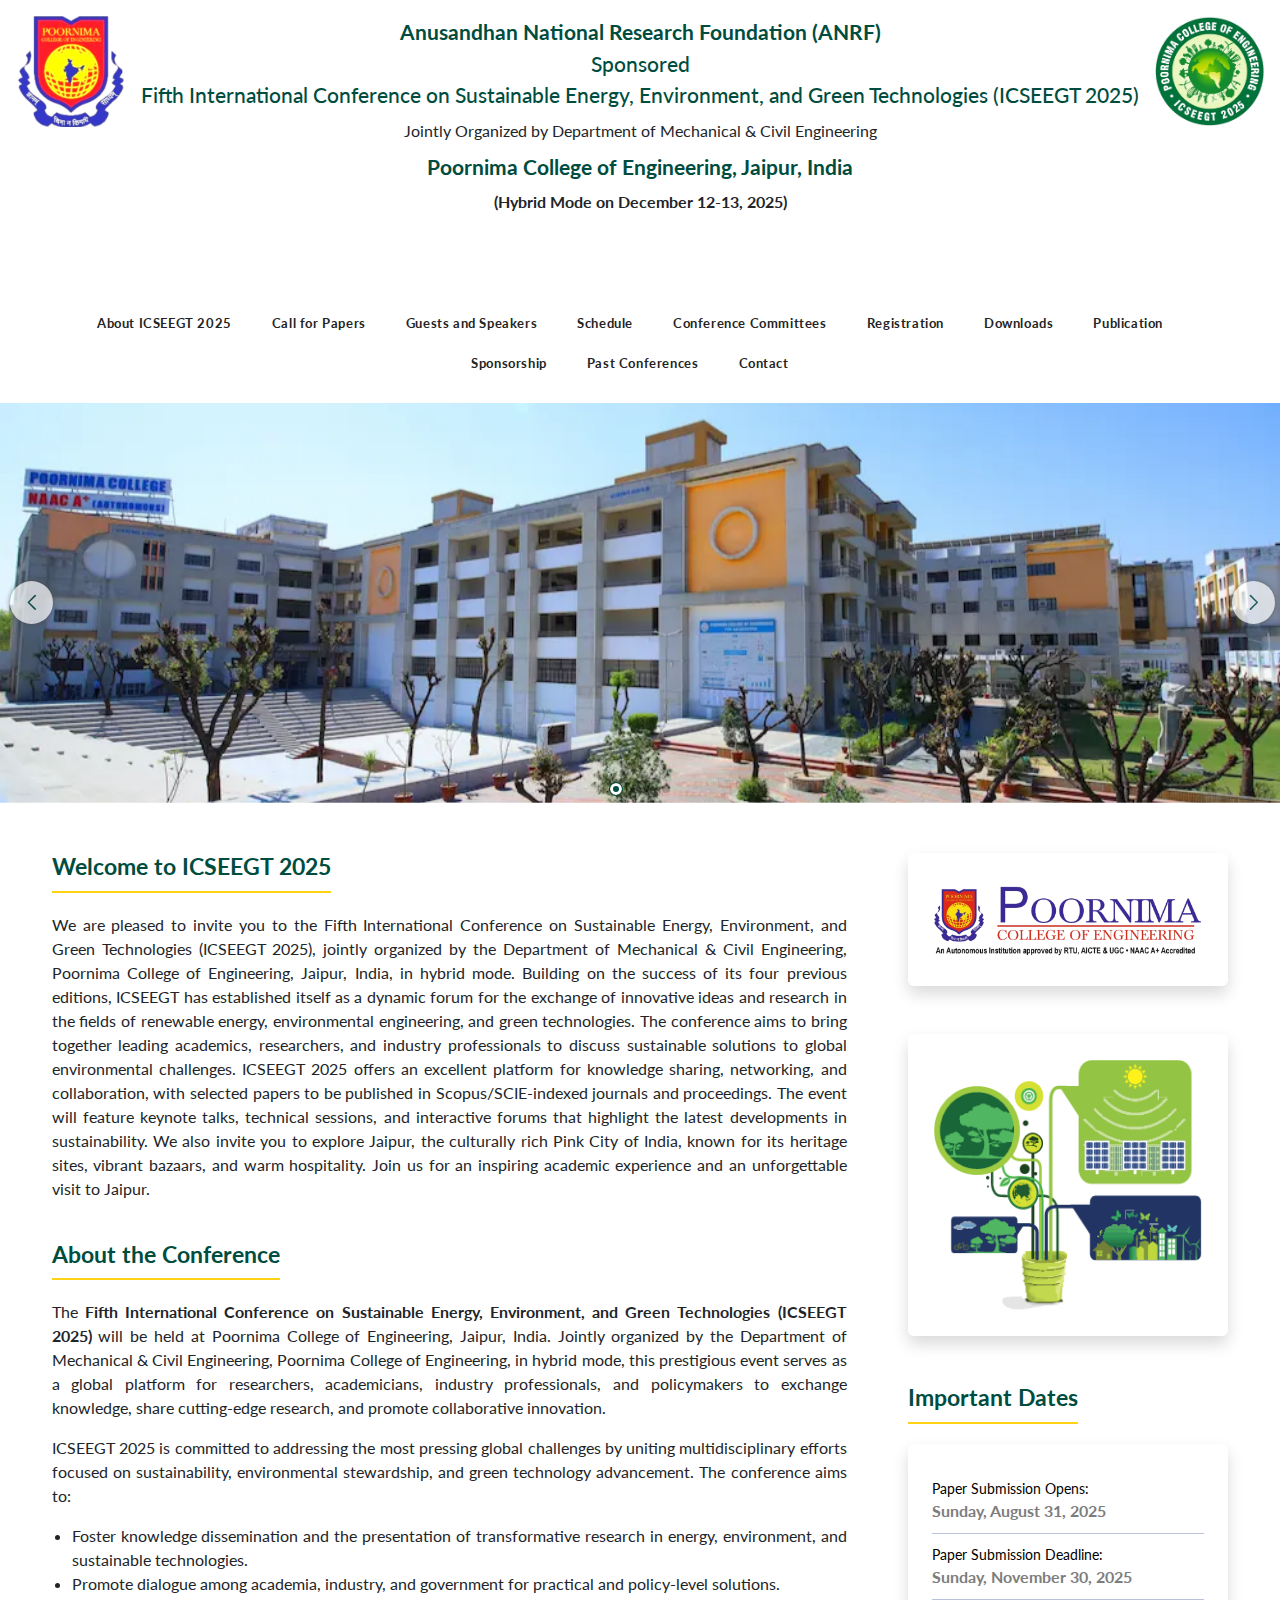
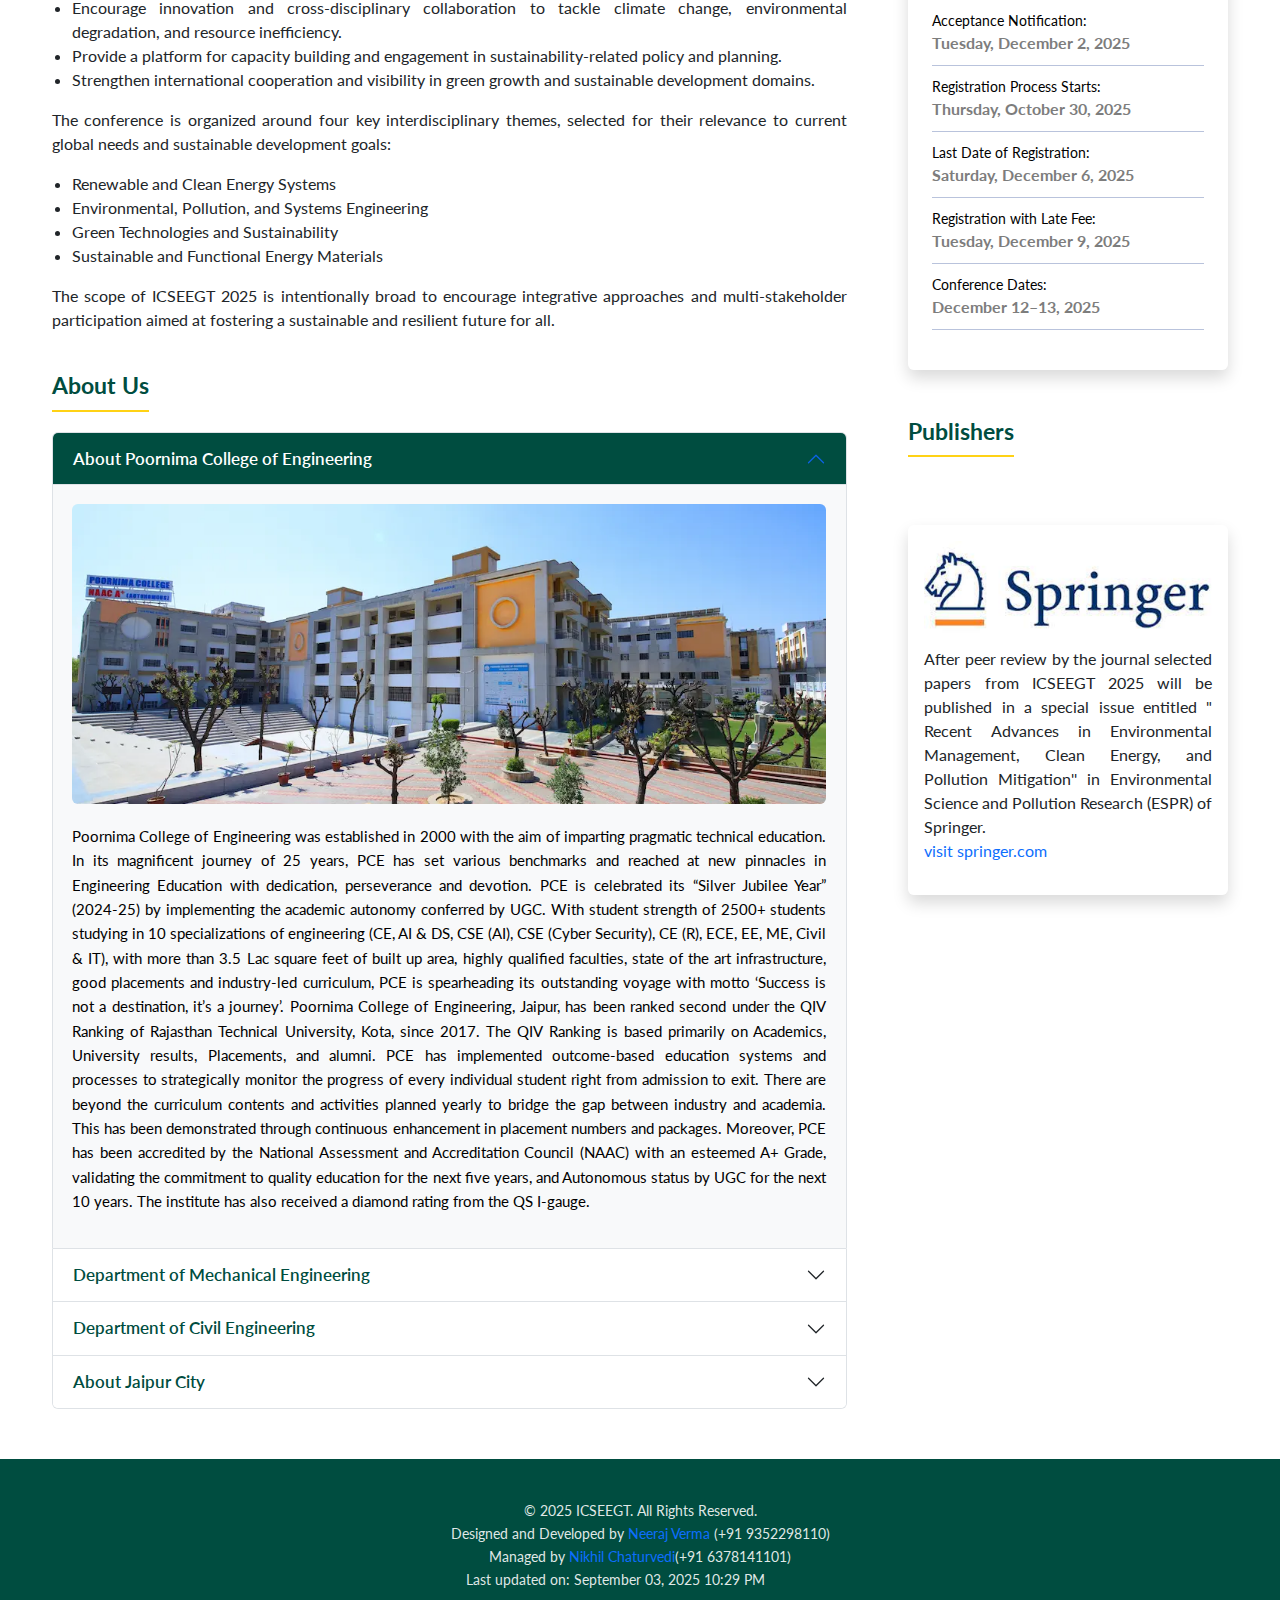
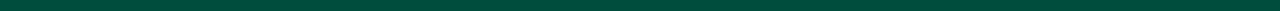
<file: index.html>
<!DOCTYPE html>
<html lang="en">

<head>
  <meta charset="utf-8">
  <title>ICSEEGT 2025 | Sustainable Energy Conference</title>
  <meta name="title" content="ICSEEGT 2025 | Sustainable Energy Conference">
  <meta name="description"
    content="Join ICSEEGT 2025 in Jaipur to explore innovations in sustainable energy, environment, and green technologies.">
  <meta name="viewport" content="width=device-width, initial-scale=1.0">

  <meta property="og:type" content="website">
  <meta property="og:url" content="https://icseegt.poornima.org/">
  <meta property="og:title" content="ICSEEGT 2025 | Sustainable Energy Conference">
  <meta property="og:description"
    content="Join ICSEEGT 2025 in Jaipur to explore innovations in sustainable energy, environment, and green technologies.">
  <meta property="og:image" content="https://icseegt.poornima.org/assets/images/og-banner.jpg">

  <meta property="twitter:card" content="summary_large_image">
  <meta property="twitter:url" content="https://icseegt.poornima.org/">
  <meta property="twitter:title" content="ICSEEGT 2025 | Sustainable Energy Conference">
  <meta property="twitter:description"
    content="Join ICSEEGT 2025 in Jaipur to explore innovations in sustainable energy, environment, and green technologies.">
  <meta property="twitter:image" content="https://icseegt.poornima.org/assets/images/og-banner.jpg">

  <link rel="icon" href="/assets/icons/favicon.png" type="image/png">
  <link rel="stylesheet" href="https://cdn.jsdelivr.net/npm/swiper@11/swiper-bundle.min.css" />
  <link href="https://cdn.jsdelivr.net/npm/bootstrap-icons@1.10.5/font/bootstrap-icons.css" rel="stylesheet">
  <link rel="stylesheet" href="/assets/styles/bootstrap.min.css">
  <link rel="stylesheet" href="/assets/styles/common.css">
  <link rel="stylesheet" href="/assets/styles/navbar.css">
  <link rel="stylesheet" href="/assets/styles/footer.css">
  <link rel="stylesheet" href="/assets/styles/swiper.css">
  <link rel="stylesheet" href="/assets/styles/style.css">
</head>

<body>
  <div class="full-w" id="main-header" style="background-color: white;"></div>
  <main>
    <section class="hero">
      <div class="hero-slider full-w" style="position: relative;">
        <div class="swiper mySwiper">
          <div class="swiper-wrapper">
            <div class="swiper-slide">
              <img src="assets\images\hero1.webp" alt="Hero" />
            </div>
            <div class="swiper-slide">
              <img src="assets\images\windmill.png" alt="Hero" />
            </div>
            <div class="swiper-slide">
              <img src="assets\images\hero3.png" alt="Hero" />
            </div>
            <div class="swiper-slide">
              <img src="/assets/images/hero4.jpg" alt="Hero" />
            </div>
          </div>
          <div class="swiper-pagination"></div>
          <div class="swiper-button-prev"></div>
          <div class="swiper-button-next"></div>
        </div>
      </div>
    </section>
    <section class="main d-flex justify-content-evenly full-w">
      <div class="content column">
        <div id="about">
          <h2 class="section-title">Welcome to ICSEEGT 2025</h2>
          <p>
            We are pleased to invite you to the Fifth International Conference on Sustainable Energy, Environment, and
            Green Technologies (ICSEEGT 2025), jointly organized by the Department of Mechanical & Civil Engineering,
            Poornima College of Engineering, Jaipur, India, in hybrid mode.
            Building on the success of its four previous editions, ICSEEGT has established itself as a dynamic forum for
            the exchange of innovative ideas and research in the fields of renewable energy, environmental engineering,
            and green technologies. The conference aims to bring together leading academics, researchers, and industry
            professionals to discuss sustainable solutions to global environmental challenges.
            ICSEEGT 2025 offers an excellent platform for knowledge sharing, networking, and collaboration, with
            selected papers to be published in Scopus/SCIE-indexed journals and proceedings. The event will feature
            keynote talks, technical sessions, and interactive forums that highlight the latest developments in
            sustainability.
            We also invite you to explore Jaipur, the culturally rich Pink City of India, known for its heritage sites,
            vibrant bazaars, and warm hospitality.
            Join us for an inspiring academic experience and an unforgettable visit to Jaipur.
          </p>
        </div>
        <div>
          <h2 class="section-title mt-4">About the Conference</h2>
          <p>
            The <strong>Fifth International Conference on Sustainable Energy, Environment, and Green Technologies
              (ICSEEGT 2025)</strong>
            will be held at Poornima College of Engineering, Jaipur, India. Jointly organized by the Department of
            Mechanical & Civil Engineering,
            Poornima College of Engineering, in hybrid mode, this prestigious event serves as a global platform for
            researchers, academicians,
            industry professionals, and policymakers to exchange knowledge, share cutting-edge research, and promote
            collaborative innovation.
          </p>
          <p>
            ICSEEGT 2025 is committed to addressing the most pressing global challenges by uniting multidisciplinary
            efforts focused on
            sustainability, environmental stewardship, and green technology advancement. The conference aims to:
          </p>
          <ul>
            <li>Foster knowledge dissemination and the presentation of transformative research in energy, environment,
              and sustainable technologies.</li>
            <li>Promote dialogue among academia, industry, and government for practical and policy-level solutions.</li>
            <li>Encourage innovation and cross-disciplinary collaboration to tackle climate change, environmental
              degradation, and resource inefficiency.</li>
            <li>Provide a platform for capacity building and engagement in sustainability-related policy and planning.
            </li>
            <li>Strengthen international cooperation and visibility in green growth and sustainable development domains.
            </li>
          </ul>
          <p>
            The conference is organized around four key interdisciplinary themes, selected for their relevance to
            current global needs
            and sustainable development goals:
          </p>
          <ul>
            <li>Renewable and Clean Energy Systems</li>
            <li>Environmental, Pollution, and Systems Engineering</li>
            <li>Green Technologies and Sustainability</li>
            <li>Sustainable and Functional Energy Materials</li>
          </ul>
          <p>
            The scope of ICSEEGT 2025 is intentionally broad to encourage integrative approaches and multi-stakeholder
            participation
            aimed at fostering a sustainable and resilient future for all.
          </p>
        </div>
        <div>
          <h2 class="section-title mt-4">About Us</h2>
          <div class="accordion themed-accordion" id="aboutAccordion">
            <div class="accordion-item">
              <h2 class="accordion-header" id="headingCollege">
                <button class="accordion-button" type="button" data-bs-toggle="collapse"
                  data-bs-target="#collapseCollege" aria-expanded="true" aria-controls="collapseCollege">
                  About Poornima College of Engineering
                </button>
              </h2>
              <div id="collapseCollege" class="accordion-collapse collapse show" aria-labelledby="headingCollege"
                data-bs-parent="#aboutAccordion">
                <div class="accordion-body">
                  <img src="assets\images\hero1.webp" alt="Jaipur">
                  <p>Poornima College of Engineering was established in 2000 with the aim of imparting pragmatic
                    technical education. In its magnificent journey of 25 years, PCE has set various benchmarks and
                    reached at new pinnacles in Engineering Education with dedication, perseverance and devotion. PCE is
                    celebrated its “Silver Jubilee Year” (2024-25) by implementing the academic autonomy conferred by
                    UGC. With student strength of 2500+ students studying in 10 specializations of engineering (CE, AI &
                    DS, CSE (AI), CSE (Cyber Security), CE (R), ECE, EE, ME, Civil & IT), with more than 3.5 Lac square
                    feet of built up area, highly qualified faculties, state of the art infrastructure, good placements
                    and industry-led curriculum, PCE is spearheading its outstanding voyage with motto ‘Success is not a
                    destination, it’s a journey’. Poornima College of Engineering, Jaipur, has been ranked second under
                    the QIV Ranking of Rajasthan Technical University, Kota, since 2017. The QIV Ranking is based
                    primarily on Academics, University results, Placements, and alumni. PCE has implemented
                    outcome-based education systems and processes to strategically monitor the progress of every
                    individual student right from admission to exit. There are beyond the curriculum contents and
                    activities planned yearly to bridge the gap between industry and academia. This has been
                    demonstrated through continuous enhancement in placement numbers and packages. Moreover, PCE has
                    been accredited by the National Assessment and Accreditation Council (NAAC) with an esteemed A+
                    Grade, validating the commitment to quality education for the next five years, and Autonomous status
                    by UGC for the next 10 years. The institute has also received a diamond rating from the QS I-gauge.
                  </p>
                </div>
              </div>
            </div>

            <!-- Mechanical Department -->
            <div class="accordion-item">
              <h2 class="accordion-header" id="headingMech">
                <button class="accordion-button collapsed" type="button" data-bs-toggle="collapse"
                  data-bs-target="#collapseMech" aria-expanded="false" aria-controls="collapseMech">
                  Department of Mechanical Engineering
                </button>
              </h2>
              <div id="collapseMech" class="accordion-collapse collapse" aria-labelledby="headingMech"
                data-bs-parent="#aboutAccordion">
                <div class="accordion-body">
                  <p>Poornima College of Engineering (PCE), Jaipur, an autonomous institution accredited with NAAC A+
                    Grade, is recognized for academic excellence and industry-aligned education. Established in 2004,
                    the Department of Mechanical Engineering is one of PCE’s leading departments, known for its
                    innovation-driven curriculum and focus on experiential learning. The department blends core
                    technical knowledge with hands-on learning through project-based modules, design challenges, and
                    Add-on Courses in CAD/CAM, 3D Printing, Robotics, and Industrial Automation. The curriculum is
                    regularly updated with inputs from industry experts, alumni, and academia to meet evolving global
                    standards.</p>
                  <p>Modern laboratories and simulation tools support advanced research, prototyping, and practical
                    learning. Faculty and students actively collaborate with national and international organizations,
                    contributing to a global academic perspective. The department maintains a strong industry-academia
                    interface through regular workshops, seminars, industrial visits, and conferences. Expert lectures
                    from IITs, foreign universities, and industry leaders keep students informed about emerging
                    technologies and career trends. Innovation and leadership are fostered through platforms like
                    TECHNOVATION, SAE student chapters, and multidisciplinary projects in the IDEA Lab. A culture of
                    openness and collaboration ensures a student-centric learning environment. The department is
                    committed to producing technically proficient, ethically responsible, and industry-ready mechanical
                    engineers.</p>
                </div>
              </div>
            </div>

            <!-- Civil Department -->
            <div class="accordion-item">
              <h2 class="accordion-header" id="headingCivil">
                <button class="accordion-button collapsed" type="button" data-bs-toggle="collapse"
                  data-bs-target="#collapseCivil" aria-expanded="false" aria-controls="collapseCivil">
                  Department of Civil Engineering
                </button>
              </h2>
              <div id="collapseCivil" class="accordion-collapse collapse" aria-labelledby="headingCivil"
                data-bs-parent="#aboutAccordion">
                <div class="accordion-body">
                    <p>The Civil Engineering Department of PCE came into existence in the year 2011 with an alignment of
                    the department’s evolution with key events and technological advances for the betterment of the
                    society and nation. At present, it has the intake of 60 students providing all the amenities of
                    infrastructure related to knowledge, research, experiments and training of multiple professions.
                    Civil Engineering is a timeless and ever-relevant discipline within the engineering profession. To
                    ensure excellence in education, the Department of Civil Engineering comprises faculty members with
                    academic backgrounds from prestigious institutions, dedicated to imparting their knowledge and
                    expertise. It has been taking initiatives for the versatile enhancement of the students through the
                    technical, cultural and sports fests since its inception. The department has started a Center of
                    Excellence (CoE) for GEOINFORMATICS and a Center of Excellence for Sustainable Construction
                    Materials (UltraTech). Additionally, ICI student chapter has recently been inaugurated.</p>
                </div>
              </div>
            </div>

            <!-- About Jaipur -->
            <div class="accordion-item">
              <h2 class="accordion-header" id="headingJaipur">
                <button class="accordion-button collapsed" type="button" data-bs-toggle="collapse"
                  data-bs-target="#collapseJaipur" aria-expanded="false" aria-controls="collapseJaipur">
                  About Jaipur City
                </button>
              </h2>
              <div id="collapseJaipur" class="accordion-collapse collapse" aria-labelledby="headingJaipur"
                data-bs-parent="#aboutAccordion">
                <div class="accordion-body">
                  <img src="/assets/images/jp.png" alt="Jaipur">
                  <p>Jaipur, the capital and largest city of the Indian state of Rajasthan, is located in Northern
                    India. It was founded on November 18, 1727, by Maharaja Sawai Jai Singh II, the ruler of Amer, after
                    whom the city is named. As per the 2011 Census, Jaipur had a population of approximately 3.1
                    million, making it one of the ten most populous cities in India at the time. Often referred to as
                    the "Pink City" due to the dominant terracotta pink color of its buildings—especially in the old
                    walled city—Jaipur lies about 268 km (167 miles) from New Delhi, the national capital. It forms a
                    key part of India’s Golden Triangle tourist circuit, along with Delhi and Agra, and is one of the
                    most visited tourist destinations in the country.</p>
                  <p>Jaipur is home to two UNESCO World Heritage Sites: the Jantar Mantar, an astronomical observatory,
                    and the Amer Fort, a majestic fort located on the city’s outskirts. In the 2008 Condé Nast Traveller
                    Readers’ Choice Awards, Jaipur was ranked the 7th best place to visit in Asia. Key attractions
                    include the iconic Hawa Mahal, Jal Mahal, City Palace, Nahargarh Fort, Jaigarh Fort, Birla Mandir,
                    Galtaji Temple, Govind Dev Ji Temple, Garh Ganesh Temple, Moti Dungri Ganesh Temple, Royal Gaitor
                    Cenotaphs, Sanghiji Jain Temple, and the Jaipur Zoo. Beautiful gardens like Sisodia Rani Bagh and
                    Kanak Vrindavan, along with the grand Raj Mandir Cinema, enhance the city’s charm.</p>
                  <p>Planned meticulously by Bengali architect Vidyadhar Bhattacharya under the principles of
                    Vastushastra (traditional Hindu architecture), Jaipur features a grid-based city layout divided into
                    six sectors with 34-meter-wide roads, a rarity among pre-modern Indian cities. Besides its
                    architectural splendor, Jaipur is also a vibrant cultural hub. It is renowned for blue pottery, an
                    intricate and colorful craft unique to the city, as well as its lively puppet shows, folk dances
                    like Ghoomar and Kalbeliya, and traditional Rajasthani music. The city’s culinary heritage is
                    equally rich, offering delicacies like Dal Baati Churma, Laal Maas, Gatte ki Sabzi, and sweets such
                    as Ghewar and Mawa Kachori. Altogether, Jaipur stands as a perfect blend of history, culture,
                    craftsmanship, and cuisine, making it a must-visit destination in India.</p>
                </div>
              </div>
            </div>

          </div>
        </div>
      </div>
      <div class="aside column" id="main-aside">
      </div>
    </section>
  </main>
  <!-- Footer Section -->
  <footer class="footer-area section-padding column" id="main-footer">
  </footer>

  <script src="https://cdn.jsdelivr.net/npm/swiper@11/swiper-bundle.min.js"></script>
  <script src="/assets/js/bootstrap.min.js"></script>
  <script src="/assets/js/swiper.js"></script>
  <script type="module" src="/assets/js/script.js"></script>
  <script type="text/javascript">
    (function (l) {
      if (l.search[1] === "/") {
        var decoded = l.search
          .slice(1)
          .split("&")
          .map(function (s) {
            return s.replace(/~and~/g, "&");
          })
          .join("?");
        window.history.replaceState(
          null,
          null,
          l.pathname.slice(0, -1) + decoded + l.hash
        );
      }
    })(window.location);
  </script>
</body>

</html>
</file>
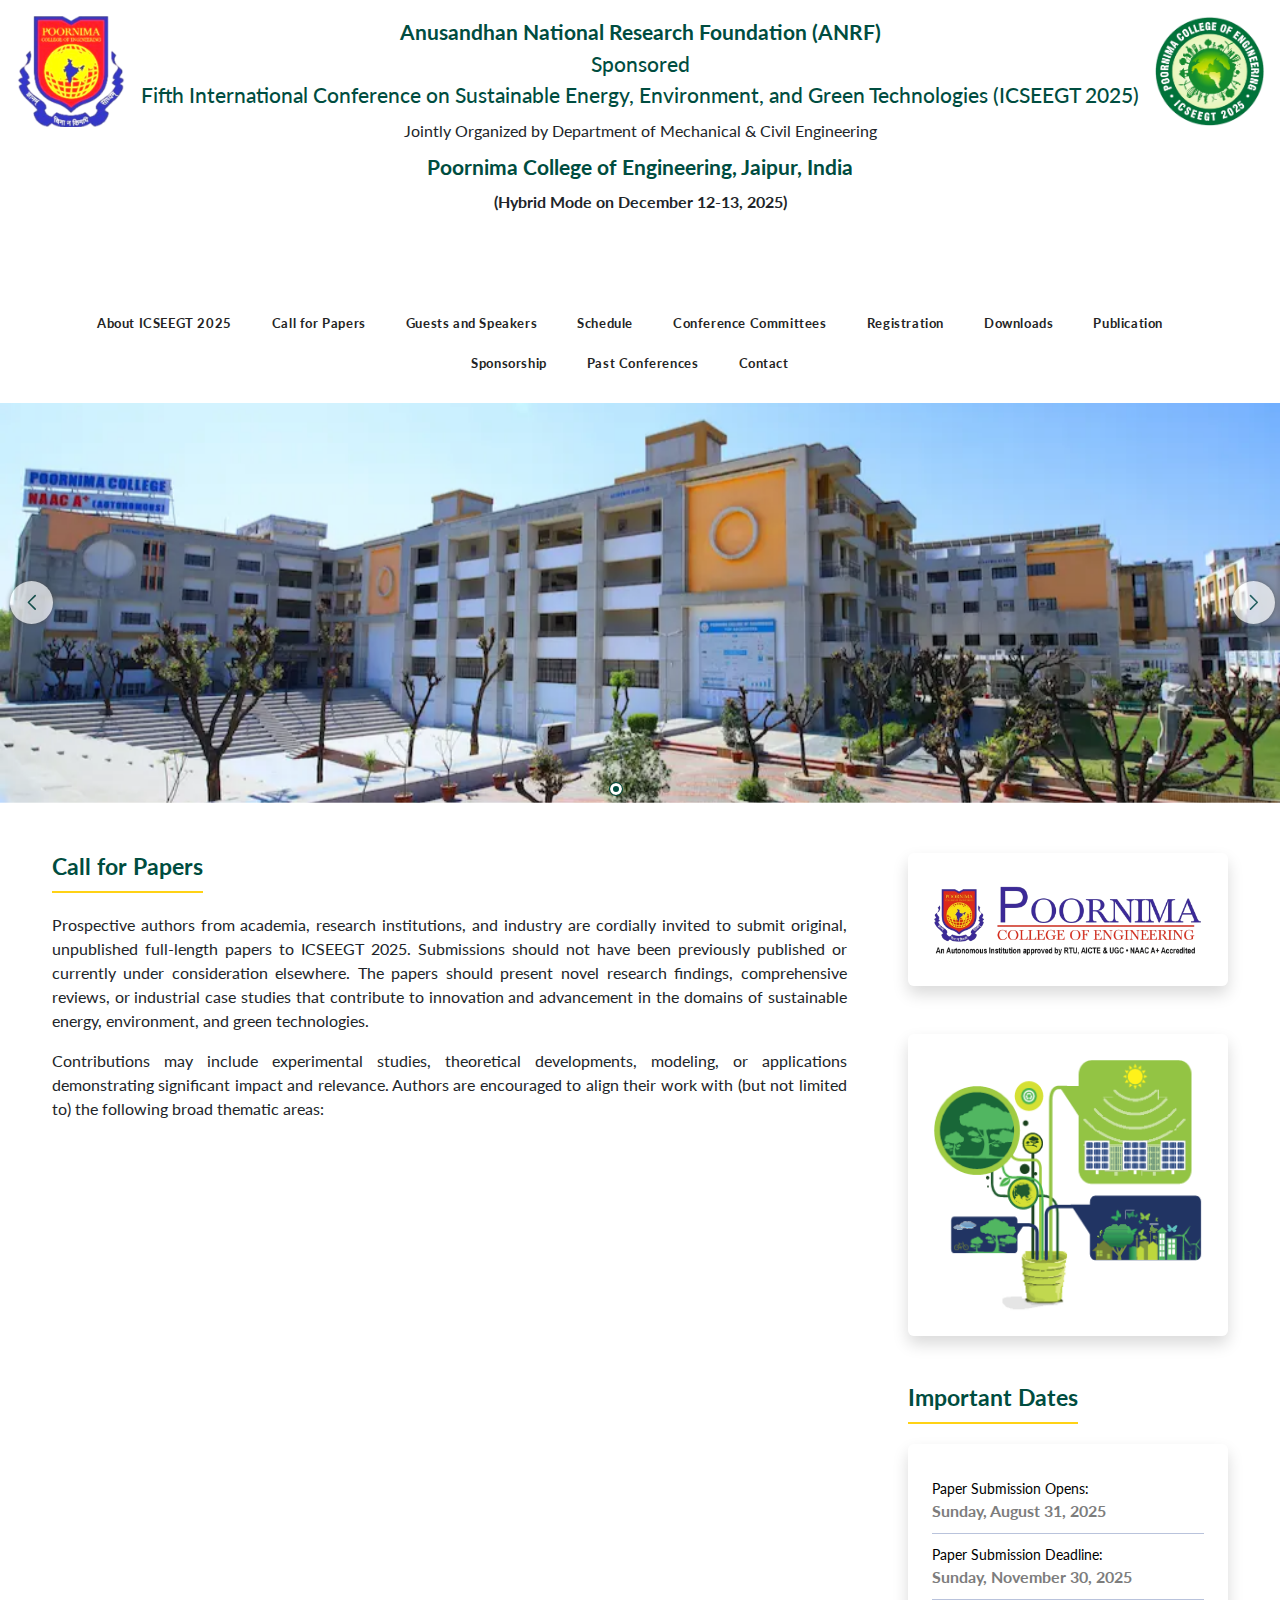
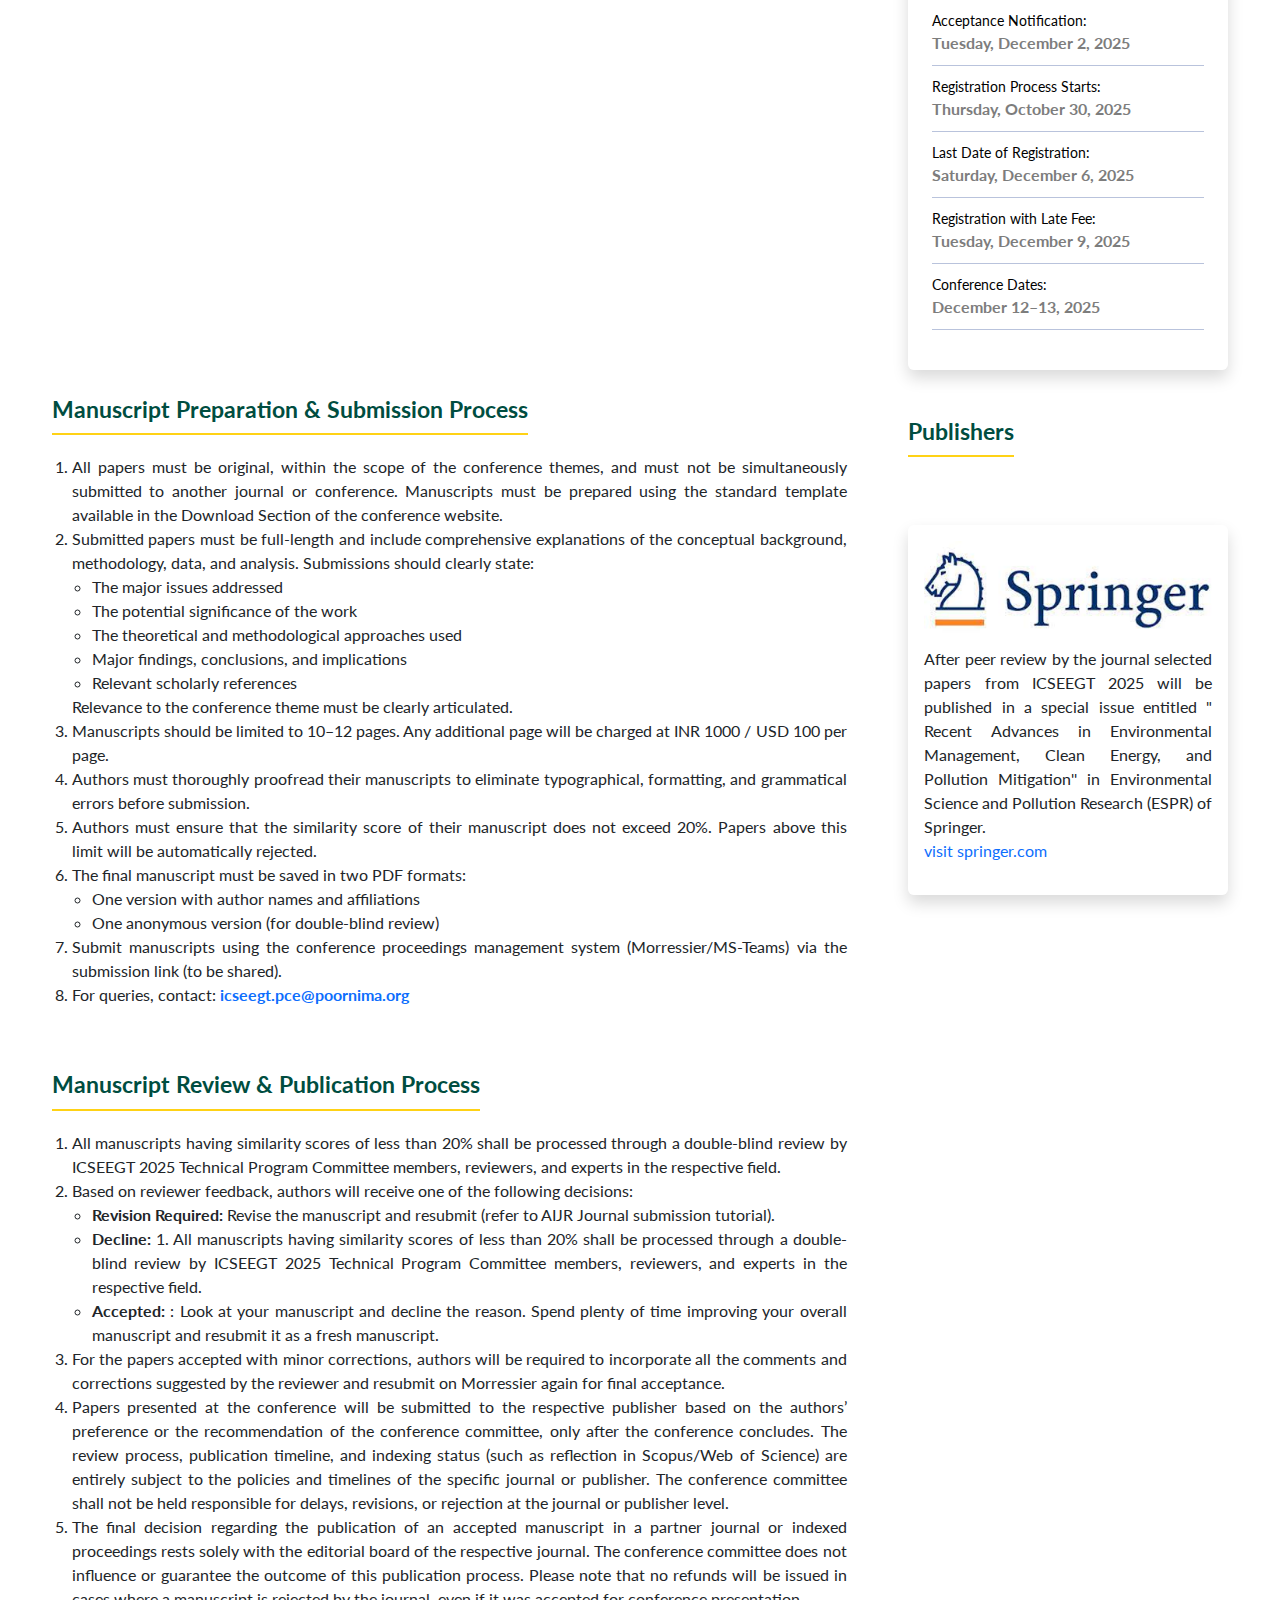
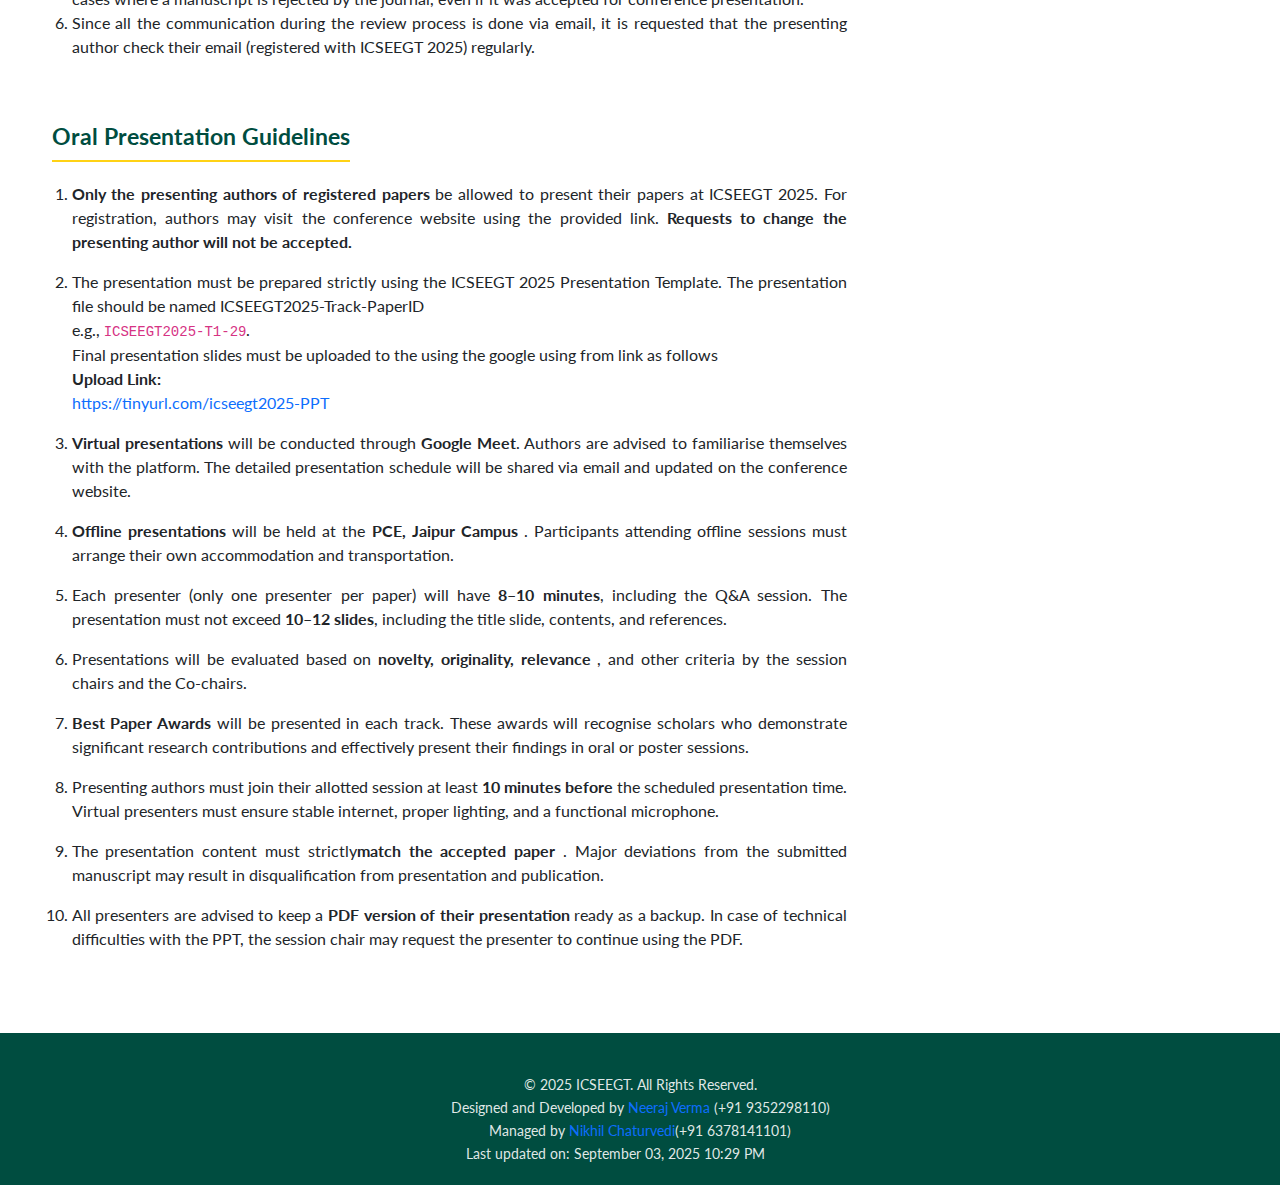
<file: call-for-papers.html>
<!DOCTYPE html>
<html lang="en">

<head>
    <title>Call for Papers - ICSEEGT 2025</title>
    <meta charset="utf-8">
    <meta name="title" content="Call for Papers - ICSEEGT 2025">
    <meta name="description"
        content="Join ICSEEGT 2025 in Jaipur to explore innovations in sustainable energy, environment, and green technologies.">
    <meta name="viewport" content="width=device-width, initial-scale=1.0">

    <meta property="og:type" content="website">
    <meta property="og:url" content="https://icseegt.poornima.org/call-for-papers.html">
    <meta property="og:title" content="Call for Papers - ICSEEGT 2025">
    <meta property="og:description"
        content="Join ICSEEGT 2025 in Jaipur to explore innovations in sustainable energy, environment, and green technologies.">
    <meta property="og:image" content="https://icseegt.poornima.org/assets/images/og-banner.jpg">

    <meta property="twitter:card" content="summary_large_image">
    <meta property="twitter:url" content="https://icseegt.poornima.org/call-for-papers.html">
    <meta property="twitter:title" content="Call for Papers - ICSEEGT 2025">
    <meta property="twitter:description"
        content="Join ICSEEGT 2025 in Jaipur to explore innovations in sustainable energy, environment, and green technologies.">
    <meta property="twitter:image" content="https://icseegt.poornima.org/assets/images/og-banner.jpg">

    <link rel="icon" href="/assets/icons/favicon.png" type="image/png">
    <link rel="stylesheet" href="https://cdn.jsdelivr.net/npm/swiper@11/swiper-bundle.min.css" />
    <link href="https://cdn.jsdelivr.net/npm/bootstrap-icons@1.10.5/font/bootstrap-icons.css" rel="stylesheet">
    <link rel="stylesheet" href="/assets/styles/bootstrap.min.css">
    <link rel="stylesheet" href="/assets/styles/common.css">
    <link rel="stylesheet" href="/assets/styles/navbar.css">
    <link rel="stylesheet" href="/assets/styles/footer.css">
    <link rel="stylesheet" href="/assets/styles/swiper.css">
    <link rel="stylesheet" href="/assets/styles/style.css">
</head>

<body>
    <div class="full-w" id="main-header" style="background-color: white;"></div>
    <main>
        <section class="hero">
            <div class="hero-slider full-w" style="position: relative;">
                <div class="swiper mySwiper">
                    <div class="swiper-wrapper">
                        <div class="swiper-slide">
                            <img src="assets\images\hero1.webp" alt="Hero" />
                        </div>
                        <div class="swiper-slide">
                            <img src="assets\images\windmill.png" alt="Hero" />
                        </div>
                        <div class="swiper-slide">
                            <img src="assets\images\hero3.png" alt="Hero" />
                        </div>
                        <div class="swiper-slide">
                            <img src="/assets/images/hero4.jpg" alt="Hero" />
                        </div>
                    </div>
                    <div class="swiper-pagination"></div>
                    <div class="swiper-button-prev"></div>
                    <div class="swiper-button-next"></div>
                </div>
            </div>
        </section>
        <section class="main d-flex justify-content-evenly full-w">
            <div class="content column">
                <h2 class="section-title text-start">Call for Papers</h2>
                <p>
                    Prospective authors from academia, research institutions, and industry are cordially invited to
                    submit original, unpublished full-length papers to ICSEEGT 2025. Submissions should not have
                    been previously published or currently under consideration elsewhere. The papers should present
                    novel research findings, comprehensive reviews, or industrial case studies that contribute to
                    innovation and advancement in the domains of sustainable energy, environment, and green
                    technologies.
                </p>
                <p>
                    Contributions may include experimental studies, theoretical developments, modeling, or
                    applications demonstrating significant impact and relevance. Authors are encouraged to align
                    their work with (but not limited to) the following broad thematic areas:
                </p>

                <div class="cfp-topics center align-items-start mt-5">
                    <!-- Track 1 -->
                    <div class="track-card fade-in-comp">
                        <h3><span class="track-number">Track 1</span><br />Renewable and Clean Energy Systems</h3>
                        <ul class="topic-list">
                            <li>Advanced Energy Storage Systems</li>
                            <li>Hydrogen Production and Fuel Cell Technologies</li>
                            <li>Alternative Fuels and Bioenergy</li>
                            <li>Internal Combustion Engines with Alternative Fuels</li>
                            <li class="more">Clean Energy from Fossil Resources</li>
                            <li class="more">Renewable Energy Technologies (Solar, Wind, Hydro, Biomass)</li>
                            <li class="more">Energy Efficiency and Conservation Technologies</li>
                            <li class="more">Solar Photovoltaic Materials and Applications</li>
                            <li class="more">Energy Systems Forecasting and Optimization</li>
                            <li class="more">Thermochemical and Thermo-Mechanical Energy Conversion</li>
                            <li class="more">Environmental Impact of Energy Systems</li>
                            <li class="more">Waste-to-Energy Conversion and Utilization</li>
                        </ul>
                        <button class="view-more-btn combtn center black-border-transparent">View More
                            <img src="/assets/icons/down.svg" alt="down">
                        </button>
                    </div>

                    <!-- Track 2 -->
                    <div class="track-card fade-in-comp">
                        <h3><span class="track-number">Track 2</span><br />Environmental, Pollution, and Systems
                            Engineering</h3>
                        <ul class="topic-list">
                            <li>Biological and Chemical Conversion in Waste Treatment</li>
                            <li>Impact Assessment of Infrastructure Projects</li>
                            <li>Climate Change, Greenhouse Gas Mitigation</li>
                            <li>Low-Carbon Pathways and Urban Sustainability</li>
                            <li class="more">Emission Control Technologies and Air Quality</li>
                            <li class="more">Environmental Challenges in the Transport Sector</li>
                            <li class="more">Pollution Dynamics and Risk Assessment</li>
                            <li class="more">Predictive Modeling and Forecasting in Environmental Systems</li>
                            <li class="more">Environmental Impact Assessment and Mitigation Planning</li>
                            <li class="more">GIS and Remote Sensing in Environmental Monitoring</li>
                            <li class="more">Renewable Energy Integration in Transport</li>
                            <li class="more">Public Health and Pollutant Exposure</li>
                        </ul>
                        <button class="view-more-btn combtn center black-border-transparent">View More
                            <img src="/assets/icons/down.svg" alt="down">
                        </button>
                    </div>

                    <!-- Track 3 -->
                    <div class="track-card fade-in-comp">
                        <h3><span class="track-number">Track 3</span><br />Green Technologies, Biodiversity, and
                            Sustainability</h3>
                        <ul class="topic-list">
                            <li>Agricultural Sustainability Using Plasma and Advanced Techniques</li>
                            <li>Environmental Chemistry and Green Synthesis</li>
                            <li>Biodiversity Conservation and Ecosystem Restoration</li>
                            <li>Green Energy Policy, Governance, and Programs</li>
                            <li class="more">Disaster Risk Reduction and Resilience Planning</li>
                            <li class="more">Green and Sustainable Nanotechnology</li>
                            <li class="more">Emerging Green Energy Platforms</li>
                            <li class="more">Circular Economy and Resource Optimization</li>
                            <li class="more">Green and Net-Zero Building Technologies</li>
                            <li class="more">Eco-friendly Design and Manufacturing</li>
                            <li class="more">Innovations in Environmental Sustainability Technologies</li>
                            <li class="more">Life Cycle Assessment and Sustainability Metrics</li>
                        </ul>
                        <button class="view-more-btn combtn center black-border-transparent">View More
                            <img src="/assets/icons/down.svg" alt="down">
                        </button>
                    </div>

                    <!-- Track 4 -->
                    <div class="track-card fade-in-comp">
                        <h3><span class="track-number">Track 4</span><br />Sustainable and Functional Energy
                            Materials</h3>
                        <ul class="topic-list">
                            <li>Advanced Materials for Future Energy Applications</li>
                            <li>Biomaterials for Green Construction</li>
                            <li>Eco-friendly Building and Repair Materials</li>
                            <li>Energy Storage and Lightweight Composite Materials</li>
                            <li class="more">Recycling, Reuse, and Re-manufacturing Technologies</li>
                            <li class="more">Smart and Functional Materials from Waste</li>
                            <li class="more">Sustainable Materials for Electric and Hybrid Mobility</li>
                            <li class="more">Lifecycle and Environmental Impact of Traditional Materials</li>
                            <li class="more">Nature-Inspired Composites for Energy and Environment</li>
                            <li class="more">Green and Bio-based Construction Materials</li>
                            <li class="more">Hydrogen Storage and Conversion Materials</li>
                            <li class="more">Smart and Responsive Materials for Sustainability</li>
                        </ul>
                        <button class="view-more-btn combtn center black-border-transparent">View More
                            <img src="/assets/icons/down.svg" alt="down">
                        </button>
                    </div>
                </div>

                <h2 class="section-title text-start mt-5">Manuscript Preparation & Submission Process</h2>
                <ol>
                    <li>All papers must be original, within the scope of the conference themes, and must not be
                        simultaneously submitted to another journal or conference. Manuscripts must be prepared
                        using the standard template available in the Download Section of the conference website.
                    </li>
                    <li>Submitted papers must be full-length and include comprehensive explanations of the conceptual
                        background, methodology, data, and analysis. Submissions should clearly state:
                        <ul>
                            <li>The major issues addressed</li>
                            <li>The potential significance of the work</li>
                            <li>The theoretical and methodological approaches used</li>
                            <li>Major findings, conclusions, and implications</li>
                            <li>Relevant scholarly references</li>
                        </ul>
                        Relevance to the conference theme must be clearly articulated.
                    </li>
                    <li>Manuscripts should be limited to 10–12 pages. Any additional page will be charged at INR
                        1000 / USD 100 per page.</li>
                    <li>Authors must thoroughly proofread their manuscripts to eliminate typographical, formatting,
                        and grammatical errors before submission.</li>
                    <li>Authors must ensure that the similarity score of their manuscript does not exceed 20%.
                        Papers above this limit will be automatically rejected.</li>
                    <li>The final manuscript must be saved in two PDF formats:
                        <ul>
                            <li>One version with author names and affiliations</li>
                            <li>One anonymous version (for double-blind review)</li>
                        </ul>
                    </li>
                    <li>Submit manuscripts using the conference proceedings management system (Morressier/MS-Teams)
                        via the submission link (to be shared).</li>
                    <li>For queries, contact: <strong><a
                                href="mailto:icseegt.pce@poornima.org">icseegt.pce@poornima.org</a></strong></li>
                </ol>

                <h2 class="section-title text-start mt-5">Manuscript Review & Publication Process</h2>
                <ol>
                    <li>All manuscripts having similarity scores of less than 20% shall be processed through a
                        double-blind review by ICSEEGT 2025 Technical Program Committee members, reviewers, and experts
                        in the respective field.</li>
                    <li>Based on reviewer feedback, authors will receive one of the following decisions:
                        <ul>
                            <li><strong>Revision Required:</strong> Revise the manuscript and resubmit (refer to
                                AIJR Journal submission tutorial).</li>
                            <li><strong>Decline:</strong> 1. All manuscripts having similarity scores of less than 20%
                                shall be processed through a double-blind review by ICSEEGT 2025 Technical Program
                                Committee members, reviewers, and experts in the respective field.</li>
                            <li><strong>Accepted:</strong> : Look at your manuscript and decline the reason. Spend
                                plenty of time improving your overall manuscript and resubmit it as a fresh manuscript.
                            </li>
                        </ul>
                    </li>
                    <li>For the papers accepted with minor corrections, authors will be required to incorporate all the
                        comments and corrections suggested by the reviewer and resubmit on Morressier again for final
                        acceptance. </li>
                    <li>Papers presented at the conference will be submitted to the respective publisher based on the
                        authors’ preference or the recommendation of the conference committee, only after the conference
                        concludes. The review process, publication timeline, and indexing status (such as reflection in
                        Scopus/Web of Science) are entirely subject to the policies and timelines of the specific
                        journal or publisher. The conference committee shall not be held responsible for delays,
                        revisions, or rejection at the journal or publisher level.</li>
                    <li>The final decision regarding the publication of an accepted manuscript in a partner journal or
                        indexed proceedings rests solely with the editorial board of the respective journal. The
                        conference committee does not influence or guarantee the outcome of this publication process.
                        Please note that no refunds will be issued in cases where a manuscript is rejected by the
                        journal, even if it was accepted for conference presentation.</li>
                    <li>Since all the communication during the review process is done via email, it is requested that
                        the presenting author check their email (registered with ICSEEGT 2025) regularly.</li>
                </ol>
                <h2 class="section-title mt-5">Oral Presentation Guidelines</h2>
                <ol>
                    <li>
                        <p><strong>Only the presenting authors of registered papers </strong> be allowed to present
                            their papers at ICSEEGT 2025. For registration, authors may visit the conference website
                            using the provided link. <strong>Requests to change the presenting author will not be
                                accepted.</strong></p>
                    </li>
                    <li>
                        <p>
                            The presentation must be prepared strictly using the ICSEEGT 2025 Presentation Template.
                            The presentation file should be named ICSEEGT2025-Track-PaperID <br>e.g.,
                            <code>ICSEEGT2025-T1-29</code>. <br>Final presentation slides must be uploaded to the using
                            the google using from link as follows
                            <br><strong>Upload Link:</strong><br><a href="https://forms.gle/UzoaSk2UV5a42QEi9 "
                                target="_blank">https://tinyurl.com/icseegt2025-PPT</a>
                        </p>
                    </li>

                    <li>
                        <p>
                            <strong> Virtual presentations</strong> will be conducted through <strong>Google
                                Meet</strong>. Authors are advised to familiarise themselves with the platform. The
                            detailed presentation schedule will be shared
                            via email and updated on the conference website.
                        </p>
                    </li>

                    <li>
                        <p>
                            <strong> Offline presentations</strong> will be held at the <strong> PCE, Jaipur
                                Campus</strong> . Participants attending offline sessions must arrange their own
                            accommodation and transportation.
                        </p>
                    </li>

                    <li>
                        <p>
                            Each presenter (only one presenter per paper) will have <strong>8–10 minutes</strong>,
                            including the Q&A session. The presentation must not exceed <strong>10–12 slides</strong>,
                            including the title slide, contents, and references.
                        </p>
                    </li>

                    <li>
                        <p>
                            Presentations will be evaluated based on <strong>novelty, originality,
                                relevance </strong>, and other criteria by the session chairs and the Co-chairs.
                        </p>
                    </li>

                    <li>
                        <p>
                            <strong>Best Paper Awards</strong> will be presented in each track. These awards will
                            recognise scholars who demonstrate significant research contributions and effectively
                            present their findings in oral or poster sessions.
                        </p>
                    </li>

                    <li>
                        <p>
                            Presenting authors must join their allotted session at least<strong> 10 minutes
                                before</strong> the scheduled presentation time. Virtual presenters must ensure stable
                            internet, proper lighting, and a functional microphone.
                        </p>
                    </li>

                    <li>
                        <p>
                            The presentation content must strictly<strong>match the accepted paper</strong> . Major
                            deviations from the submitted manuscript may result in disqualification from presentation
                            and publication.
                        </p>
                    </li>

                    <li>
                        <p>
                            All presenters are advised to keep a <strong>PDF version of their presentation</strong>  ready as a backup. In
                            case of technical difficulties with the PPT, the session chair may request the presenter to
                            continue using the PDF.
                        </p>
                    </li>
                </ol>
            </div>
            <div class="aside column" id="main-aside">
            </div>
        </section>
    </main>
    <!-- Footer Section -->
    <footer class="footer-area section-padding column" id="main-footer">
    </footer>
    <script src="https://cdn.jsdelivr.net/npm/swiper@11/swiper-bundle.min.js"></script>
    <script src="/assets/js/bootstrap.min.js"></script>
    <script src="/assets/js/swiper.js"></script>
    <script type="module" src="/assets/js/script.js"></script>
</body>

</html>
</file>
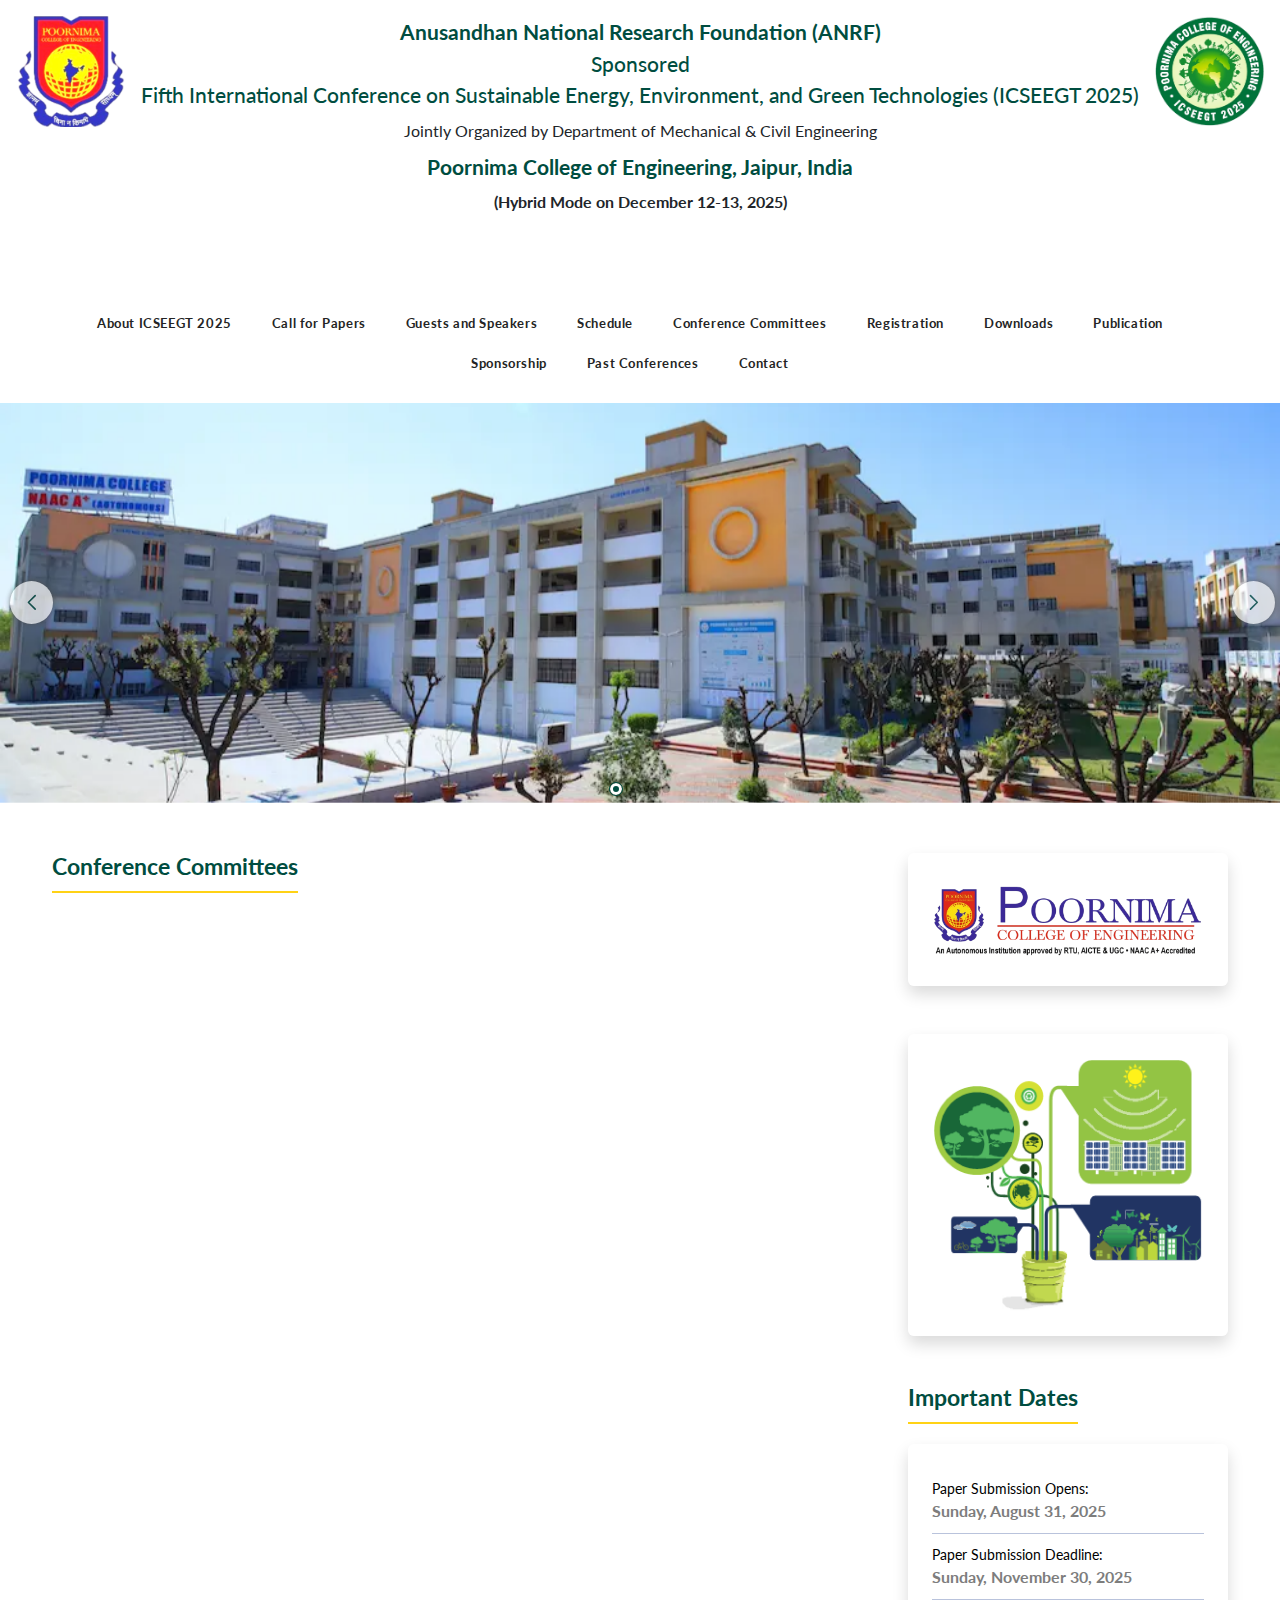
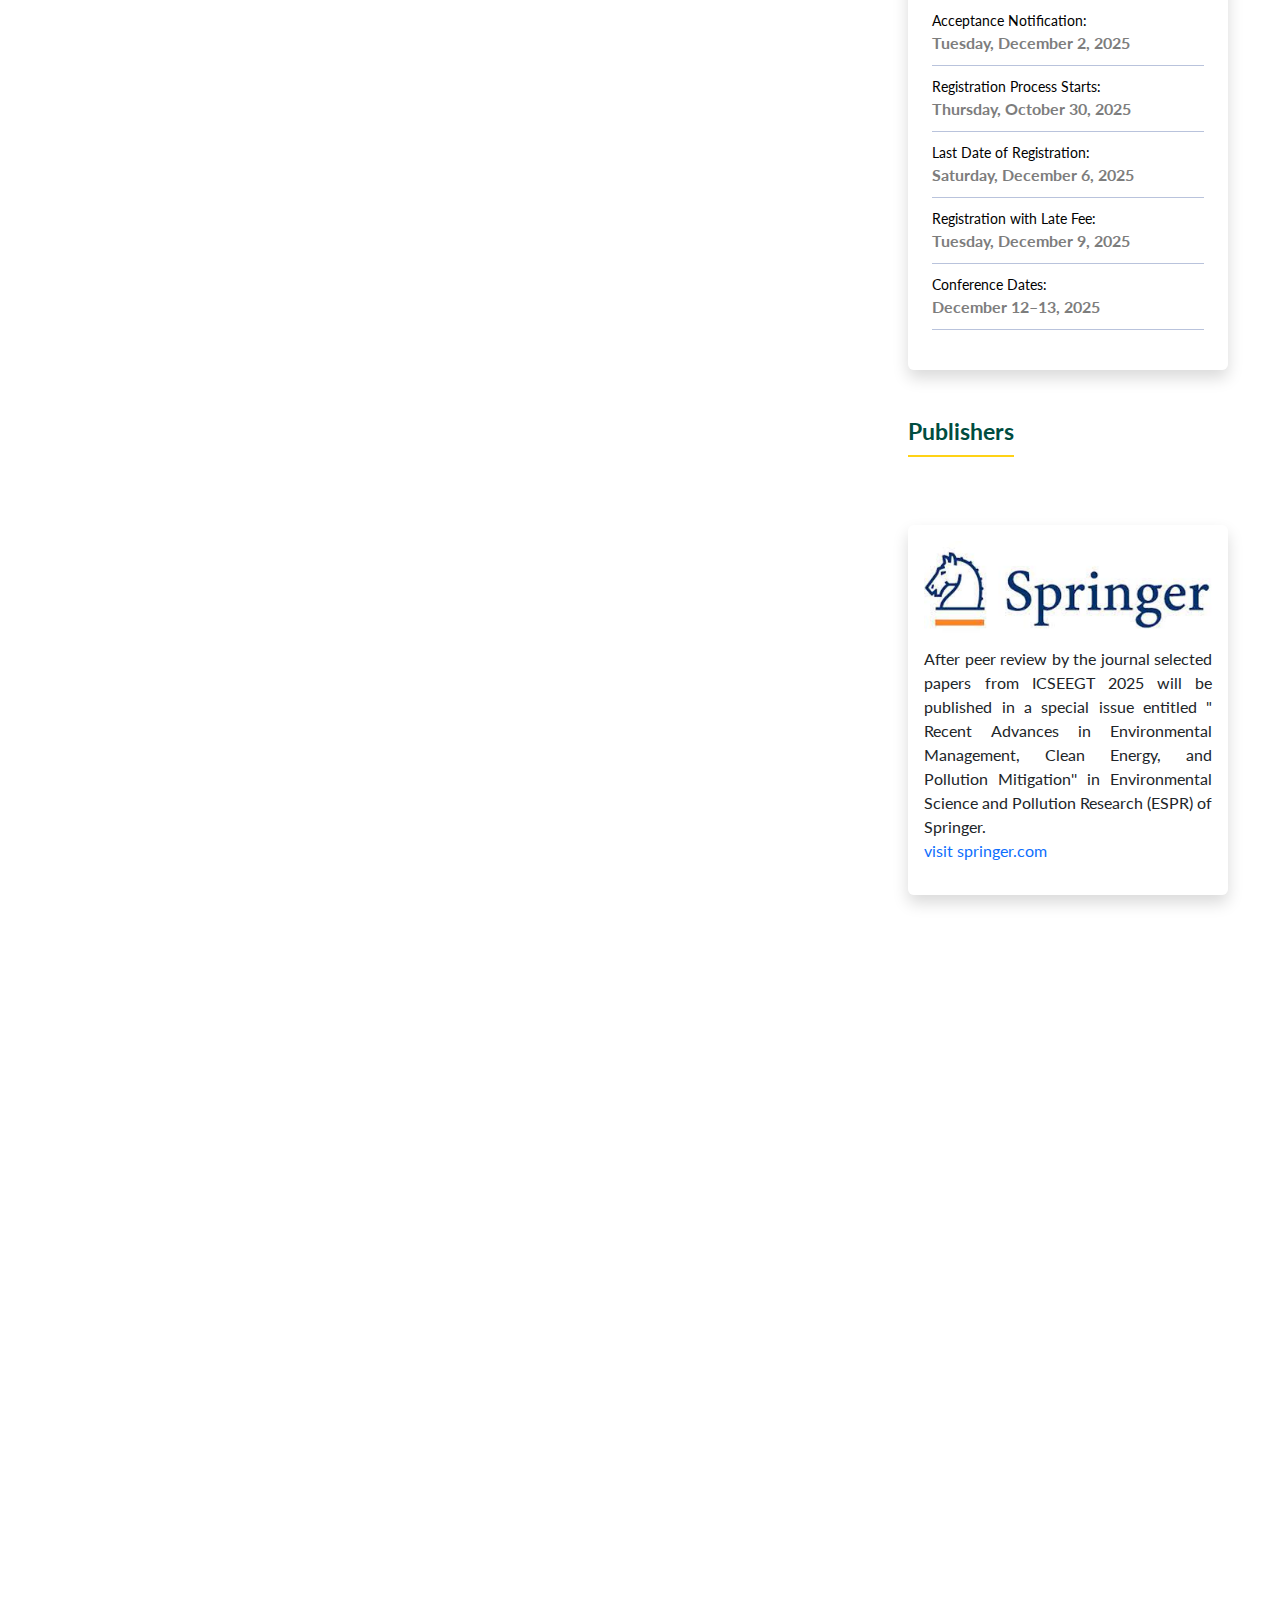
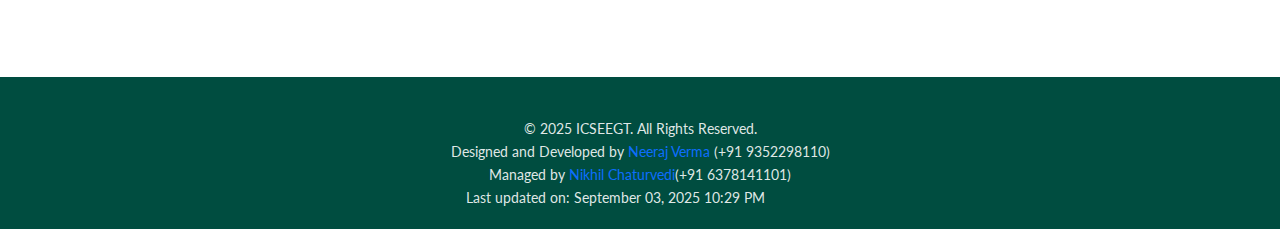
<file: committee.html>
<!DOCTYPE html>
<html lang="en">

<head>
    <title>Conference Committee - ICSEEGT 2025</title>
    <meta charset="utf-8">
    <meta name="title" content="Conference Committee - ICSEEGT 2025">
    <meta name="description"
        content="Join ICSEEGT 2025 in Jaipur to explore innovations in sustainable energy, environment, and green technologies.">
    <meta name="viewport" content="width=device-width, initial-scale=1.0">

    <meta property="og:type" content="website">
    <meta property="og:url" content="https://icseegt.poornima.org/committee.html">
    <meta property="og:title" content="Conference Committee - ICSEEGT 2025">
    <meta property="og:description"
        content="Join ICSEEGT 2025 in Jaipur to explore innovations in sustainable energy, environment, and green technologies.">
    <meta property="og:image" content="https://icseegt.poornima.org/assets/images/og-banner.jpg">

    <meta property="twitter:card" content="summary_large_image">
    <meta property="twitter:url" content="https://icseegt.poornima.org/committee.html">
    <meta property="twitter:title" content="Conference Committee - ICSEEGT 2025">
    <meta property="twitter:description"
        content="Join ICSEEGT 2025 in Jaipur to explore innovations in sustainable energy, environment, and green technologies.">
    <meta property="twitter:image" content="https://icseegt.poornima.org/assets/images/og-banner.jpg">

    <link rel="icon" href="/assets/icons/favicon.png" type="image/png">
    <link rel="stylesheet" href="https://cdn.jsdelivr.net/npm/swiper@11/swiper-bundle.min.css" />
    <link href="https://cdn.jsdelivr.net/npm/bootstrap-icons@1.10.5/font/bootstrap-icons.css" rel="stylesheet">
    <link rel="stylesheet" href="/assets/styles/bootstrap.min.css">
    <link rel="stylesheet" href="/assets/styles/common.css">
    <link rel="stylesheet" href="/assets/styles/navbar.css">
    <link rel="stylesheet" href="/assets/styles/footer.css">
    <link rel="stylesheet" href="/assets/styles/swiper.css">
    <link rel="stylesheet" href="/assets/styles/style.css">
</head>

<body>
    <div class="full-w" id="main-header" style="background-color: white;"></div>
    <main>
        <section class="hero">
            <div class="hero-slider full-w" style="position: relative;">
                <div class="swiper mySwiper">
                    <div class="swiper-wrapper">
                        <div class="swiper-slide">
                            <img src="/assets/images/hero1.webp" alt="Hero" />
                        </div>
                        <div class="swiper-slide">
                            <img src="/assets/images/hero2.jpg" alt="Hero" />
                        </div>
                        <div class="swiper-slide">
                            <img src="/assets/images/hero3.png" alt="Hero" />
                        </div>
                        <div class="swiper-slide">
                            <img src="/assets/images/hero4.jpg" alt="Hero" />
                        </div>
                    </div>
                    <div class="swiper-pagination"></div>
                    <div class="swiper-button-prev"></div>
                    <div class="swiper-button-next"></div>
                </div>
            </div>
        </section>
        <section class="main d-flex justify-content-evenly full-w">
            <div class="content column">
                <section class="conference-committees" id="committee">
                    <h2 class="section-title mb-5">Conference Committees</h2>
                    <div class="committee-pair">
                        <div class="committee-group fade-in-comp">
                            <div class="committee-block">
                                <h3>Patron</h3>
                                <p><span class="cb-name">Sh. M. K. M. Shah</span> <span class="cb-des">Director General,
                                        Poornima Group, Jaipur, India</span></p>
                                <p><span class="cb-name">Sh. Hari Singh Shekhawat</span> <span class="cb-des">Director
                                        Infra, Poornima Group, Jaipur, India</span></p>
                                <p><span class="cb-name">Ar. Rahul Singhi</span> <span class="cb-des">Director, Poornima
                                        Group, Jaipur, India</span></p>
                            </div>
                            <div class="committee-block">
                                <h3>General Chairs</h3>
                                <p><span class="cb-name">Dr. Mahesh Bundele</span> <span class="cb-des">Principal &
                                        Director, Poornima College of Engineering, Jaipur, India</span></p>
                            </div>
                            <div class="committee-block">
                                <h3>Co-General Chairs</h3>
                                <p><span class="cb-name">Dr. Pankaj Dhemla</span> <span class="cb-des">Vice Principal,
                                        Poornima College of Engineering, Jaipur, India</span></p>
                                <p><span class="cb-name">Dr. Gautam Singh</span> <span class="cb-des">Registrar,
                                        Poornima College of Engineering, Jaipur, India</span></p>
                            </div>
                            <div class="committee-block">
                                <h3>Organising Chairs</h3>
                                <p><span class="cb-name">Dr. Narayan Lal Jain</span> <span class="cb-des">Professor and
                                        Head, Department of Mechanical Engineering, Poornima College of Engineering,
                                        Jaipur, India</span></p>
                                <p><span class="cb-name">Dr. Pran Nath Dadhich</span> <span class="cb-des">Professor and
                                        Head, Department of Civil Engineering, Poornima College of Engineering, Jaipur,
                                        India</span></p>
                            </div>
                            <div class="committee-block">
                                <h3>Organizing Secretary and Convenor</h3>
                                <p><span class="cb-name">Dr. Raj Kumar Satankar</span> <span class="cb-des">Associate
                                        Professor, Department of Mechanical Engineering, Poornima College of
                                        Engineering, Jaipur, India</span></p>
                            </div>
                            <div class="committee-block">
                                <h3>Technical Program Committee</h3>
                                <p><span class="cb-name">Dr. Rashmi Kumari</span> <span class="cb-des">Assistant
                                        Professor, National Institute of Technology, Hamirpur, India</span></p>
                                <p><span class="cb-name">Dr. T.N. Verma</span> <span class="cb-des">Assistant Professor,
                                        Maulana Azad National Institute of Technology, Bhopal, India</span></p>
                                <p><span class="cb-name">Dr. Gurveer Singh</span> <span class="cb-des">Assistant
                                        Professor, Maulana Azad National Institute of Technology, Bhopal, India</span>
                                </p>
                                <p><span class="cb-name">Dr. Shibani Kharna Jha</span> <span class="cb-des">Associate
                                        Professor, BITS Pilani / MANIT Bhopal, India</span></p>
                                <p><span class="cb-name">Dr. Rupak Kishor</span> <span class="cb-des">Assistant
                                        Professor, Maulana Azad National Institute of Technology, Bhopal, India</span>
                                </p>
                                <p><span class="cb-name">Dr. Ravi Kumar</span> <span class="cb-des">Assistant Professor,
                                        National Institute of Technology Patna, India</span></p>
                                <p><span class="cb-name">Dr. Pradeep Kumar</span> <span class="cb-des">Assistant
                                        Professor, National Institute of Technology Patna / Sikkim, India</span></p>
                                <p><span class="cb-name">Dr. Neeta Kumari</span> <span class="cb-des">Assistant
                                        Professor, Birla Institute of Technology, Mesra, Ranchi, India</span></p>
                                <p><span class="cb-name">Dr. Amritesh Kumar</span> <span class="cb-des">Assistant
                                        Professor, National Institute of Technology Patna / Silchar, India</span></p>
                                <p><span class="cb-name">Dr. Nirban Laskar</span> <span class="cb-des">Assistant
                                        Professor, Mizoram University, India</span></p>
                                <p><span class="cb-name">Dr. Sandeep Samantaray</span> <span class="cb-des">Assistant
                                        Professor, National Institute of Technology Srinagar, India</span></p>
                            </div>
                            <div class="committee-block">
                                <h3>Registration Chairs</h3>
                                <p><span class="cb-name">Dr. Mukesh Didwania</span> <span class="cb-des">Professor,
                                        Department of Mechanical Engineering, Poornima College of Engineering, Jaipur,
                                        India</span></p>
                                <p><span class="cb-name">Dr. Santanu Malik</span> <span class="cb-des">Associate
                                        Professor, Department of Mechanical Engineering, Poornima College of
                                        Engineering, Jaipur, India</span></p>
                            </div>
                        </div>
                        <div class="committee-group fade-in-comp">
                            <div class="committee-block">
                                <h3>International Advisory Committee</h3>
                                <p><span class="cb-name">Prof. S.A. Sherif</span> <span class="cb-des">Professor,
                                        Department of Mechanical and Aerospace Engineering, University of Florida,
                                        USA</span></p>
                                <p><span class="cb-name">Prof. Mattheos Santamouris</span> <span
                                        class="cb-des">Professor, Faculty of Art, Design and Architecture, University of
                                        New South Wales, Sydney, Australia</span></p>
                                <p><span class="cb-name">Prof. Sreekanth B Jonnalagadda</span> <span
                                        class="cb-des">Professor, University of KwaZulu-Natal, Durban, South
                                        Africa</span></p>
                                <p><span class="cb-name">Prof. Mamdud Hossain</span> <span class="cb-des">Professor,
                                        Robert Gordon University, Aberdeen, United Kingdom</span></p>
                                <p><span class="cb-name">Dr. Nawshad Haque</span> <span class="cb-des">CSIRO Energy,
                                        Melbourne, Australia</span></p>
                                <p><span class="cb-name">Prof. Mohammad Khalid</span> <span class="cb-des">Professor &
                                        Head, Sunway Centre for Electrochemical Energy and Sustainable Technology,
                                        Sunway University, Malaysia</span></p>
                                <p><span class="cb-name">Prof. Rajan Choudhary</span> <span class="cb-des">Professor,
                                        Indian Institute of Technology Guwahati, India</span></p>
                                <p><span class="cb-name">Dr. Abhishek Mittal</span> <span class="cb-des">Principal
                                        Scientist & Head, CSIR-Central Road Research Institute (CSIR-CRRI), New Delhi,
                                        India</span></p>
                                <p><span class="cb-name">Prof. P. Muthukumar</span> <span class="cb-des">Professor,
                                        Indian Institute of Technology Tirupati, India</span></p>
                                <p><span class="cb-name">Prof. B. C. Meikap</span> <span class="cb-des">Professor,
                                        Indian Institute of Technology Kharagpur, India</span></p>
                                <p><span class="cb-name">Prof. Kaustubha Mohanty</span> <span class="cb-des">Professor,
                                        Indian Institute of Technology Guwahati, India</span></p>
                                <p><span class="cb-name">Dr. L. N. Thakural</span> <span class="cb-des">Senior
                                        Scientist, Surface Water Division, National Institute of Hydrology, Roorkee,
                                        India</span></p>
                                <p><span class="cb-name">Dr. Anil Kumar</span> <span class="cb-des">Professor, Delhi
                                        Technological University, Delhi, India</span></p>
                                <p><span class="cb-name">Dr. Anand K Plappally</span> <span class="cb-des">Professor,
                                        Indian Institute of Technology, Jodhpur, India</span></p>
                                <p><span class="cb-name">Dr. Konstantina Vasilakopoulou</span> <span
                                        class="cb-des">Professor, Faculty of Art, Design and Architecture, University of
                                        New South Wales, Sydney, Australia</span></p>
                                <p><span class="cb-name">Dr. Harjit Singh</span> <span class="cb-des">Reader,
                                        Sustainable Energy Technologies, Brunel University London, United Kingdom</span>
                                </p>
                                <p><span class="cb-name">Dr. Rui Alexandre Castanho</span> <span
                                        class="cb-des">Associate Professor, WSB University, Poland</span></p>
                                <p><span class="cb-name">Dr. Ebenezer Annan</span> <span class="cb-des">Associate
                                        Professor, Department of Materials Science and Engineering, University of Ghana,
                                        Ghana</span></p>
                                <p><span class="cb-name">Dr. Rashmi Gangasa Walvekar</span> <span
                                        class="cb-des">Associate Professor, School of Engineering, Taylor’s University,
                                        Malaysia Campus</span></p>
                            </div>
                            <div class="committee-block">
                                <h3>Local Organizing Chairs</h3>
                                <p><span class="cb-name">Dr. Akshay Jain</span> <span class="cb-des">Associate
                                        Professor, Department of Mechanical Engineering, Poornima College of
                                        Engineering, Jaipur, India</span></p>
                                <p><span class="cb-name">Dr. Vishal Singhal</span> <span class="cb-des">Assistant
                                        Professor, Department of Mechanical Engineering, Poornima College of
                                        Engineering, Jaipur, India</span></p>
                                <p><span class="cb-name">Mr. Sanjay Kumawat</span> <span class="cb-des">Assistant
                                        Professor, Department of Mechanical Engineering, Poornima College of
                                        Engineering, Jaipur, India</span></p>
                                <p><span class="cb-name">Dr. Ritu Raj Singh Rathore</span> <span
                                        class="cb-des">Assistant Professor, Department of Civil Engineering, Poornima
                                        College of Engineering, Jaipur, India</span></p>
                                <p><span class="cb-name">Dr. Ayush Meena</span> <span class="cb-des">Assistant
                                        Professor, Department of Civil Engineering, Poornima College of Engineering,
                                        Jaipur, India</span></p>
                                <p><span class="cb-name">Mr. Prateek Sharma</span> <span class="cb-des">Assistant
                                        Professor, Department of Civil Engineering, Poornima College of Engineering,
                                        Jaipur, India</span></p>
                            </div>
                        </div>
                    </div>
                </section>
            </div>
            <div class="aside column" id="main-aside">
            </div>
        </section>
    </main>
    <!-- Footer Section -->
    <footer class="footer-area section-padding column" id="main-footer">
    </footer>
    <script src="https://cdn.jsdelivr.net/npm/swiper@11/swiper-bundle.min.js"></script>
    <script src="/assets/js/bootstrap.min.js"></script>
    <script src="/assets/js/swiper.js"></script>
    <script type="module" src="/assets/js/script.js"></script>
</body>

</html>
</file>
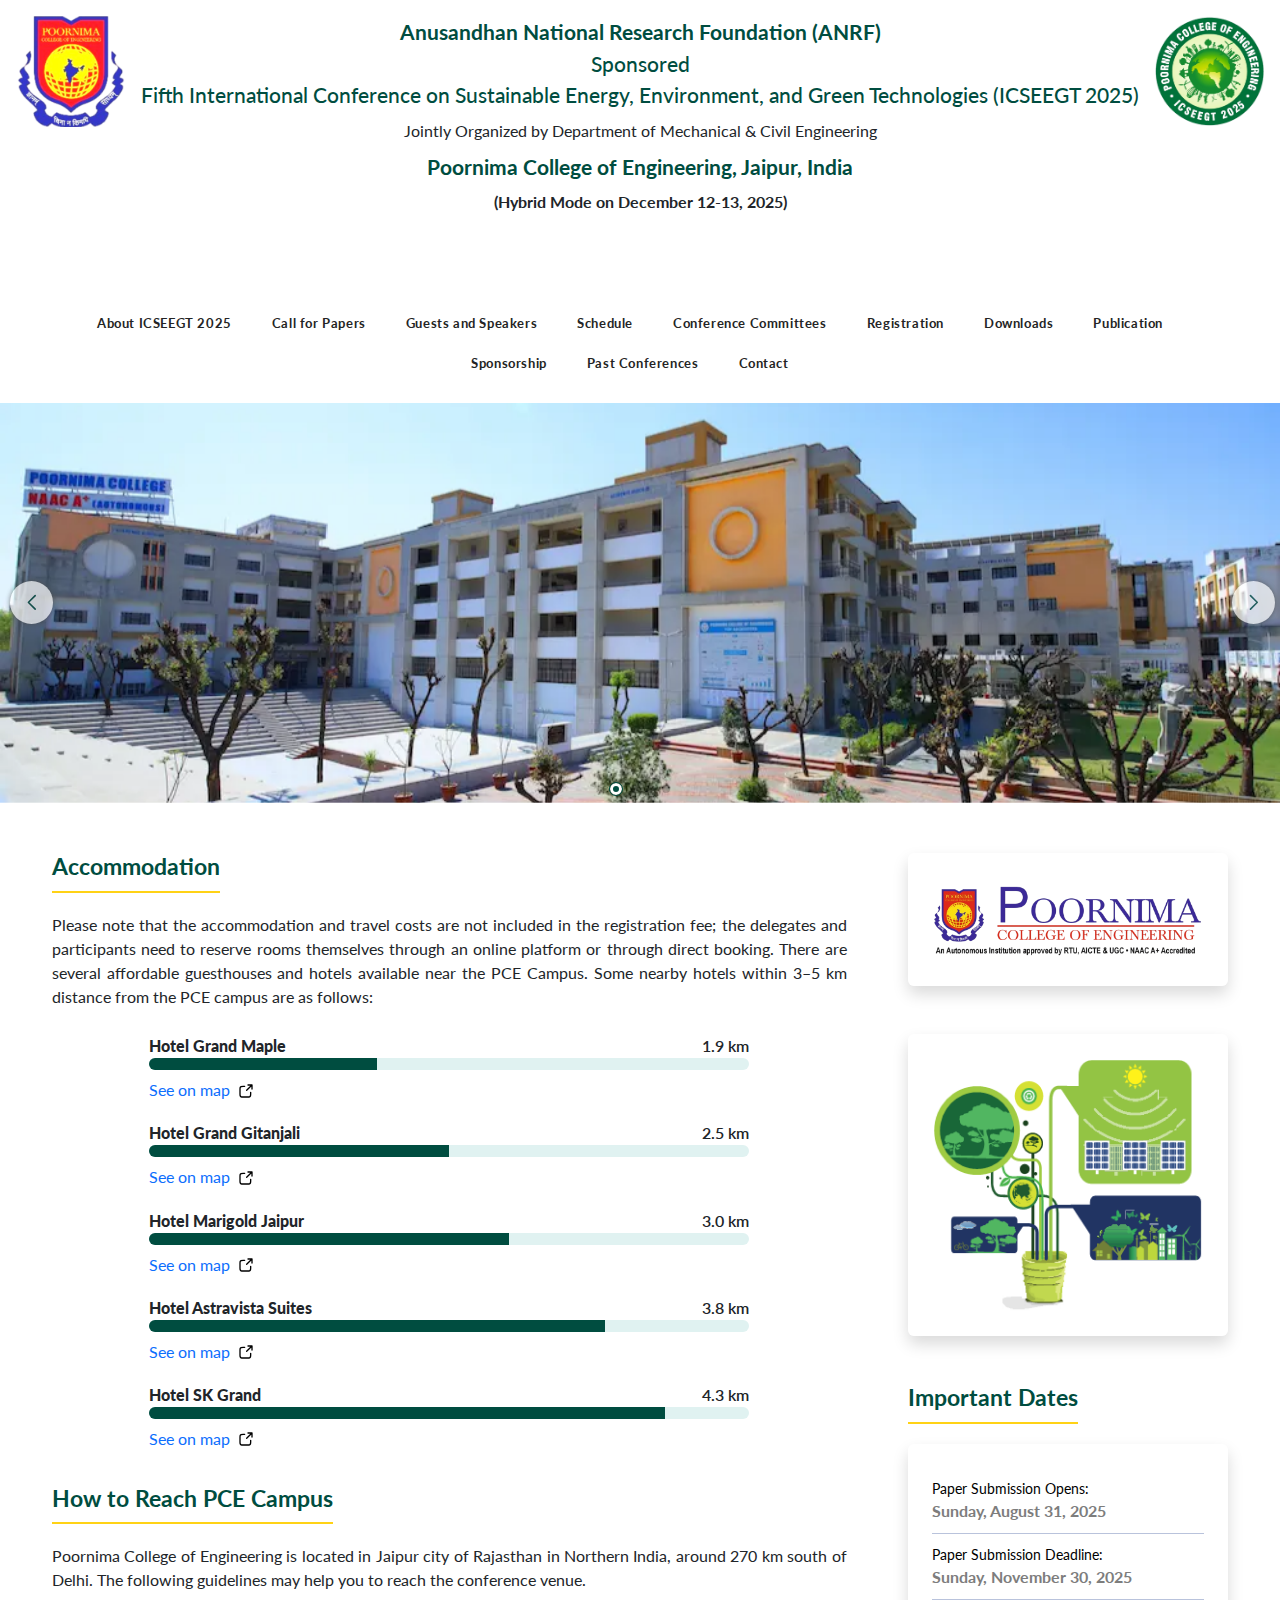
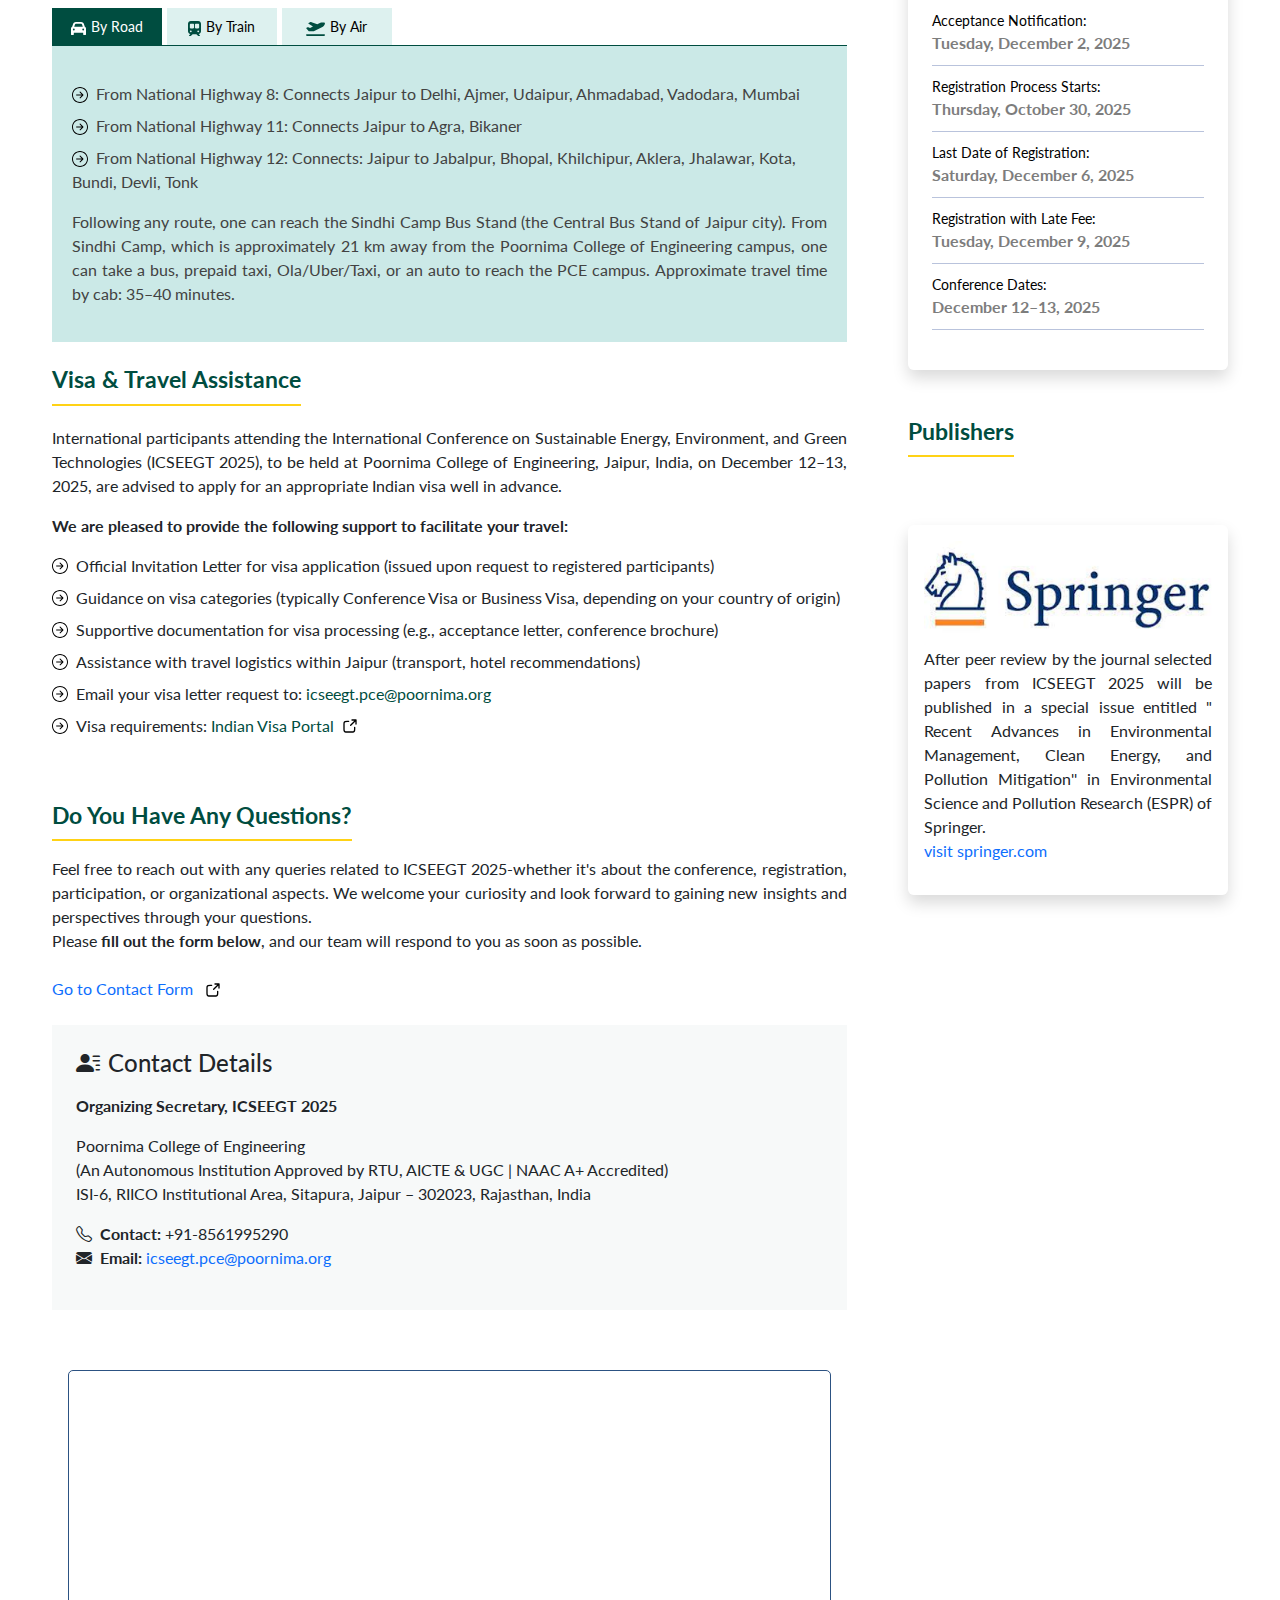
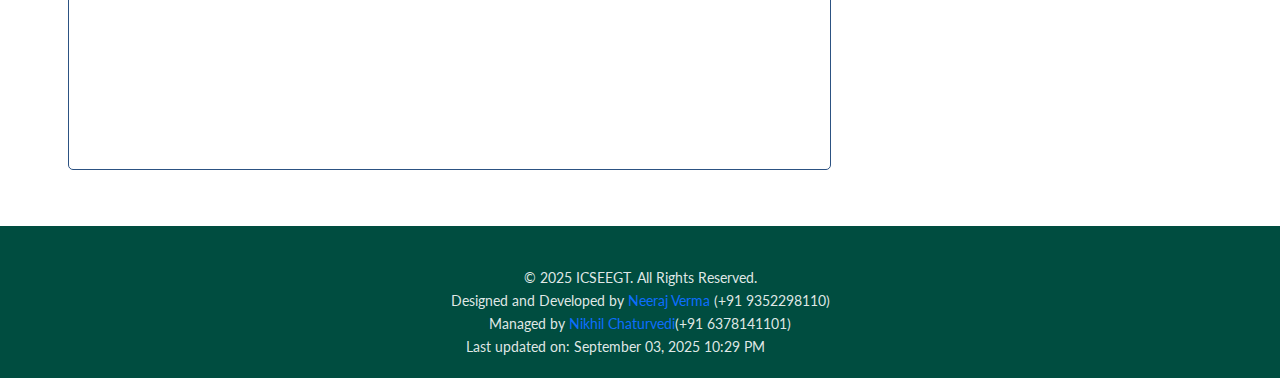
<file: contacts.html>
<!DOCTYPE html>
<html lang="en">

<head>
    <title>Contact Us - ICSEEGT 2025</title>
    <meta charset="utf-8">
    <meta name="title" content="Contact Us - ICSEEGT 2025">
    <meta name="description"
        content="Join ICSEEGT 2025 in Jaipur to explore innovations in sustainable energy, environment, and green technologies.">
    <meta name="viewport" content="width=device-width, initial-scale=1.0">

    <meta property="og:type" content="website">
    <meta property="og:url" content="https://icseegt.poornima.org/contacts.html">
    <meta property="og:title" content="Contact Us - ICSEEGT 2025">
    <meta property="og:description"
        content="Join ICSEEGT 2025 in Jaipur to explore innovations in sustainable energy, environment, and green technologies.">
    <meta property="og:image" content="https://icseegt.poornima.org/assets/images/og-banner.jpg">

    <meta property="twitter:card" content="summary_large_image">
    <meta property="twitter:url" content="https://icseegt.poornima.org/contacts.html">
    <meta property="twitter:title" content="Contact Us - ICSEEGT 2025">
    <meta property="twitter:description"
        content="Join ICSEEGT 2025 in Jaipur to explore innovations in sustainable energy, environment, and green technologies.">
    <meta property="twitter:image" content="https://icseegt.poornima.org/assets/images/og-banner.jpg">

    <link rel="icon" href="/assets/icons/favicon.png" type="image/png">
    <link rel="stylesheet" href="https://cdn.jsdelivr.net/npm/swiper@11/swiper-bundle.min.css" />
    <link href="https://cdn.jsdelivr.net/npm/bootstrap-icons@1.10.5/font/bootstrap-icons.css" rel="stylesheet">
    <link rel="stylesheet" href="/assets/styles/bootstrap.min.css">
    <link rel="stylesheet" href="/assets/styles/common.css">
    <link rel="stylesheet" href="/assets/styles/navbar.css">
    <link rel="stylesheet" href="/assets/styles/footer.css">
    <link rel="stylesheet" href="/assets/styles/swiper.css">
    <link rel="stylesheet" href="/assets/styles/style.css">
</head>

<body>
    <div class="full-w" id="main-header" style="background-color: white;"></div>
    <main>
        <section class="hero">
            <div class="hero-slider full-w" style="position: relative;">
                <div class="swiper mySwiper">
                    <div class="swiper-wrapper">
                        <div class="swiper-slide">
                            <img src="/assets/images/hero1.webp" alt="Hero" />
                        </div>
                        <div class="swiper-slide">
                            <img src="/assets/images/hero2.jpg" alt="Hero" />
                        </div>
                        <div class="swiper-slide">
                            <img src="/assets/images/hero3.png" alt="Hero" />
                        </div>
                        <div class="swiper-slide">
                            <img src="/assets/images/hero4.jpg" alt="Hero" />
                        </div>
                    </div>
                    <div class="swiper-pagination"></div>
                    <div class="swiper-button-prev"></div>
                    <div class="swiper-button-next"></div>
                </div>
            </div>
        </section>
        <section class="main d-flex justify-content-evenly full-w">
            <div class="content column">
                <div id="accommodation">
                    <h2 class="section-title">Accommodation</h2>
                    <p>Please note that the accommodation and travel costs are not included in the registration fee; the
                        delegates and participants need to reserve rooms themselves through an online platform or
                        through direct booking. There are several affordable guesthouses and hotels available near the
                        PCE Campus. Some nearby hotels within 3–5 km distance from the PCE campus are as follows:</p>

                    <div class="hotel-bars a-external column">
                        <div class="hotel-bar column">
                            <div class="hotel-info">
                                <strong>Hotel Grand Maple</strong>
                                <span>1.9 km</span>
                            </div>
                            <div class="bar" style="--distance:1.9;"></div>
                            <div class="mt-2"><a href="https://maps.app.goo.gl/v4hdu5BmgmA8gc4B7">See on map</a></div>
                        </div>
                        <div class="hotel-bar column">
                            <div class="hotel-info">
                                <strong>Hotel Grand Gitanjali</strong>
                                <span>2.5 km</span>
                            </div>
                            <div class="bar" style="--distance:2.5;"></div>
                            <div class="mt-2"><a href="https://maps.app.goo.gl/5oLwcnMrK5LuSDSVA">See on map</a></div>
                        </div>
                        <div class="hotel-bar column">
                            <div class="hotel-info">
                                <strong>Hotel Marigold Jaipur</strong>
                                <span>3.0 km</span>
                            </div>
                            <div class="bar" style="--distance:3.0;"></div>
                            <div class="mt-2"><a href="https://maps.app.goo.gl/zUjAPS878EN7kYrf6">See on map</a></div>
                        </div>
                        <div class="hotel-bar column">
                            <div class="hotel-info">
                                <strong>Hotel Astravista Suites</strong>
                                <span>3.8 km</span>
                            </div>
                            <div class="bar" style="--distance:3.8;"></div>
                            <div class="mt-2"><a href="https://maps.app.goo.gl/BDWcmJe5evYKRq4B9">See on map</a></div>
                        </div>
                        <div class="hotel-bar column">
                            <div class="hotel-info">
                                <strong>Hotel SK Grand</strong>
                                <span>4.3 km</span>
                            </div>
                            <div class="bar" style="--distance:4.3;"></div>
                            <div class="mt-2"><a href="https://maps.app.goo.gl/1YakRDvSwPoBuXU9A">See on map</a></div>
                        </div>
                    </div>
                </div>

                <div id="reach" class="mt-4">
                    <h2 class="section-title">How to Reach PCE Campus</h2>
                    <p>Poornima College of Engineering is located in Jaipur city of Rajasthan in Northern India, around
                        270 km south of Delhi. The following guidelines may help you to reach the conference venue.</p>
                    <div class="tab-ctnr">
                        <div class="tabs">
                            <button data-mode="road" class="tab-btn active"><img src="/assets/icons/car.svg"
                                    alt="car">By Road</button>
                            <button data-mode="train" class="tab-btn"><img src="/assets/icons/train.svg" alt="train">By
                                Train</button>
                            <button data-mode="air" class="tab-btn"><img src="/assets/icons/plane.svg" alt="plane">By
                                Air</button>
                        </div>
                        <div class="tab-panels">
                            <div class="panel" data-mode="road">
                                <ul class="ul-bullets">
                                    <li>From National Highway 8: Connects Jaipur to Delhi, Ajmer, Udaipur, Ahmadabad,
                                        Vadodara, Mumbai</li>
                                    <li>From National Highway 11: Connects Jaipur to Agra, Bikaner</li>
                                    <li>From National Highway 12: Connects: Jaipur to Jabalpur, Bhopal, Khilchipur,
                                        Aklera,
                                        Jhalawar, Kota, Bundi, Devli, Tonk</li>
                                </ul>
                                <p>Following any route, one can reach the Sindhi Camp Bus Stand (the Central Bus Stand
                                    of
                                    Jaipur city). From Sindhi Camp, which is approximately 21 km away from the Poornima
                                    College of Engineering campus, one can take a bus, prepaid taxi, Ola/Uber/Taxi, or
                                    an
                                    auto to reach the PCE campus. Approximate travel time by cab: 35–40 minutes.</p>

                            </div>
                            <div class="panel d-none" data-mode="train">
                                <p>Indian Railways connects Jaipur to almost all major cities of the country. There are
                                    three railway stations other than the main railway station of Indian Railways in
                                    Jaipur
                                    city. The PCE campus is located approximately 21 km from the central railway station
                                    (Jaipur Junction), around 14 km from Durgapura Railway Station, 17 km from
                                    Gandhinagar
                                    Railway Station, and about 10 km from Jagatpura Railway Station. One can take a taxi
                                    or
                                    an auto from these stations to reach the campus. Approximate travel time by cab:
                                    25–40
                                    minutes, depending on the station.</p>
                            </div>
                            <div class="panel d-none" data-mode="air">
                                <p>Delhi International Airport is the closest major international hub if a direct flight
                                    to
                                    Jaipur is not available. Poornima College of Engineering is located approximately 13
                                    km
                                    from Jaipur International Airport (Sanganer Airport). One can easily hire a cab,
                                    Ola/Uber, or a prepaid taxi from the airport. Approximate travel time by cab: 20–25
                                    minutes.</p>
                            </div>
                        </div>
                    </div>
                </div>

                <div id="visa" class="mt-4">
                    <h2 class="section-title">Visa & Travel Assistance</h2>
                    <p>International participants attending the International Conference on Sustainable Energy,
                        Environment, and Green Technologies (ICSEEGT 2025), to be held at Poornima College of
                        Engineering, Jaipur, India, on December 12–13, 2025, are advised to apply for an appropriate
                        Indian visa well in advance.</p>
                    <p><strong>We are pleased to provide the following support to facilitate your travel:</strong></p>

                    <ul class="ul-bullets">
                        <li>Official Invitation Letter for visa application (issued upon request to registered
                            participants)</li>
                        <li>Guidance on visa categories (typically Conference Visa or Business Visa, depending on your
                            country of origin)</li>
                        <li>Supportive documentation for visa processing (e.g., acceptance letter, conference brochure)
                        </li>
                        <li>Assistance with travel logistics within Jaipur (transport, hotel recommendations)</li>
                        <li>Email your visa letter request to: <a
                                href="mailto:icseegt.pce@poornima.org">icseegt.pce@poornima.org</a></li>
                        <li class="a-external">Visa requirements: <a href="https://indianvisaonline.gov.in/"
                                target="_blank">Indian Visa
                                Portal</a></li>
                    </ul>
                </div>
                <div id="contact-info" class="mt-5">
                    <h2 class="section-title mb-3">Do You Have Any Questions?</h2>

                    <p class="mb-4">
                        Feel free to reach out with any queries related to ICSEEGT 2025-whether it's about the
                        conference, registration, participation, or organizational aspects. We welcome your curiosity
                        and look forward to gaining new insights and perspectives through your questions.
                        <br>Please <strong>fill out the form below</strong>, and our team will respond to you as soon as
                        possible.
                    </p>
                    <div class="mt-2 a-external">
                        <a href="https://tinyurl.com/icseegt2025-E" target="_blank">
                            Go to Contact Form
                        </a>
                    </div>

                    <div class="contact-card p-4 my-4">
                        <h4 class="mb-3"><i class="bi bi-person-lines-fill me-2"></i>Contact Details</h4>
                        <p><strong>Organizing Secretary, ICSEEGT 2025</strong></p>
                        <p>
                            Poornima College of Engineering<br>
                            (An Autonomous Institution Approved by RTU, AICTE & UGC | NAAC A+ Accredited)<br>
                            ISI-6, RIICO Institutional Area, Sitapura, Jaipur – 302023, Rajasthan, India
                        </p>
                        <p class="mt-3">
                            <i class="bi bi-telephone me-2"></i><strong>Contact:</strong> +91‑8561995290<br>
                            <i class="bi bi-envelope-fill me-2"></i><strong>Email:</strong>
                            <a href="mailto:icseegt.pce@poornima.org">icseegt.pce@poornima.org</a>
                        </p>
                    </div>
                    <div class="container reach-us px-3">
                        <iframe
                            src="https://www.google.com/maps/embed?pb=!1m18!1m12!1m3!1d3562.335334018526!2d75.85106807401253!3d26.76557876640074!2m3!1f0!2f0!3f0!3m2!1i1024!2i768!4f13.1!3m3!1m2!1s0x396c1c7f8fffffff%3A0x7ee5a5f5b127bb8d!2sPoornima%20College%20of%20Engineering%20-%20PCE%20%7C%20Best%20College%20for%20Engineering%20in%20Jaipur%20%7C%20NAAC%20A%2B%20Accredited!5e0!3m2!1sen!2sin!4v1750092231854!5m2!1sen!2sin"
                            class="reach-map" allowfullscreen="" loading="lazy"
                            referrerpolicy="no-referrer-when-downgrade"></iframe>
                    </div>
                </div>
            </div>
            <div class="aside column" id="main-aside">
            </div>
        </section>
    </main>

    <!-- Footer Section -->
    <footer class="footer-area section-padding column" id="main-footer">
    </footer>
    <script>
        // Tabs logic
        document.querySelectorAll('.tab-btn').forEach(btn => {
            btn.addEventListener('click', () => {
                document.querySelectorAll('.tab-btn').forEach(b => b.classList.remove('active'));
                btn.classList.add('active');
                const mode = btn.dataset.mode;
                document.querySelectorAll('.panel').forEach(p => {
                    p.classList.toggle('d-none', p.dataset.mode !== mode);
                });
            });
        });
    </script>
    <script src="https://cdn.jsdelivr.net/npm/swiper@11/swiper-bundle.min.js"></script>
    <script src="/assets/js/bootstrap.min.js"></script>
    <script src="/assets/js/swiper.js"></script>
    <script type="module" src="/assets/js/script.js"></script>
</body>

</html>
</file>
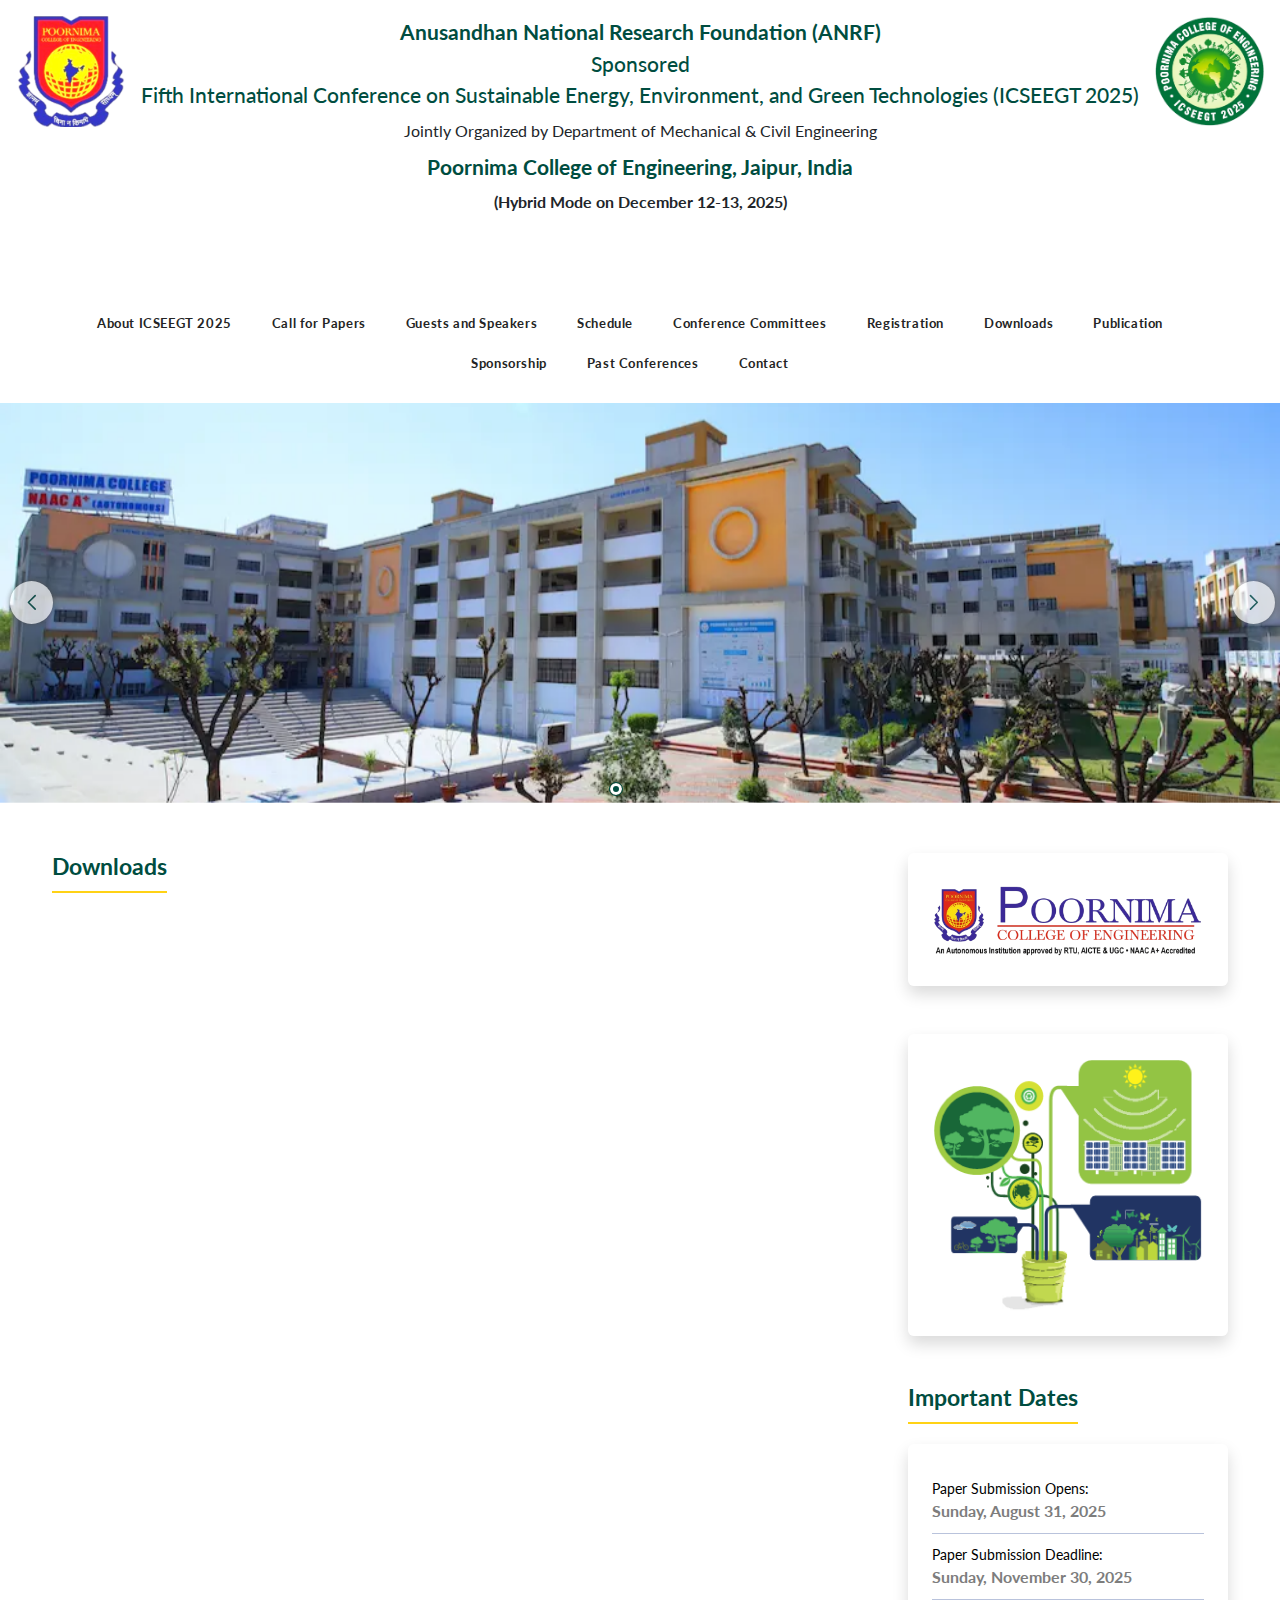
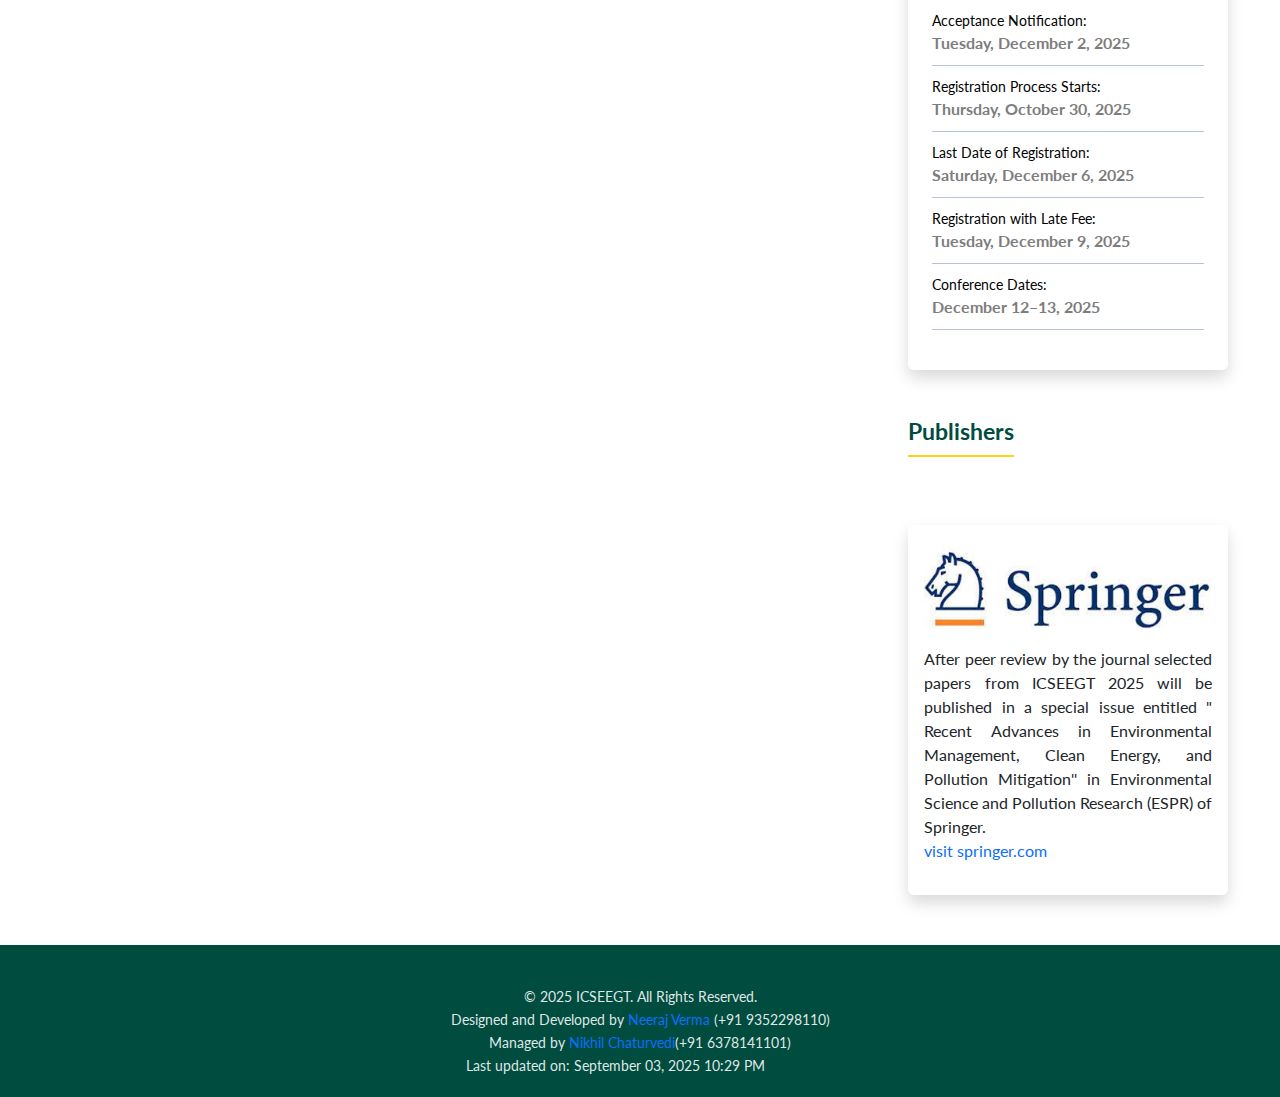
<file: downloads.html>
<!DOCTYPE html>
<html lang="en">

<head>
    <title>Downloads - ICSEEGT 2025</title>
    <meta charset="utf-8">
    <meta name="title" content="Downloads - ICSEEGT 2025">
    <meta name="description"
        content="Join ICSEEGT 2025 in Jaipur to explore innovations in sustainable energy, environment, and green technologies.">
    <meta name="viewport" content="width=device-width, initial-scale=1.0">

    <meta property="og:type" content="website">
    <meta property="og:url" content="https://icseegt.poornima.org/downloads.html">
    <meta property="og:title" content="Downloads - ICSEEGT 2025">
    <meta property="og:description"
        content="Join ICSEEGT 2025 in Jaipur to explore innovations in sustainable energy, environment, and green technologies.">
    <meta property="og:image" content="https://icseegt.poornima.org/assets/images/og-banner.jpg">

    <meta property="twitter:card" content="summary_large_image">
    <meta property="twitter:url" content="https://icseegt.poornima.org/downloads.html">
    <meta property="twitter:title" content="Downloads - ICSEEGT 2025">
    <meta property="twitter:description"
        content="Join ICSEEGT 2025 in Jaipur to explore innovations in sustainable energy, environment, and green technologies.">
    <meta property="twitter:image" content="https://icseegt.poornima.org/assets/images/og-banner.jpg">

    <link rel="icon" href="/assets/icons/favicon.png" type="image/png">
    <link rel="stylesheet" href="https://cdn.jsdelivr.net/npm/swiper@11/swiper-bundle.min.css" />
    <link href="https://cdn.jsdelivr.net/npm/bootstrap-icons@1.10.5/font/bootstrap-icons.css" rel="stylesheet">
    <link rel="stylesheet" href="/assets/styles/bootstrap.min.css">
    <link rel="stylesheet" href="/assets/styles/common.css">
    <link rel="stylesheet" href="/assets/styles/navbar.css">
    <link rel="stylesheet" href="/assets/styles/footer.css">
    <link rel="stylesheet" href="/assets/styles/swiper.css">
    <link rel="stylesheet" href="/assets/styles/style.css">
</head>

<body>
    <div class="full-w" id="main-header" style="background-color: white;"></div>
    <main>
        <section class="hero">
            <div class="hero-slider full-w" style="position: relative;">
                <div class="swiper mySwiper">
                    <div class="swiper-wrapper">
                        <div class="swiper-slide">
                            <img src="assets\images\hero1.webp" alt="Hero" />
                        </div>
                        <div class="swiper-slide">
                            <img src="assets\images\windmill.png" alt="Hero" />
                        </div>
                        <div class="swiper-slide">
                            <img src="assets\images\hero3.png" alt="Hero" />
                        </div>
                        <div class="swiper-slide">
                            <img src="/assets/images/hero4.jpg" alt="Hero" />
                        </div>
                    </div>
                    <div class="swiper-pagination"></div>
                    <div class="swiper-button-prev"></div>
                    <div class="swiper-button-next"></div>
                </div>
            </div>
        </section>
        <section class="main d-flex justify-content-evenly full-w">
            <div class="content column">
                <h2 class="section-title">Downloads</h2>

                <div class="downloads-grid full-w">
                    <div class="download-item center full-w display-row fade-in-comp">
                        <h4>Conference Brochure</h4>
                        <a href="assets\documents\ICSEEGT-2025-Brochure.pdf" download
                            class="combtn black-border-black rounded-2 my-2">Download PDF</a>
                    </div>

                    <div class="download-item center full-w display-row fade-in-comp">
                        <h4>Paper Template </h4>
                        <a href="assets\documents\ICSEEGT 2025-Paper Template.docx" download
                            class="combtn black-border-black rounded-2 my-2">Download Docx</a>
                    </div>

                    <div class="download-item center full-w display-row fade-in-comp">
                        <h4>Copyright Transfer/ Certificate of Originality Form</h4>
                        <a href="assets\documents\COPYRIGHT & ORIGINALITY DECLARATION FORM-1.pdf" download
                            class="combtn black-border-black rounded-2 my-2">Download Form</a>
                    </div>

                    <div class="download-item center full-w display-row fade-in-comp">
                        <h4>presentation Template </h4>
                        <a href="assets\documents\ICSEEGT 2025-T1-000-Dr. RKS.pptx" download
                            class="combtn black-border-black rounded-2 my-2">Download Pptx</a>
                    </div>

                </div>
            </div>
            <div class="aside column" id="main-aside">
            </div>
        </section>
    </main>
    <!-- Footer Section -->
    <footer class="footer-area section-padding column" id="main-footer">
    </footer>
    <script src="https://cdn.jsdelivr.net/npm/swiper@11/swiper-bundle.min.js"></script>
    <script src="/assets/js/bootstrap.min.js"></script>
    <script src="/assets/js/swiper.js"></script>
    <script type="module" src="/assets/js/script.js"></script>
</body>

</html>
</file>
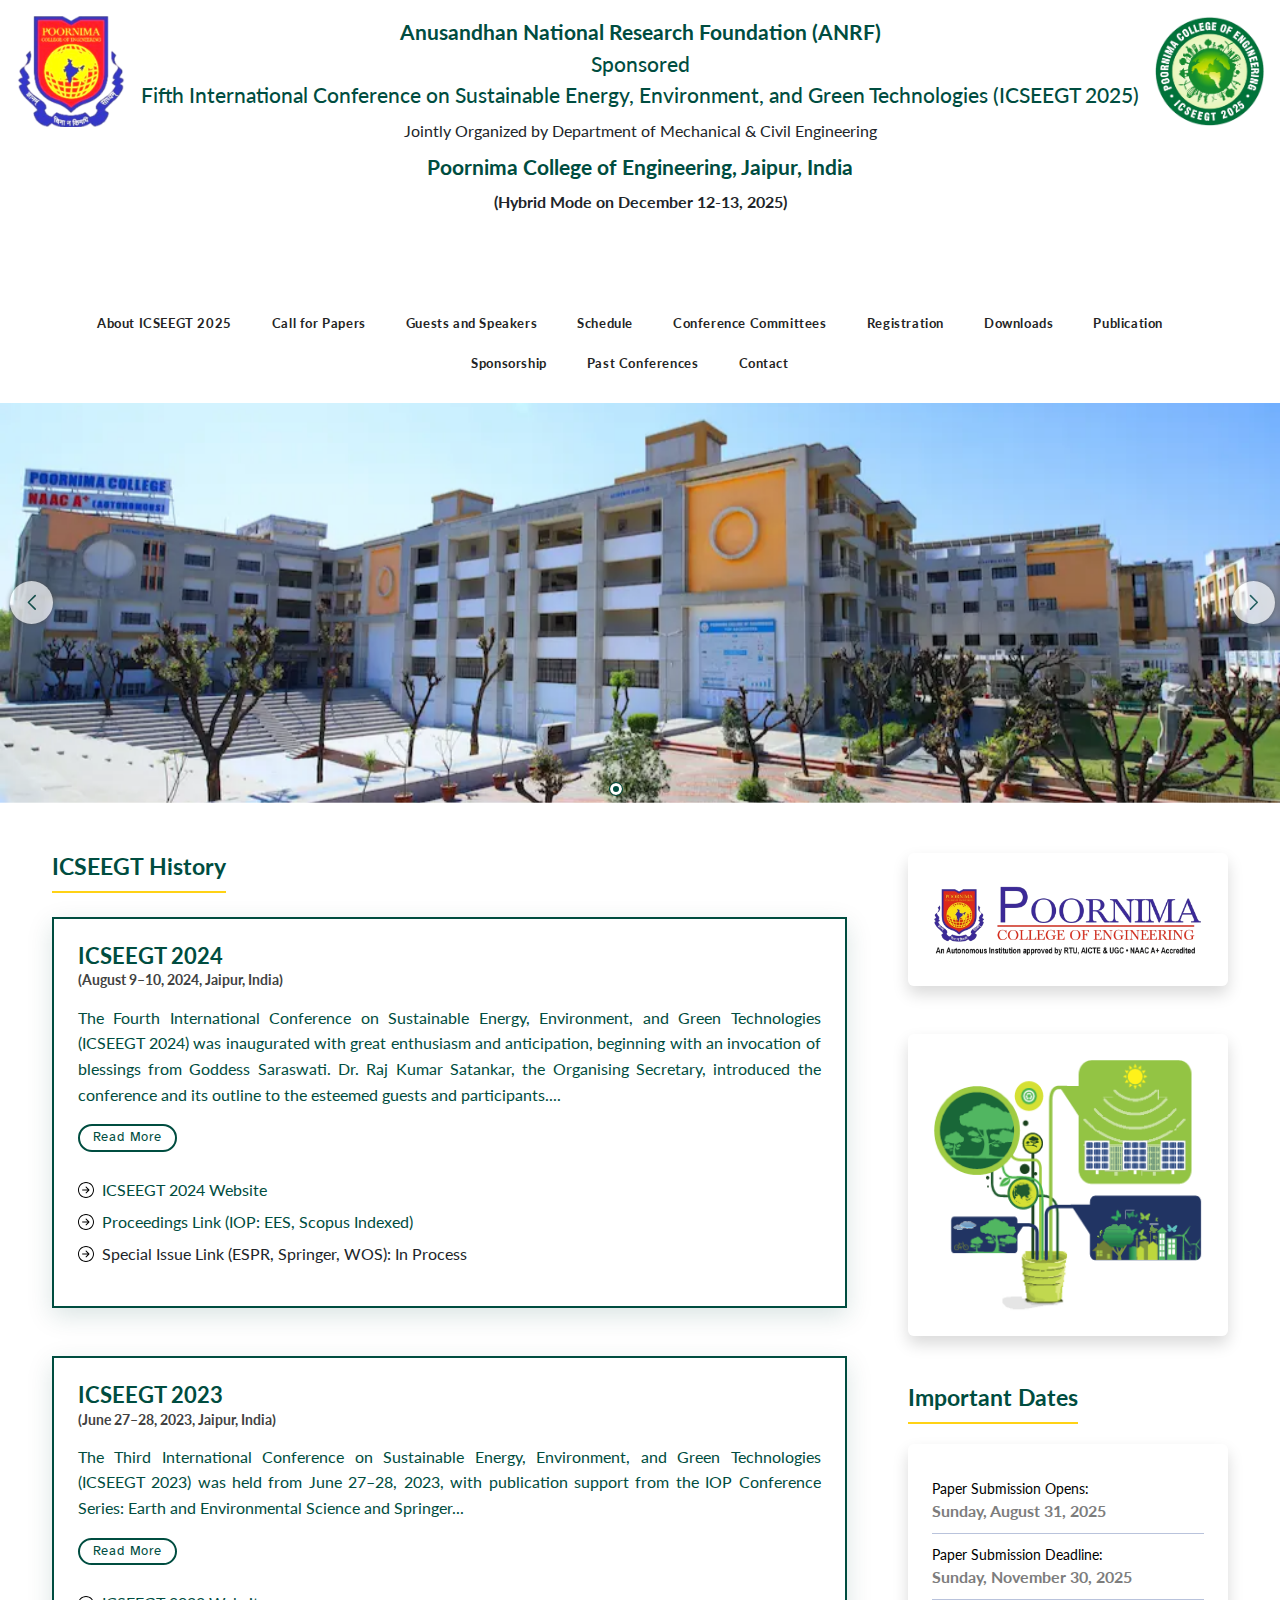
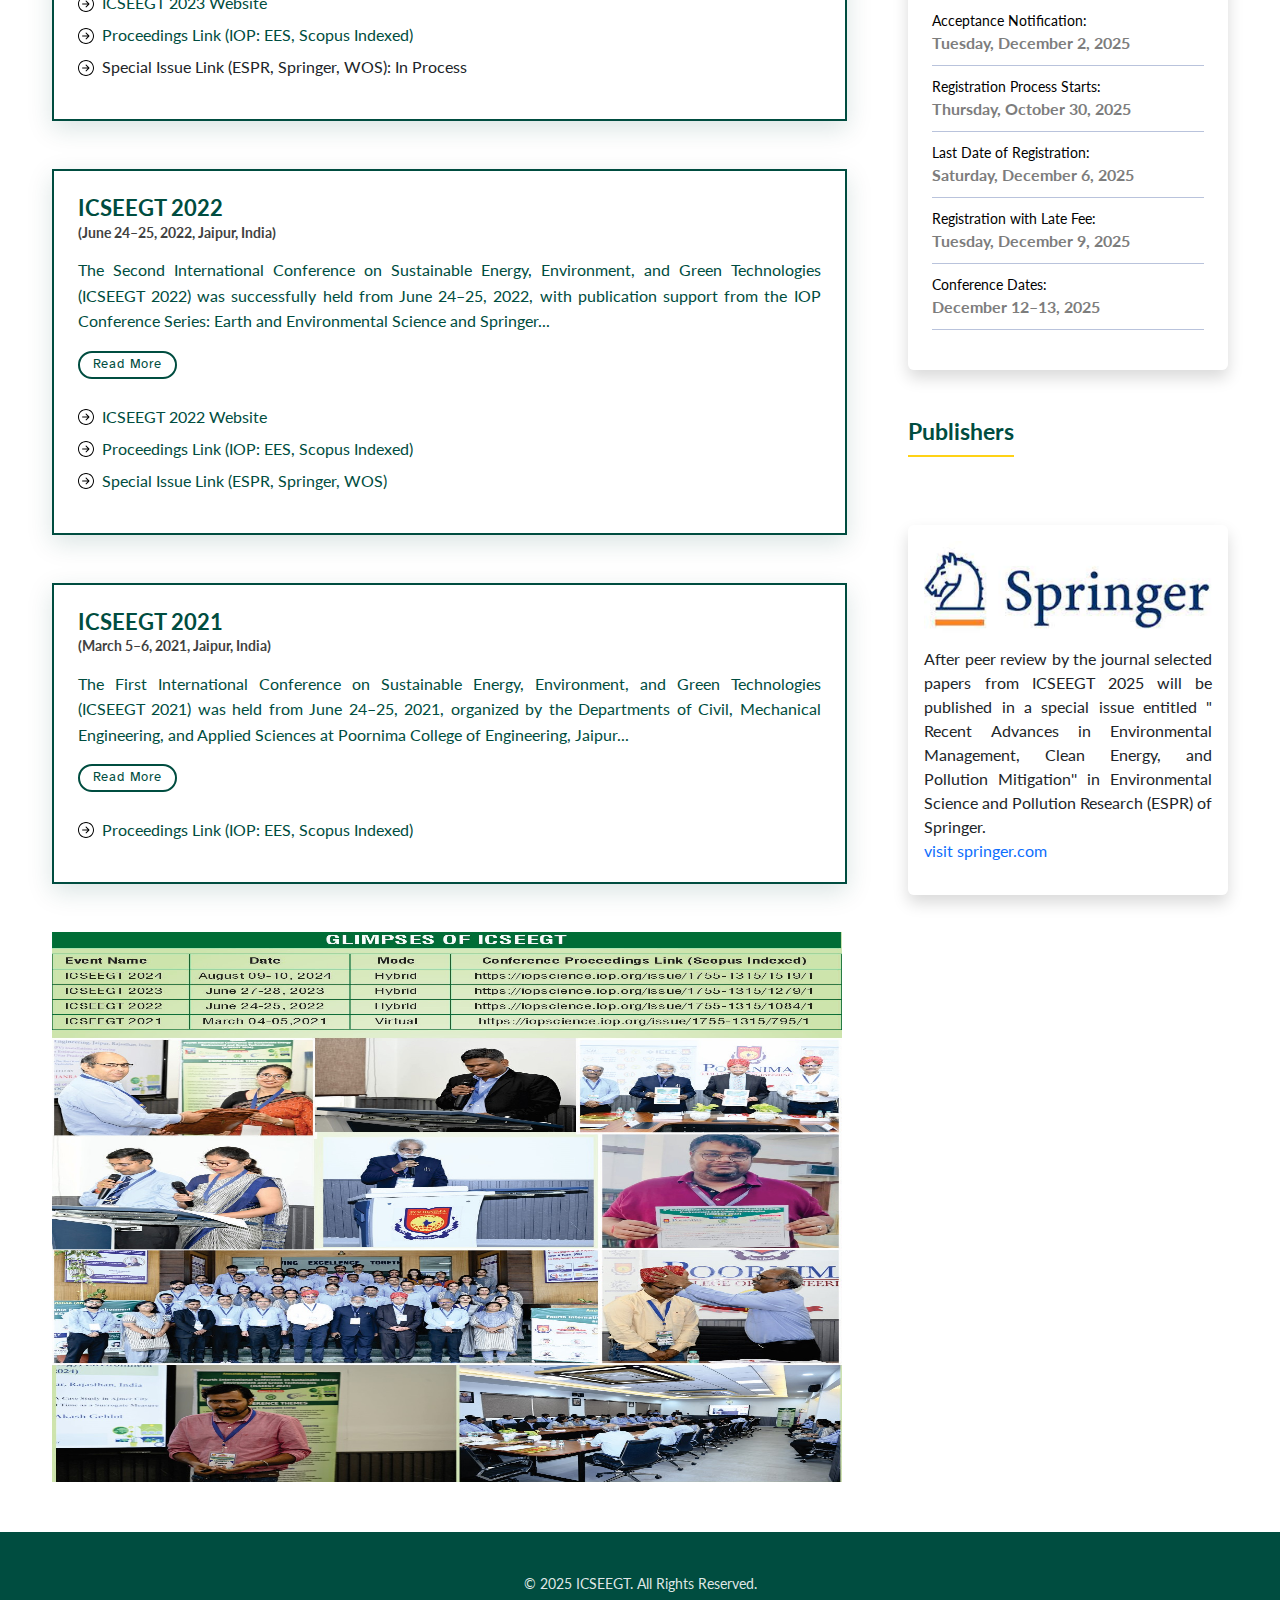
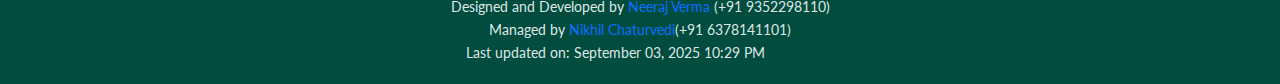
<file: past-conf.html>
<!DOCTYPE html>
<html lang="en">

<head>
    <title>Past Conferences - ICSEEGT 2025</title>
    <meta charset="utf-8">
    <meta name="title" content="Past Conferences - ICSEEGT 2025">
    <meta name="description" content="Join ICSEEGT 2025 in Jaipur to explore innovations in sustainable energy, environment, and green technologies.">
    <meta name="viewport" content="width=device-width, initial-scale=1.0">

    <meta property="og:type" content="website">
    <meta property="og:url" content="https://icseegt.poornima.org/past-conf.html">
    <meta property="og:title" content="Past Conferences - ICSEEGT 2025">
    <meta property="og:description" content="Join ICSEEGT 2025 in Jaipur to explore innovations in sustainable energy, environment, and green technologies.">
    <meta property="og:image" content="https://icseegt.poornima.org/assets/images/og-banner.jpg">

    <meta property="twitter:card" content="summary_large_image">
    <meta property="twitter:url" content="https://icseegt.poornima.org/past-conf.html">
    <meta property="twitter:title" content="Past Conferences - ICSEEGT 2025">
    <meta property="twitter:description" content="Join ICSEEGT 2025 in Jaipur to explore innovations in sustainable energy, environment, and green technologies.">
    <meta property="twitter:image" content="https://icseegt.poornima.org/assets/images/og-banner.jpg">

    <link rel="icon" href="/assets/icons/favicon.png" type="image/png">
    <link rel="stylesheet" href="https://cdn.jsdelivr.net/npm/swiper@11/swiper-bundle.min.css" />
    <link href="https://cdn.jsdelivr.net/npm/bootstrap-icons@1.10.5/font/bootstrap-icons.css" rel="stylesheet">
    <link rel="stylesheet" href="/assets/styles/bootstrap.min.css">
    <link rel="stylesheet" href="/assets/styles/common.css">
    <link rel="stylesheet" href="/assets/styles/navbar.css">
    <link rel="stylesheet" href="/assets/styles/footer.css">
    <link rel="stylesheet" href="/assets/styles/swiper.css">
    <link rel="stylesheet" href="/assets/styles/style.css">
</head>

<body>
    <div class="full-w" id="main-header" style="background-color: white;"></div>
    <main>
        <section class="hero">
            <div class="hero-slider full-w" style="position: relative;">
                <div class="swiper mySwiper">
                    <div class="swiper-wrapper">
                        <div class="swiper-slide">
              <img src="assets\images\hero1.webp" alt="Hero" />
            </div>
            <div class="swiper-slide">
              <img src="assets\images\windmill.png" alt="Hero" />
            </div>
            <div class="swiper-slide">
              <img src="assets\images\hero3.png" alt="Hero" />
            </div>
            <div class="swiper-slide">
              <img src="/assets/images/hero4.jpg" alt="Hero" />
            </div>
                    </div>
                    <div class="swiper-pagination"></div>
                    <div class="swiper-button-prev"></div>
                    <div class="swiper-button-next"></div>
                </div>
            </div>
        </section>
        <section class="main d-flex justify-content-evenly full-w">
            <div class="content column">
                <div class="history-section">

                    <h2 class="text-center mb-4 section-title">ICSEEGT History</h2>

                    <!-- Conference Card: 2024 -->
                    <div class="conference-card p-4 mb-5">
                        <h3 class="conf-year">ICSEEGT 2024 <span class="conf-date">(August 9–10, 2024, Jaipur, India)</span></h3>
                        <div class="conf-content">
                        <div class="conf-preview">
                            <p>The Fourth International Conference on Sustainable Energy, Environment, and Green Technologies (ICSEEGT 2024) was inaugurated with great enthusiasm and anticipation, beginning with an invocation of blessings from Goddess Saraswati. Dr. Raj Kumar Satankar, the Organising Secretary, introduced the conference and its outline to the esteemed guests and participants.<span class="overflow-cont">...</span></p>
                        </div>
                        <div class="conf-full d-none">
                            <p>The ceremony commenced with a welcome address by <strong>Dr. Mahesh Bundele</strong>, General Chair ICSEEGT 2024 and Principal & Director of Poornima College of Engineering, followed by the felicitation of the Chief Guest and Guests of Honor.</p>
                            <p>The Chief Guest, <strong>Prof. Sreekanth B. Jonnalagadd</strong> (University of KwaZulu-Natal, South Africa), commended the organizers for convening this important platform. He emphasized the need to integrate environmental considerations into industrial design to address the challenges of rapid urbanization. The inaugural session concluded with a vote of thanks by <strong>Dr. Narayan Lal Jai</strong>, Head of the Department of Mechanical Engineering.</p>
                            <p>The session was followed by keynote addresses from <strong>Prof. Dilip Sharma</strong> (MNIT Jaipur) and <strong>Prof. Sreekanth B. Jonnalagadd</strong>, setting the tone for the event. The conference received over 100 papers across four thematic tracks, of which 63 authors were invited to present, and 40 papers were delivered in hybrid mode.</p>
                            <p><strong>The conference themes included:</strong></p>
                            <ul>
                            <li>Renewable Energy Sources and Technologies</li>
                            <li>Environmental Engineering and Transportation</li>
                            <li>Green Technologies and Sustainability</li>
                            <li>Advanced Energy Materials and Energy Harvesting</li>
                            </ul>
                            <p>The objective was to promote global dialogue among academia, research institutions, and industry to develop innovative, eco-friendly technologies that balance economic growth and environmental responsibility.</p>
                            <p>The valedictory session featured <strong>Prof. Bidyut Baran Saha</strong> (Kyushu University, Japan) as the Chief Guest, with <strong>Prof. Anil Kumar</strong> (DTU Delhi) and <strong>Prof. Anand K. Plappally</strong> (IIT Jodhpur) joining as Guests of Honor.</p>
                            <p>ICSEEGT 2024 successfully enabled knowledge sharing, fostered innovation, built collaborative networks, and contributed meaningfully to the global mission of green growth and sustainable development.</p>
                            <p>The conference successfully facilitated knowledge exchange, innovation showcasing, networking, collaboration, capacity building, and global awareness. ICSEEGT 2024 played a crucial role in advancing research and fostering collaboration in the domains of sustainable energy, environment, and green technologies, contributing meaningfully to the global efforts towards green growth and a sustainable future.</p>
                        </div>
                        <button class="read-more-btn combtn black-border-transparent mt-0">Read More</button>
                        <ul class="ul-bullets">
                            <li><a href="https://poornima.org/internationalconference/icseegt-2024/" target="_blank">ICSEEGT 2024 Website</a></li>
                            <li><a href="https://iopscience.iop.org/issue/1755-1315/1519/1" target="_blank">Proceedings Link (IOP: EES, Scopus Indexed)</a></li>
                            <li><span>Special Issue Link (ESPR, Springer, WOS): In Process</span></li>
                        </ul>
                        </div>
                    </div>

                    <!-- Conference Card: 2023 -->
                    <div class="conference-card p-4 mb-5">
                        <h3 class="conf-year">ICSEEGT 2023 <span class="conf-date">(June 27–28, 2023, Jaipur, India)</span></h3>
                        <div class="conf-content">
                        <div class="conf-preview">
                            <p>The Third International Conference on Sustainable Energy, Environment, and Green Technologies (ICSEEGT 2023) was held from June 27–28, 2023, with publication support from the IOP Conference Series: Earth and Environmental Science and Springer<span class="overflow-cont">...</span></p>
                        </div>
                        <div class="conf-full d-none">
                            <p>The conference received a total of 125 research papers from institutions across the globe, out of which 59 papers were accepted after a rigorous peer-review process. Submissions were invited under three major tracks: sustainable/renewable energy, environment and transportation, and green technologies.</p>
                            <p>The objective of ICSEEGT 2023 was to provide a platform for global dialogue, knowledge exchange, and collaboration among researchers, academicians, industry experts, and policymakers. The conference aimed to highlight innovations that address global challenges in energy, environment, and sustainability, promoting environmentally responsible solutions aligned with green growth.</p>
                            <p>The inaugural session was graced by Professor S.K. Singh, Hon’ble Vice Chancellor, Rajasthan Technical University, Kota, as the Chief Guest, and Dr. Subrata Rai from the University of Florida, USA, as the Guest of Honor. Faculty members, researchers, and participants from Poornima College of Engineering (PCE) and various other institutions attended the ceremony.</p>
                            <p>On Day 1, four parallel technical sessions were conducted in hybrid mode, where 40 research articles were presented. A keynote lecture was delivered by Dr. Basuraj from IIT BHU, India. On Day 2, three more technical sessions were held, during which 29 additional papers were presented. These sessions were chaired by Dr. Pankaj Dhemla (PCE), Dr. Thiyam Devi (NIT Manipur), and Dr. Pooja Nigam (MNIT Jaipur). Two keynote sessions were delivered by Dr. M.V. Reddy (New Graphite World, Quebec, Canada) and Dr. Wong Wai Yin (Fuel Cell Institute, Universiti Kebangsaan, Malaysia).</p>
                            <p>The valedictory session featured Prof. B.P. Suneja, Former Dean, Faculty of Engineering and Architecture, RTU Kota, as the Chief Guest, and Mr. Guruprasad Bangle, Co-founder of Solution Buggy, as the Guest of Honor. The conference proved to be a valuable platform for fostering innovation, building professional networks, and promoting sustainability-driven research.</p>
                        </div>
                        <button class="read-more-btn combtn black-border-transparent mt-0">Read More</button>
                        <ul class="ul-bullets">
                            <li><a href="https://www.poornima.org/internationalconference/" target="_blank">ICSEEGT 2023 Website</a></li>
                            <li><a href="https://iopscience.iop.org/issue/1755-1315/1279/1" target="_blank">Proceedings Link (IOP: EES, Scopus Indexed)</a></li>
                            <li><span>Special Issue Link (ESPR, Springer, WOS): In Process</span></li>
                        </ul>
                        </div>
                    </div>

                    <!-- Conference Card: 2022 -->
                    <div class="conference-card p-4 mb-5">
                        <h3 class="conf-year">ICSEEGT 2022 <span class="conf-date">(June 24–25, 2022, Jaipur, India)</span></h3>
                        <div class="conf-content">
                        <div class="conf-preview">
                            <p>The Second International Conference on Sustainable Energy, Environment, and Green Technologies (ICSEEGT 2022) was successfully held from June 24–25, 2022, with publication support from the IOP Conference Series: Earth and Environmental Science and Springer<span class="overflow-cont">...</span></p>
                        </div>
                        <div class="conf-full d-none">
                            <p>The conference received 186 research papers from institutions worldwide, of which 102 papers were accepted after a rigorous peer-review process. Papers were invited across four major tracks: sustainable/renewable energy, environment and transportation, green technologies, and urban development.</p>
                            <p>The inaugural session featured distinguished guests including Prof. S.A. Sherif (University of Florida, USA), Prof. L.M. Das (Former Professor, IIT Delhi), and Dr. L.N. Thakural (NIH Roorkee), who set the tone for the conference with their insightful addresses. The event saw enthusiastic participation from presenters and attendees across all technical sessions. On Day 1, 43 papers were presented in hybrid mode, followed by 40 more presentations on Day 2.</p>
                            <p>Several keynote sessions were conducted by eminent speakers from international institutions and industries, further enriching the academic exchange. The valedictory ceremony was graced by Dr. Herb S. Rhee (Managing Director, ITEC, Tanzania) as Chief Guest, and Dr. Anand K. Plappally (IIT Jodhpur) and Dr. Perumalla Janaki Ramulu (Adama Science and Technology University, Ethiopia) as Guests of Honor.</p>
                            <p>The event concluded as a resounding success, marked by meaningful academic discourse, high-quality research presentations, and strong collaboration among authors, experts, and organizing members.</p>
                        </div>
                        <button class="read-more-btn combtn black-border-transparent mt-0">Read More</button>
                        <ul class="ul-bullets">
                            <li><a href="https://www.poornima.org/internationalconference/" target="_blank">ICSEEGT 2022 Website</a></li>
                            <li><a href="https://iopscience.iop.org/issue/1755-1315/1084/1" target="_blank">Proceedings Link (IOP: EES, Scopus Indexed)</a></li>
                            <li><a href="https://link.springer.com/article/10.1007/s11356-023-31619-w" target="_blank">Special Issue Link (ESPR, Springer, WOS)</a></li>
                        </ul>
                        </div>
                    </div>

                    <!-- Conference Card: 2021 -->
                    <div class="conference-card p-4 mb-5">
                        <h3 class="conf-year">ICSEEGT 2021 <span class="conf-date">(March 5–6, 2021, Jaipur, India)</span></h3>
                        <div class="conf-content">
                            <div class="conf-preview">
                                <p>The First International Conference on Sustainable Energy, Environment, and Green Technologies (ICSEEGT 2021) was held from June 24–25, 2021, organized by the Departments of Civil, Mechanical Engineering, and Applied Sciences at Poornima College of Engineering, Jaipur<span class="overflow-cont">...</span></p>
                            </div>
                            <div class="conf-full d-none">
                                <p>With publication support from the SCOPUS-indexed IOP Conference Series: Earth and Environmental Science, the event aimed to unite global researchers from academia, industry, and government to exchange ideas on sustainable technologies.</p>
                                <p>The conference received 122 paper submissions, of which 42 were selected for presentation across three major tracks: Sustainable Energy, Environment, and Green Technologies. The conference began with an inaugural session featuring eminent personalities such as Prof. Damir Brdanovic (IHE Delft, Netherlands), Mr. Sunil Rajavaram (Canada), and Prof. L.M. Das (IIT Delhi). Several keynote sessions were delivered by international experts, including Prof. M.V. Reddy (Hydro-Quebec, Canada), Dr. Alka Sharma (University of Rajasthan), and Prof. K.S. Reddy (IIT Madras).</p>
                                <p>Over two days, four technical sessions were conducted in hybrid mode, with enthusiastic participation from authors and attendees worldwide. The event concluded successfully, marked by academic excellence, cross-disciplinary dialogue, and robust institutional support from faculty, reviewers, and the organizing team.</p>
                            </div>
                            <button class="read-more-btn combtn black-border-transparent mt-0">Read More</button>
                            <ul class="ul-bullets">
                                <li><a href="https://iopscience.iop.org/issue/1755-1315/795/1" target="_blank">Proceedings Link (IOP: EES, Scopus Indexed)</a></li>
                            </ul>
                        </div>
                    </div>
                    <div class="past"> <img src="/assets/images/1.jpg" alt="Jaipur" height="550px" width="790px" > </div> 
                </div>
            </div>    
            <div class="aside column" id="main-aside">
            </div>
        </section>
    </main>
    <!-- Footer Section -->
    <footer class="footer-area section-padding column" id="main-footer">
    </footer>
    <script>
        document.addEventListener("DOMContentLoaded", function () {
            const buttons = document.querySelectorAll(".read-more-btn");

            buttons.forEach((btn) => {
            btn.addEventListener("click", function () {
                const fullContent = this.previousElementSibling;
                fullContent.classList.toggle("d-none");

                if (fullContent.classList.contains("d-none")) {
                this.textContent = "Read More";
                } else {
                this.textContent = "Read Less";
                }
            });
            });
        });
    </script>
    <script src="https://cdn.jsdelivr.net/npm/swiper@11/swiper-bundle.min.js"></script>
    <script src="/assets/js/bootstrap.min.js"></script>
    <script src="/assets/js/swiper.js"></script>
    <script type="module" src="/assets/js/script.js"></script>
</body>

</html>
</file>
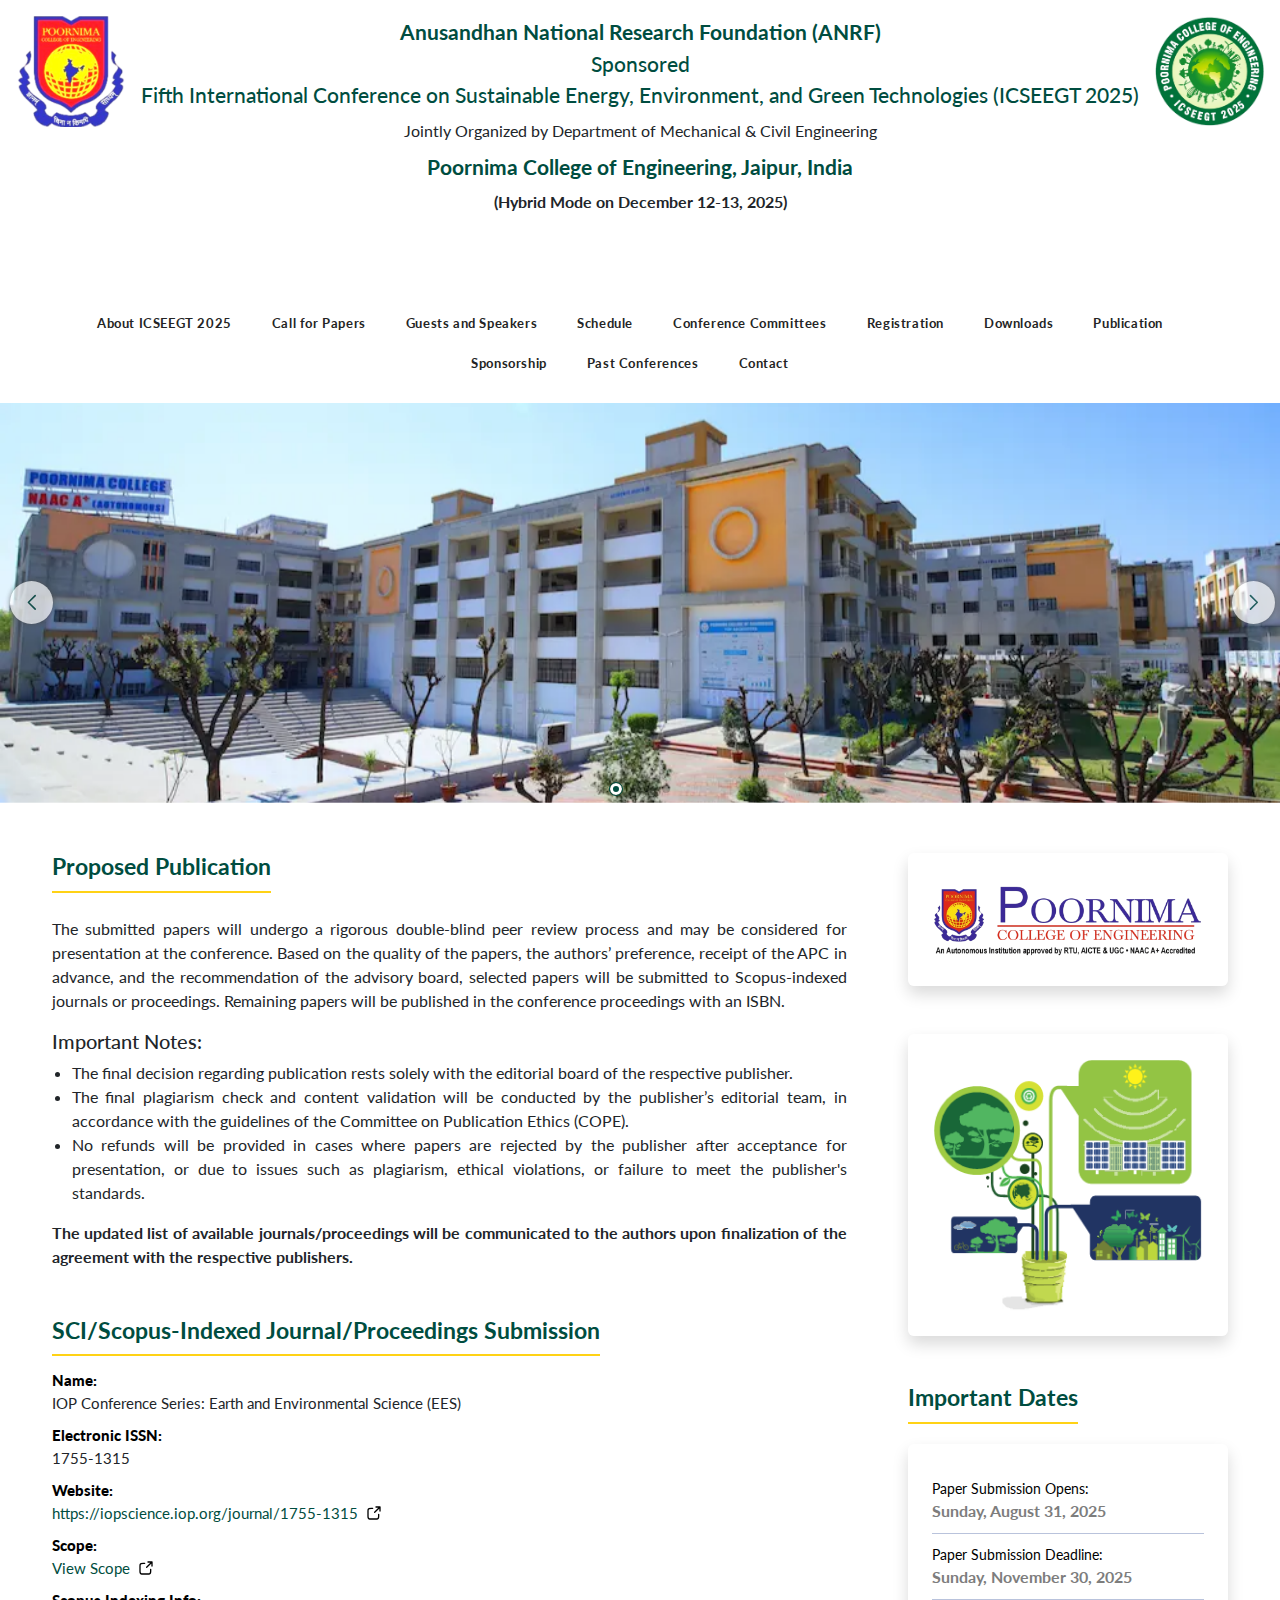
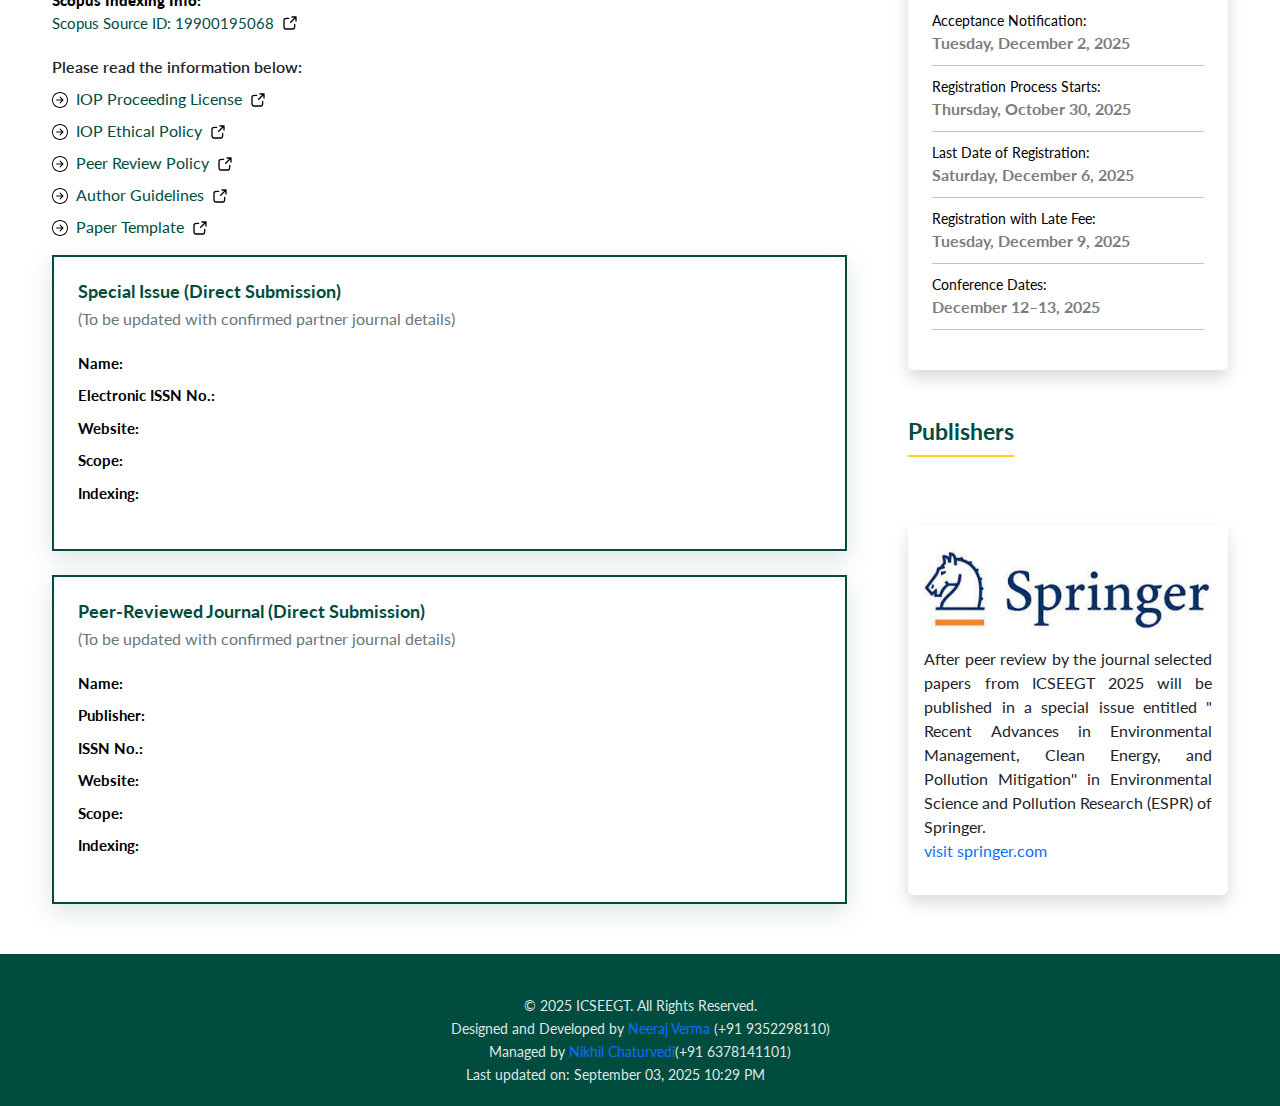
<file: publications.html>
<!DOCTYPE html>
<html lang="en">

<head>
    <title>Publications - ICSEEGT 2025</title>
    <meta charset="utf-8">
    <meta name="title" content="Publications - ICSEEGT 2025">
    <meta name="description" content="Join ICSEEGT 2025 in Jaipur to explore innovations in sustainable energy, environment, and green technologies.">
    <meta name="viewport" content="width=device-width, initial-scale=1.0">

    <meta property="og:type" content="website">
    <meta property="og:url" content="https://icseegt.poornima.org/publications.html">
    <meta property="og:title" content="Publications - ICSEEGT 2025">
    <meta property="og:description" content="Join ICSEEGT 2025 in Jaipur to explore innovations in sustainable energy, environment, and green technologies.">
    <meta property="og:image" content="https://icseegt.poornima.org/assets/images/og-banner.jpg">

    <meta property="twitter:card" content="summary_large_image">
    <meta property="twitter:url" content="https://icseegt.poornima.org/publications.html">
    <meta property="twitter:title" content="Publications - ICSEEGT 2025">
    <meta property="twitter:description" content="Join ICSEEGT 2025 in Jaipur to explore innovations in sustainable energy, environment, and green technologies.">
    <meta property="twitter:image" content="https://icseegt.poornima.org/assets/images/og-banner.jpg">

    <link rel="icon" href="/assets/icons/favicon.png" type="image/png">
    <link rel="stylesheet" href="https://cdn.jsdelivr.net/npm/swiper@11/swiper-bundle.min.css" />
    <link href="https://cdn.jsdelivr.net/npm/bootstrap-icons@1.10.5/font/bootstrap-icons.css" rel="stylesheet">
    <link rel="stylesheet" href="/assets/styles/bootstrap.min.css">
    <link rel="stylesheet" href="/assets/styles/common.css">
    <link rel="stylesheet" href="/assets/styles/navbar.css">
    <link rel="stylesheet" href="/assets/styles/footer.css">
    <link rel="stylesheet" href="/assets/styles/swiper.css">
    <link rel="stylesheet" href="/assets/styles/style.css">
</head>

<body>
    <div class="full-w" id="main-header" style="background-color: white;"></div>
    <main>
        <section class="hero">
            <div class="hero-slider full-w" style="position: relative;">
                <div class="swiper mySwiper">
                    <div class="swiper-wrapper">
                        <div class="swiper-slide">
                            <img src="/assets/images/hero1.webp" alt="Hero" />
                        </div>
                        <div class="swiper-slide">
                            <img src="/assets/images/hero2.jpg" alt="Hero" />
                        </div>
                        <div class="swiper-slide">
                            <img src="/assets/images/hero3.png" alt="Hero" />
                        </div>
                        <div class="swiper-slide">
                            <img src="/assets/images/hero4.jpg" alt="Hero" />
                        </div>
                    </div>
                    <div class="swiper-pagination"></div>
                    <div class="swiper-button-prev"></div>
                    <div class="swiper-button-next"></div>
                </div>
            </div>
        </section>
        <section class="main d-flex justify-content-evenly full-w">
            <div class="content column">
                <section class="publication-section">
                    <h2 class="section-title text-center mb-4">Proposed Publication</h2>

                    <div class="publication-card mb-4">
                        <p>
                        The submitted papers will undergo a rigorous double-blind peer review process and may be considered for presentation at the conference. Based on the quality of the papers, the authors’ preference, receipt of the APC in advance, and the recommendation of the advisory board, selected papers will be submitted to Scopus-indexed journals or proceedings. Remaining papers will be published in the conference proceedings with an ISBN.
                        </p>

                        <h5 class="mt-3">Important Notes:</h5>
                        <ul>
                        <li>The final decision regarding publication rests solely with the editorial board of the respective publisher.</li>
                        <li>The final plagiarism check and content validation will be conducted by the publisher’s editorial team, in accordance with the guidelines of the Committee on Publication Ethics (COPE).</li>
                        <li>No refunds will be provided in cases where papers are rejected by the publisher after acceptance for presentation, or due to issues such as plagiarism, ethical violations, or failure to meet the publisher's standards.</li>
                        </ul>

                        <p class="mt-2"><strong>The updated list of available journals/proceedings will be communicated to the authors upon finalization of the agreement with the respective publishers.</strong></p>
                    </div>

                    <h2 class="section-title text-start mt-5 mb-2">SCI/Scopus-Indexed Journal/Proceedings Submission</h2>
                    <ul class="mb-2 two-col a-external">
                        <li>
                            <span class="two-col-head"><strong>Name:</strong></span>
                            <span class="two-col-data">IOP Conference Series: Earth and Environmental Science (EES)</li></span>
                        <li>
                            <span class="two-col-head"><strong>Electronic ISSN:</strong></span>
                            <span class="two-col-data">1755-1315</li></span>
                        <li>
                            <span class="two-col-head"><strong>Website:</strong></span>
                            <span class="two-col-data"><a href="https://iopscience.iop.org/journal/1755-1315" target="_blank">https://iopscience.iop.org/journal/1755-1315</a></li></span>
                        <li>
                            <span class="two-col-head"><strong>Scope:</strong></span>
                            <span class="two-col-data"><a href="https://iopscience.iop.org/journal/1755-1315/page/scope">View Scope</a></li></span>
                        <li>
                            <span class="two-col-head"><strong>Scopus Indexing Info:</strong></span>
                            <span class="two-col-data"><a href="https://www.scopus.com/sourceid/19900195068">Scopus Source ID: 19900195068</a></li></span>
                    </ul>

                    <p class="fw-semibold my-0 mt-3">Please read the information below:</p>
                    <ul class="a-external ul-bullets mt-2">
                        <li><a href="https://publishingsupport.iopscience.iop.org/questions/iop-proceedings-licence/" target="_blank">IOP Proceeding License</a></li>
                        <li><a href="https://publishingsupport.iopscience.iop.org/ethical-policy-journals/" target="_blank">IOP Ethical Policy</a></li>
                        <li><a href="https://publishingsupport.iopscience.iop.org/questions/proceedings-peer-review-policy/" target="_blank">Peer Review Policy</a></li>
                        <li><a href="https://publishingsupport.iopscience.iop.org/questions/preparing-your-proceedings-paper/" target="_blank">Author Guidelines</a></li>
                        <li><a href="https://publishingsupport.iopscience.iop.org/questions/templates-and-guidelines-for-proceedings-papers/" target="_blank">Paper Template</a></li>
                    </ul>

                    <div class="journal-card p-4 mb-4">
                        <h4 class="sub-section-title mb-1" style="font-size: 18px;">Special Issue (Direct Submission)</h4>
                        <p class="text-muted">(To be updated with confirmed partner journal details)</p>
                        <ul class="two-col">
                            <li>
                                <span class="two-col-head">Name:</span>
                                <span class="two-col-data"></span>
                            </li>
                            <li>
                                <span class="two-col-head">Electronic ISSN No.:</span>
                                <span class="two-col-data"></span>
                            </li>
                            <li>
                                <span class="two-col-head">Website:</span>
                                <span class="two-col-data"></span>
                            </li>
                            <li>
                                <span class="two-col-head">Scope:</span>
                                <span class="two-col-data"></span>
                            </li>
                            <li>
                                <span class="two-col-head">Indexing:</span>
                                <span class="two-col-data"></span>
                            </li>
                        </ul>
                    </div>

                    <div class="journal-card p-4">
                        <h4 class="sub-section-title mb-1" style="font-size: 18px;">Peer-Reviewed Journal (Direct Submission)</h4>
                        <p class="text-muted">(To be updated with confirmed partner journal details)</p>
                        <ul class="two-col">
                            <li>
                                <span class="two-col-head">Name:</span>
                                <span class="two-col-data"></span>
                            </li>
                            <li>
                                <span class="two-col-head">Publisher:</span>
                                <span class="two-col-data"></span>
                            </li>
                            <li>
                                <span class="two-col-head">ISSN No.:</span>
                                <span class="two-col-data"></span>
                            </li>
                            <li>
                                <span class="two-col-head">Website:</span>
                                <span class="two-col-data"></span>
                            </li>
                            <li>
                                <span class="two-col-head">Scope:</span>
                                <span class="two-col-data"></span>
                            </li>
                            <li>
                                <span class="two-col-head">Indexing:</span>
                                <span class="two-col-data"></span>
                            </li>
                        </ul>
                    </div>
                </section>
            </div>
            <div class="aside column" id="main-aside">
            </div>
        </section>
    </main>
    <!-- Footer Section -->
    <footer class="footer-area section-padding column" id="main-footer">
    </footer>
    <script src="https://cdn.jsdelivr.net/npm/swiper@11/swiper-bundle.min.js"></script>
    <script src="/assets/js/bootstrap.min.js"></script>
    <script src="/assets/js/swiper.js"></script>
    <script type="module" src="/assets/js/script.js"></script>
</body>

</html>
</file>
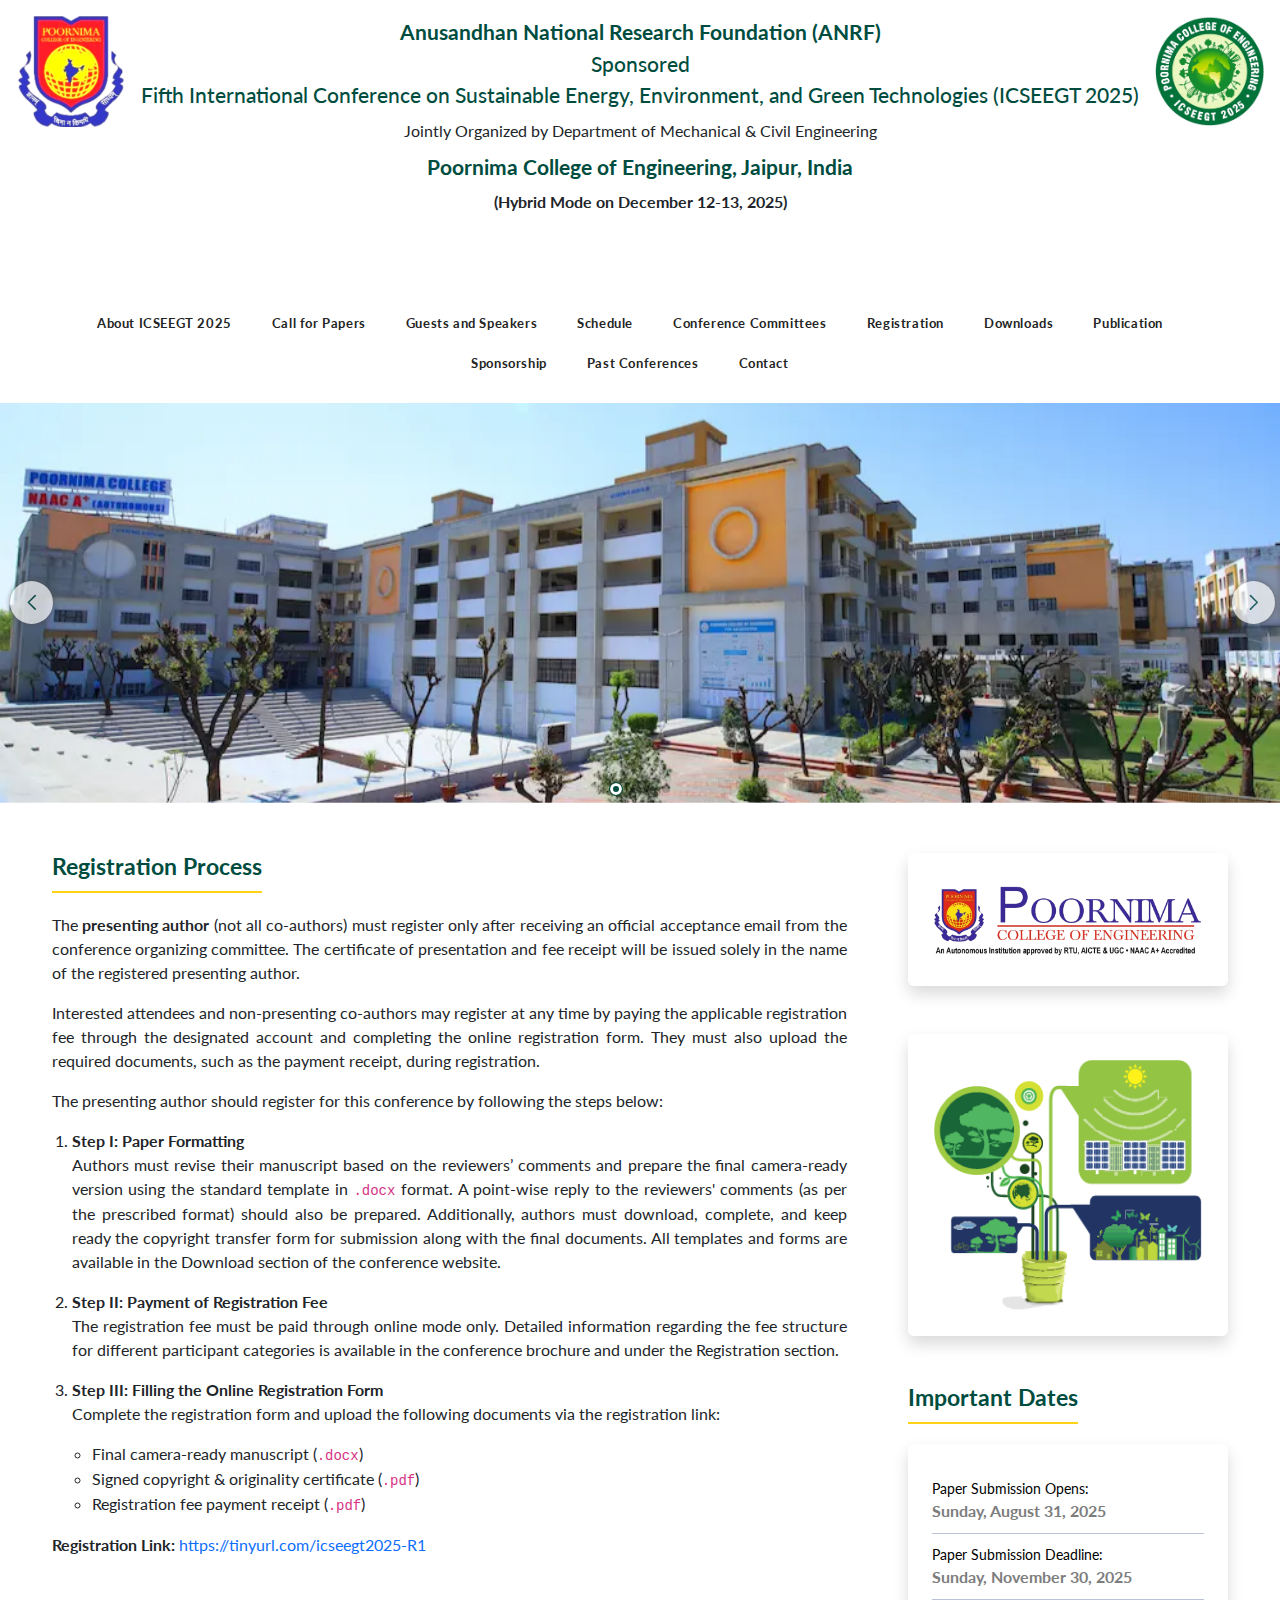
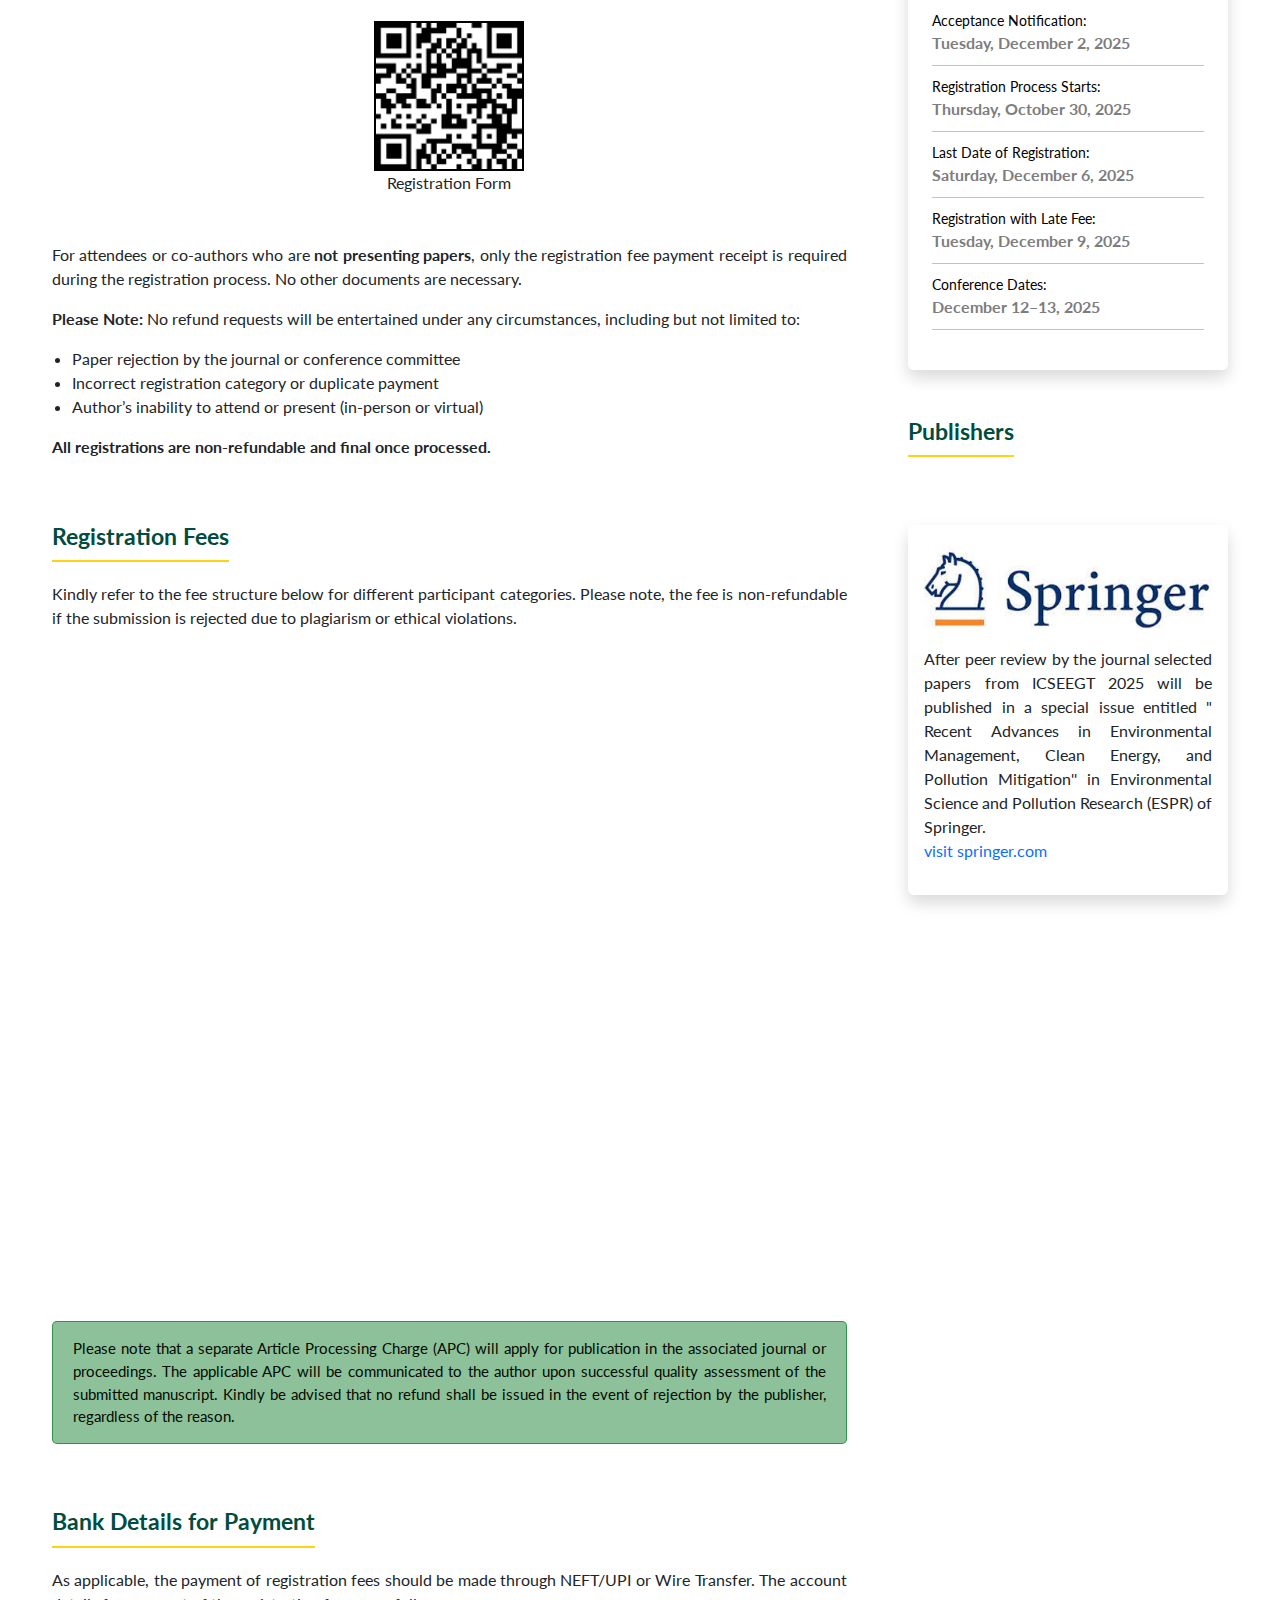
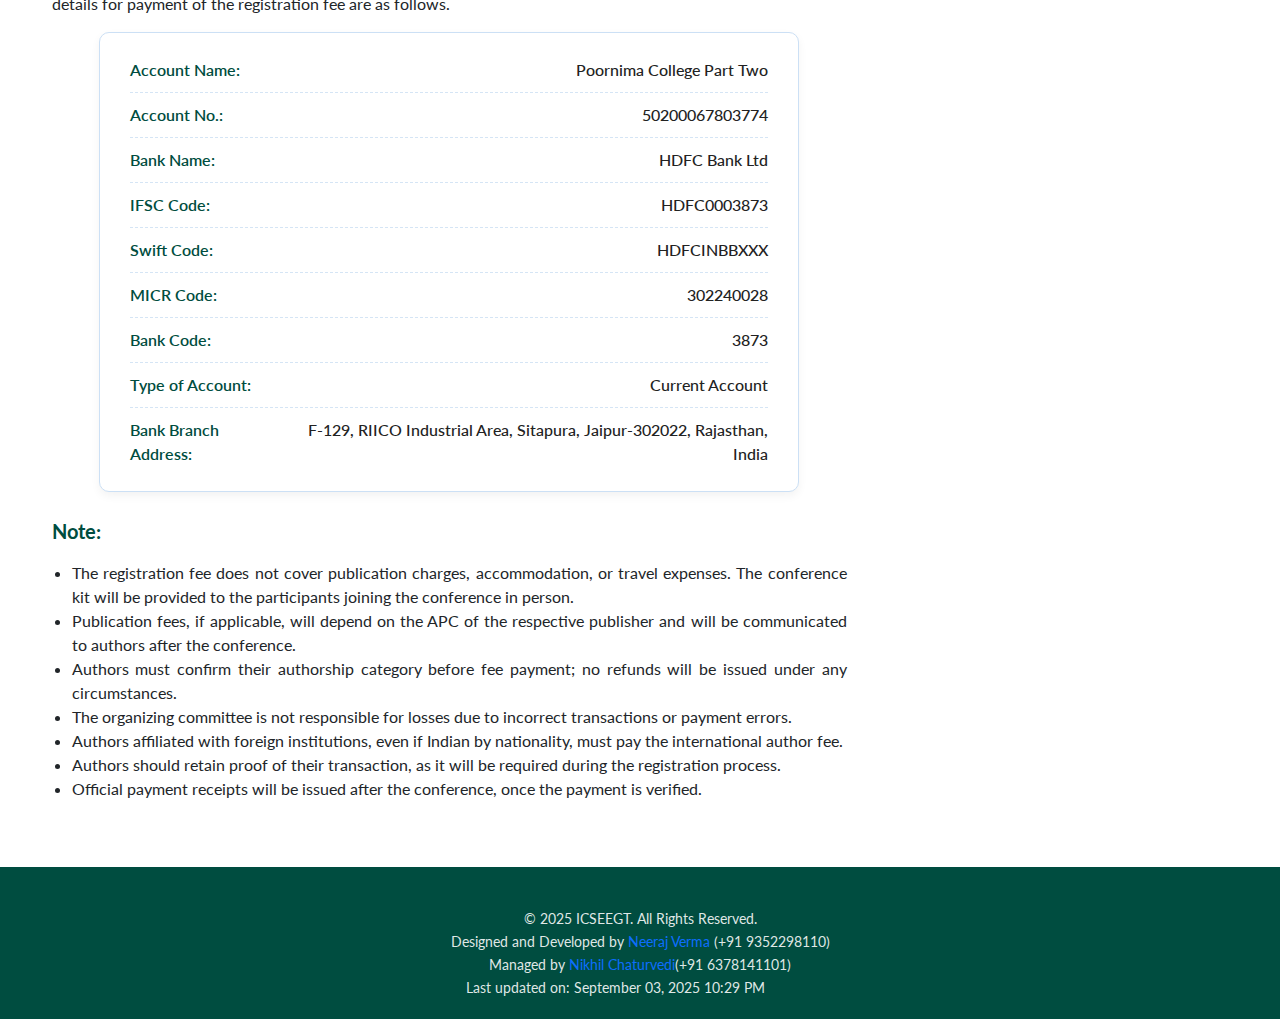
<file: register.html>
<!DOCTYPE html>
<html lang="en">

<head>
    <title>ICSEEGT 2025</title>
    <meta charset="utf-8">
    <meta name="viewport" content="width=device-width, initial-scale=1.0">
    <link rel="icon" href="/assets/icons/favicon.png" type="image/png">
    <link rel="stylesheet" href="https://cdn.jsdelivr.net/npm/swiper@11/swiper-bundle.min.css" />
    <link href="https://cdn.jsdelivr.net/npm/bootstrap-icons@1.10.5/font/bootstrap-icons.css" rel="stylesheet">
    <link rel="stylesheet" href="/assets/styles/bootstrap.min.css">
    <link rel="stylesheet" href="/assets/styles/common.css">
    <link rel="stylesheet" href="/assets/styles/navbar.css">
    <link rel="stylesheet" href="/assets/styles/footer.css">
    <link rel="stylesheet" href="/assets/styles/swiper.css">
    <link rel="stylesheet" href="/assets/styles/style.css">
</head>

<body>
    <div class="full-w" id="main-header" style="background-color: white;"></div>
    <main>
        <section class="hero">
            <div class="hero-slider full-w" style="position: relative;">
                <div class="swiper mySwiper">
                    <div class="swiper-wrapper">
                        <div class="swiper-slide">
                            <img src="/assets/images/hero1.webp" alt="Hero" />
                        </div>
                        <div class="swiper-slide">
                            <img src="/assets/images/hero2.jpg" alt="Hero" />
                        </div>
                        <div class="swiper-slide">
                            <img src="/assets/images/hero3.png" alt="Hero" />
                        </div>
                        <div class="swiper-slide">
                            <img src="/assets/images/hero4.jpg" alt="Hero" />
                        </div>
                    </div>
                    <div class="swiper-pagination"></div>
                    <div class="swiper-button-prev"></div>
                    <div class="swiper-button-next"></div>
                </div>
            </div>
        </section>
        <section class="main d-flex justify-content-evenly full-w">
            <div class="content column">
                    <h2 class="section-title">Registration Process</h2>
                    <p>
                        The <strong>presenting author</strong> (not all co-authors) must register only after receiving
                        an official acceptance email from the conference organizing committee. The certificate of
                        presentation and fee receipt will be issued solely in the name of the registered presenting
                        author.
                    </p>
                    <p>
                        Interested attendees and non-presenting co-authors may register at any time by paying the
                        applicable registration fee through the designated account and completing the online
                        registration form. They must also upload the required documents, such as the payment receipt,
                        during registration.
                    </p>
                    <p>
                        The presenting author should register for this conference by following the steps below:
                    </p>
                    <ol>
                        <li>
                            <strong>Step I: Paper Formatting</strong>
                            <p>
                                Authors must revise their manuscript based on the reviewers’ comments and prepare the
                                final camera-ready version using the standard template in <code>.docx</code> format. A
                                point-wise reply to the reviewers' comments (as per the prescribed format) should also
                                be prepared. Additionally, authors must download, complete, and keep ready the copyright
                                transfer form for submission along with the final documents. All templates and forms are
                                available in the Download section of the conference website.
                            </p>
                        </li>
                        <li>
                            <strong>Step II: Payment of Registration Fee</strong>
                            <p>
                                The registration fee must be paid through online mode only. Detailed information
                                regarding the fee structure for different participant categories is available in the
                                conference brochure and under the Registration section.
                            </p>
                        </li>
                        <li>
                            <strong>Step III: Filling the Online Registration Form</strong>
                            <p>
                                Complete the registration form and upload the following documents via the registration
                                link:
                            </p>
                            <ul>
                                <li>Final camera-ready manuscript (<code>.docx</code>)</li>
                                <li>Signed copyright & originality certificate (<code>.pdf</code>)</li>
                                <li>Registration fee payment receipt (<code>.pdf</code>)</li>
                            </ul>
                        </li>
                    </ol>
                    <p>
                        <strong>Registration Link:</strong> <a href="https://tinyurl.com/icseegt2025-R1"
                            target="_blank">https://tinyurl.com/icseegt2025-R1</a>
                    </p>
                    <div class="center my-5">
                        <div class="center column" style="width: 150px;">
                        <img src="/assets/images/RegQR.png" alt="Registration QR" class="full-w" style="border: 2px solid black;">
                        <div>Registration Form</div>
                        </div>
                    </div>
                    <p>
                        For attendees or co-authors who are <strong>not presenting papers</strong>, only the
                        registration fee payment receipt is required during the registration process. No other documents
                        are necessary.
                    </p>
                    <p><strong>Please Note:</strong> No refund requests will be entertained under any circumstances,
                        including but not limited to:</p>
                    <ul>
                        <li>Paper rejection by the journal or conference committee</li>
                        <li>Incorrect registration category or duplicate payment</li>
                        <li>Author’s inability to attend or present (in-person or virtual)</li>
                    </ul>
                    <p>
                        <strong>All registrations are non-refundable and final once processed.</strong>
                    </p>
                    <h2 class="section-title mt-5">Registration Fees</h2>
                    <p>
                    Kindly refer to the fee structure below for different participant categories. Please note, the fee
                    is non-refundable if the submission is rejected due to plagiarism or ethical violations.
                </p>

                <div class="reg-boxes mt-3">
                    <div class="reg-box text-center fade-in-comp">
                        <h4>Regular Author<br>(Academician / Industry)</h4>
                        <p class="center column"><span class="fee-inr"><small>Indian:</small> ₹ 3500</span><span
                                class="fee-usd"><small>International:</small> $150</span></p>
                    </div>
                    <div class="reg-box text-center fade-in-comp">
                        <h4>Regular Author<br>(Ph.D. / PG Students)</h4>
                        <p class="center column"><span class="fee-inr"><small>Indian:</small> ₹ 2500</span><span
                                class="fee-usd"><small>International:</small> $130</span></p>
                    </div>
                    <div class="reg-box text-center fade-in-comp">
                        <h4>Regular Author<br>(UG Students)</h4>
                        <p class="center column"><span class="fee-inr"><small>Indian:</small> ₹ 2000</span><span
                                class="fee-usd"><small>International:</small> $120</span></p>
                    </div>
                    <div class="reg-box text-center fade-in-comp">
                        <h4>Attendees / Co-authors /<br>Only Presentation</h4>
                        <p class="center column"><span class="fee-inr"><small>Indian:</small> ₹ 1500</span><span
                                class="fee-usd"><small>International:</small> $100</span></p>
                    </div>
                    <div class="reg-box text-center fade-in-comp">
                        <h4>Late Fees <br>(For all categories)</h4>
                        <p class="center column"><span class="fee-inr"><small>Indian:</small> ₹ 1000</span><span
                                class="fee-usd"><small>International:</small> $50</span></p>
                    </div>
                </div>
                <p class="reg-note">Please note that a separate Article Processing Charge (APC) will apply for publication in the associated journal or proceedings. The applicable APC will be communicated to the author upon successful quality assessment of the submitted manuscript. Kindly be advised that no refund shall be issued in the event of rejection by the publisher, regardless of the reason.</p>
                <h2 class="section-title mt-5">Bank Details for Payment</h2>
                <p>As applicable, the payment of registration fees should be made through NEFT/UPI or Wire Transfer. The account details for payment of the registration fee are as follows.</p>
                <div class="bank-card full-w">
                    <div class="bank-row"><span class="label">Account Name:</span> <span class="value">Poornima College Part Two</span></div>
                    <div class="bank-row"><span class="label">Account No.:</span> <span class="value">50200067803774</span></div>
                    <div class="bank-row"><span class="label">Bank Name:</span> <span class="value">HDFC Bank Ltd</span>
                    </div>
                    <div class="bank-row"><span class="label">IFSC Code:</span> <span class="value">HDFC0003873</span>
                    </div>
                    <div class="bank-row"><span class="label">Swift Code:</span> <span class="value">HDFCINBBXXX</span></div>
                    <div class="bank-row"><span class="label">MICR Code:</span> <span class="value">302240028</span>
                    </div>
                    <div class="bank-row"><span class="label">Bank Code:</span> <span class="value">3873</span>
                    </div>
                    <div class="bank-row"><span class="label">Type of Account:</span> <span class="value">Current Account</span></div>
                    <div class="bank-row"><span class="label">Bank Branch Address:</span> <span class="value text-end">F-129, RIICO Industrial Area, Sitapura, Jaipur-302022, Rajasthan, India</span></div>
                </div>
                <p class="sub-section-title mt-4">Note:</p>
                <ul>
                    <li>The registration fee does not cover publication charges, accommodation, or travel expenses. The conference kit will be provided to the participants joining the conference in person.</li>
                    <li>Publication fees, if applicable, will depend on the APC of the respective publisher and will be communicated to authors after the conference.</li>
                    <li>Authors must confirm their authorship category before fee payment; no refunds will be issued under any circumstances.</li>
                    <li>The organizing committee is not responsible for losses due to incorrect transactions or payment errors.</li>
                    <li>Authors affiliated with foreign institutions, even if Indian by nationality, must pay the international author fee.</li>
                    <li>Authors should retain proof of their transaction, as it will be required during the registration process.</li>
                    <li>Official payment receipts will be issued after the conference, once the payment is verified.</li>
                </ul>
            </div>
            <div class="aside column" id="main-aside">
            </div>
        </section>
    </main>
    <!-- Footer Section -->
    <footer class="footer-area section-padding column" id="main-footer">
    </footer>
    <script src="https://cdn.jsdelivr.net/npm/swiper@11/swiper-bundle.min.js"></script>
    <script src="/assets/js/bootstrap.min.js"></script>
    <script src="/assets/js/swiper.js"></script>
    <script type="module" src="/assets/js/script.js"></script>
</body>

</html>
</file>
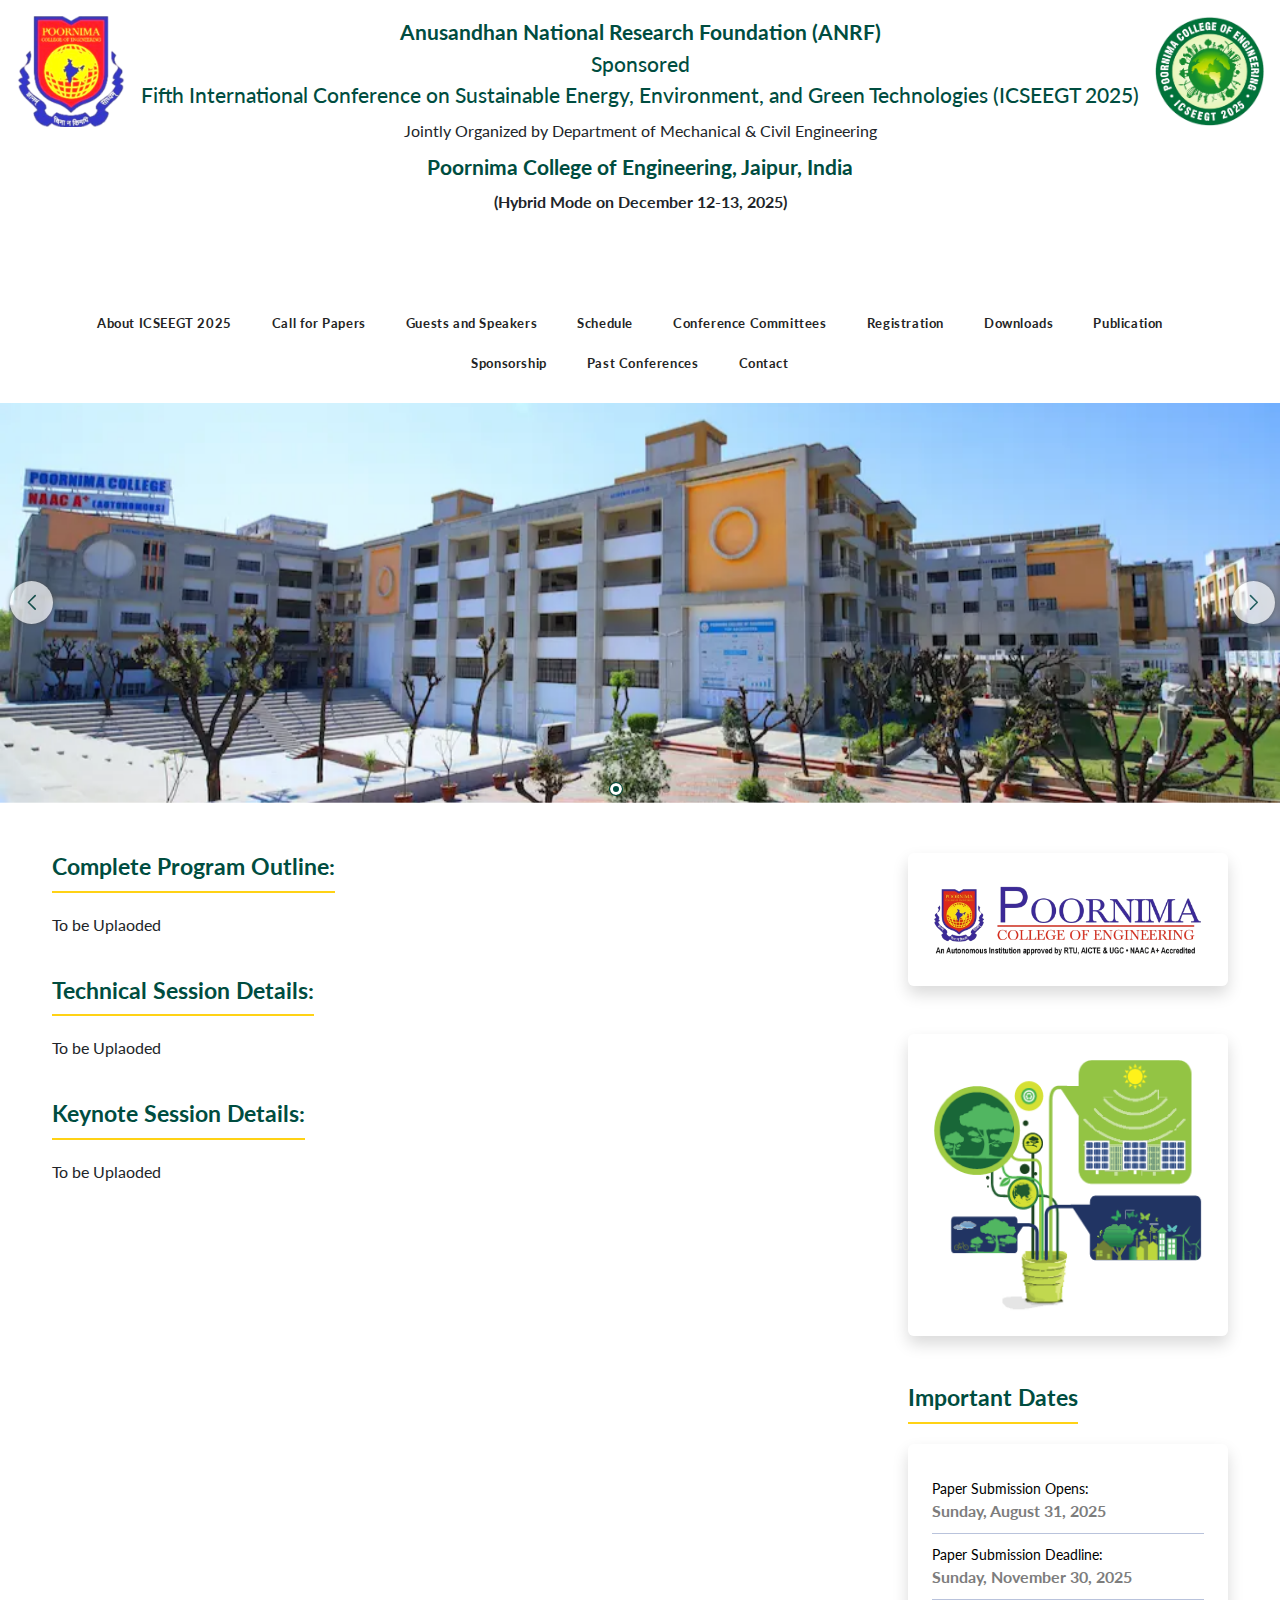
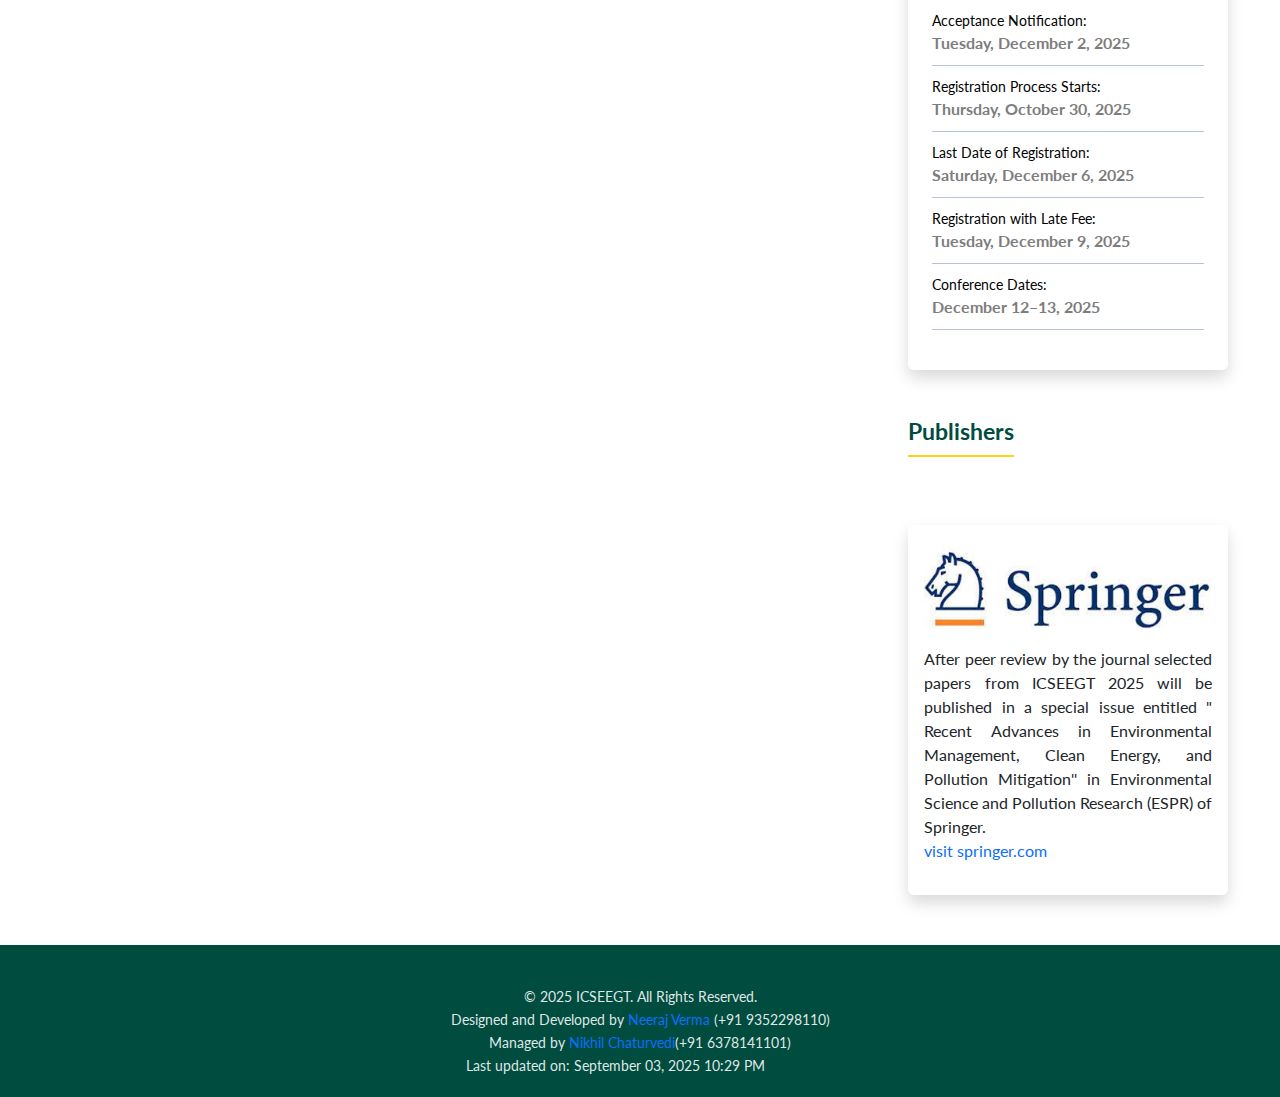
<file: schedule.html>
<!DOCTYPE html>
<html lang="en">

<head>
    <title>Our Schedule - ICSEEGT 2025</title>
    <meta charset="utf-8">
    <meta name="title" content="Our Schedule - ICSEEGT 2025">
    <meta name="description" content="Join ICSEEGT 2025 in Jaipur to explore innovations in sustainable energy, environment, and green technologies.">
    <meta name="viewport" content="width=device-width, initial-scale=1.0">

    <meta property="og:type" content="website">
    <meta property="og:url" content="https://icseegt.poornima.org/schedule.html">
    <meta property="og:title" content="Our Schedule - ICSEEGT 2025">
    <meta property="og:description" content="Join ICSEEGT 2025 in Jaipur to explore innovations in sustainable energy, environment, and green technologies.">
    <meta property="og:image" content="https://icseegt.poornima.org/assets/images/og-banner.jpg">

    <meta property="twitter:card" content="summary_large_image">
    <meta property="twitter:url" content="https://icseegt.poornima.org/schedule.html">
    <meta property="twitter:title" content="Our Schedule - ICSEEGT 2025">
    <meta property="twitter:description" content="Join ICSEEGT 2025 in Jaipur to explore innovations in sustainable energy, environment, and green technologies.">
    <meta property="twitter:image" content="https://icseegt.poornima.org/assets/images/og-banner.jpg">
    
    <link rel="icon" href="/assets/icons/favicon.png" type="image/png">
    <link rel="stylesheet" href="https://cdn.jsdelivr.net/npm/swiper@11/swiper-bundle.min.css" />
    <link href="https://cdn.jsdelivr.net/npm/bootstrap-icons@1.10.5/font/bootstrap-icons.css" rel="stylesheet">
    <link rel="stylesheet" href="/assets/styles/bootstrap.min.css">
    <link rel="stylesheet" href="/assets/styles/common.css">
    <link rel="stylesheet" href="/assets/styles/navbar.css">
    <link rel="stylesheet" href="/assets/styles/footer.css">
    <link rel="stylesheet" href="/assets/styles/swiper.css">
    <link rel="stylesheet" href="/assets/styles/style.css">
</head>

<body>
    <div class="full-w" id="main-header" style="background-color: white;"></div>
    <main>
        <section class="hero">
            <div class="hero-slider full-w" style="position: relative;">
                <div class="swiper mySwiper">
                    <div class="swiper-wrapper">
                        <div class="swiper-slide">
                            <img src="/assets/images/hero1.webp" alt="Hero" />
                        </div>
                        <div class="swiper-slide">
                            <img src="/assets/images/hero2.jpg" alt="Hero" />
                        </div>
                        <div class="swiper-slide">
                            <img src="/assets/images/hero3.png" alt="Hero" />
                        </div>
                        <div class="swiper-slide">
                            <img src="/assets/images/hero4.jpg" alt="Hero" />
                        </div>
                    </div>
                    <div class="swiper-pagination"></div>
                    <div class="swiper-button-prev"></div>
                    <div class="swiper-button-next"></div>
                </div>
            </div>
        </section>
        <section class="main d-flex justify-content-evenly full-w">
            <div class="content column">
                <h3 class="section-title">Complete Program Outline:</h3>
                <p>To be Uplaoded</p>
                <h3 class="section-title mt-4">Technical Session Details:</h3>
                <p>To be Uplaoded</p>
                <h3 class="section-title mt-4">Keynote Session Details:</h3>
                <p>To be Uplaoded</p>
            </div>
            <div class="aside column" id="main-aside">
            </div>
        </section>
    </main>
    <!-- Footer Section -->
    <footer class="footer-area section-padding column" id="main-footer">
    </footer>
    <script src="https://cdn.jsdelivr.net/npm/swiper@11/swiper-bundle.min.js"></script>
    <script src="/assets/js/bootstrap.min.js"></script>
    <script src="/assets/js/swiper.js"></script>
    <script type="module" src="/assets/js/script.js"></script>
</body>

</html>
</file>
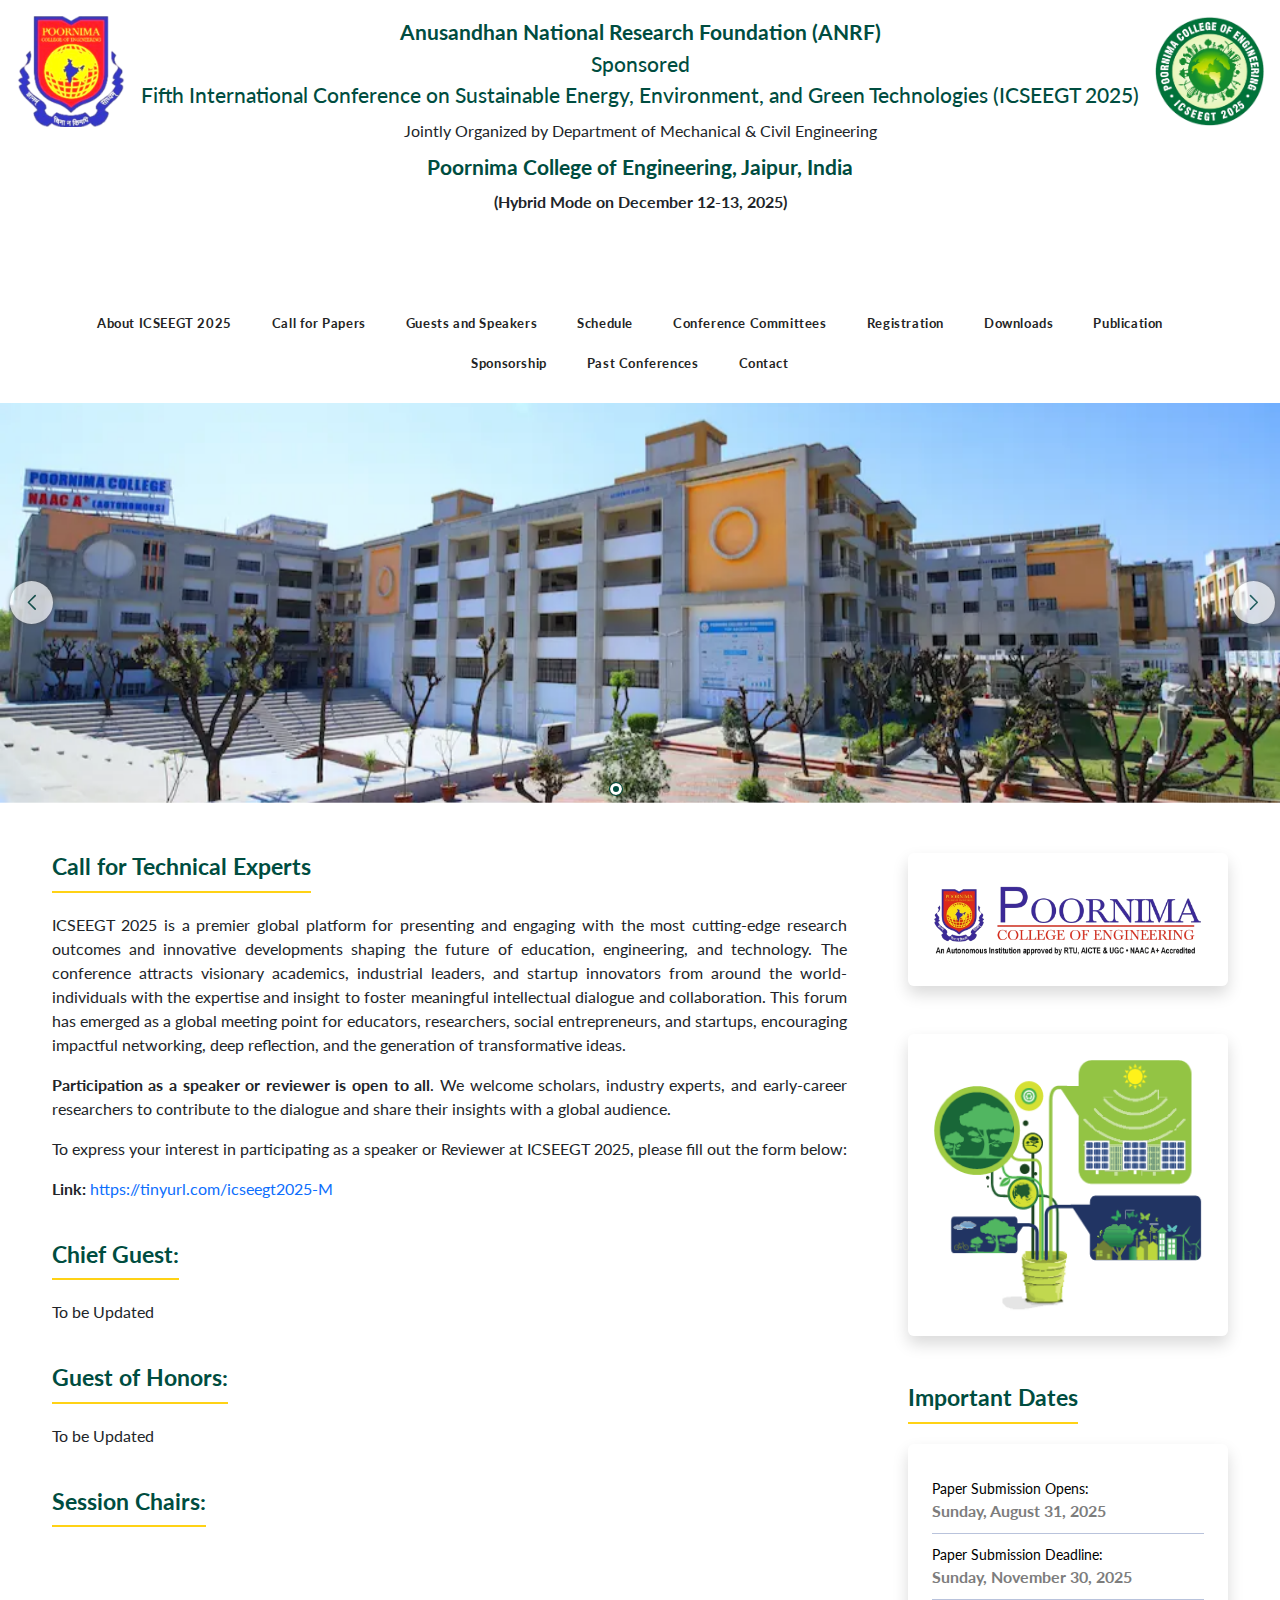
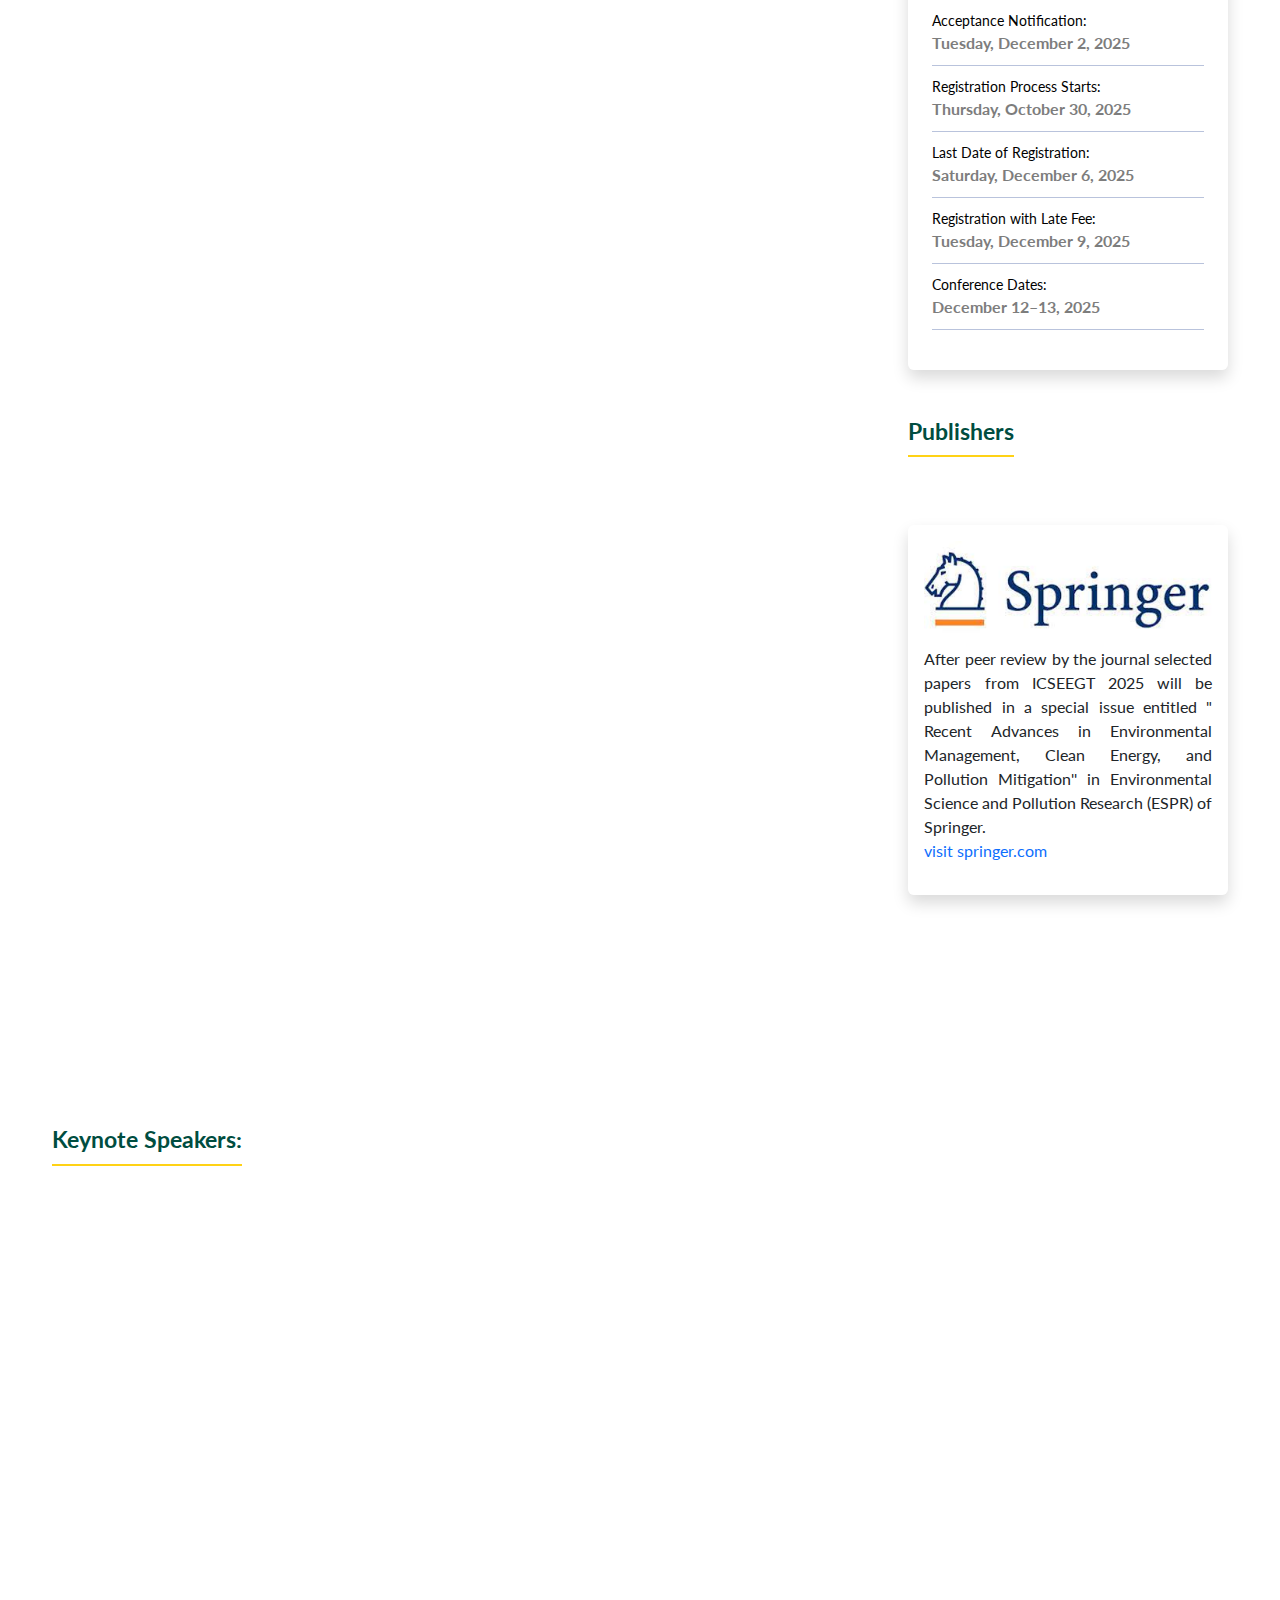
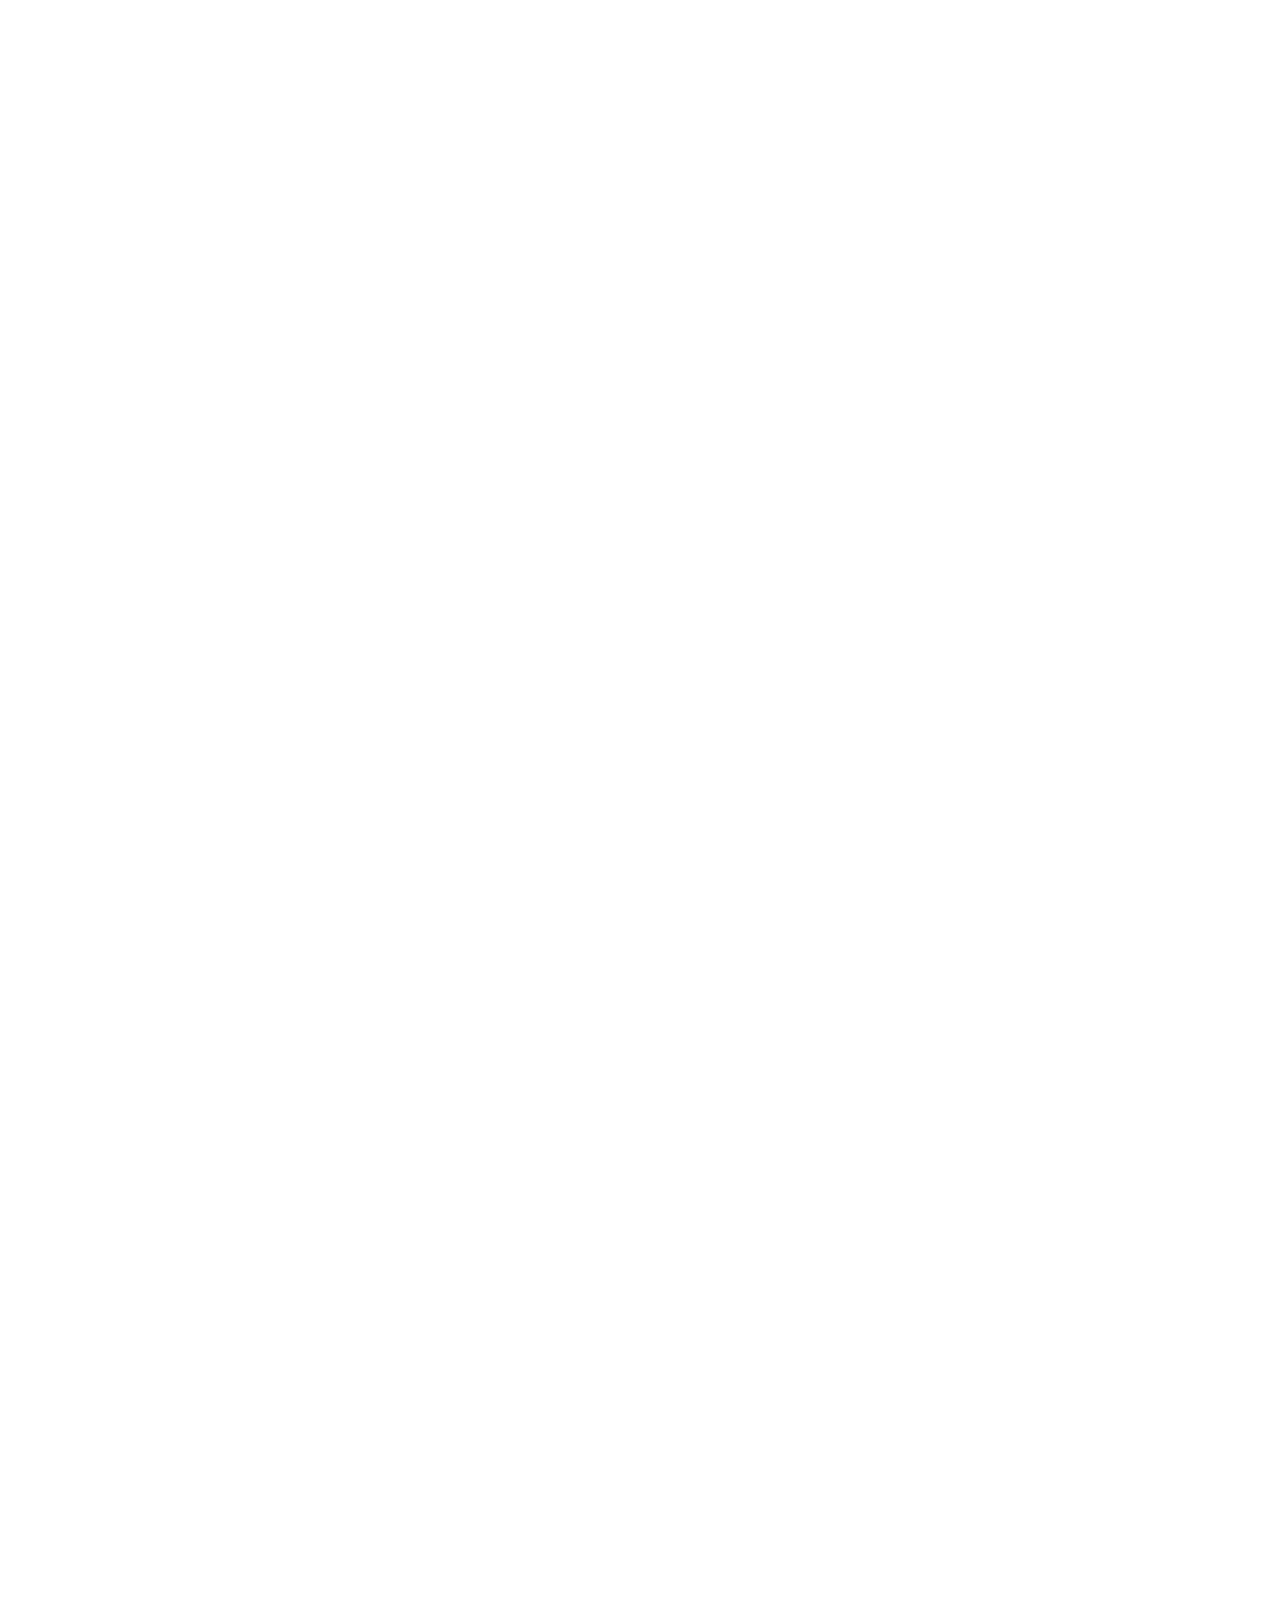
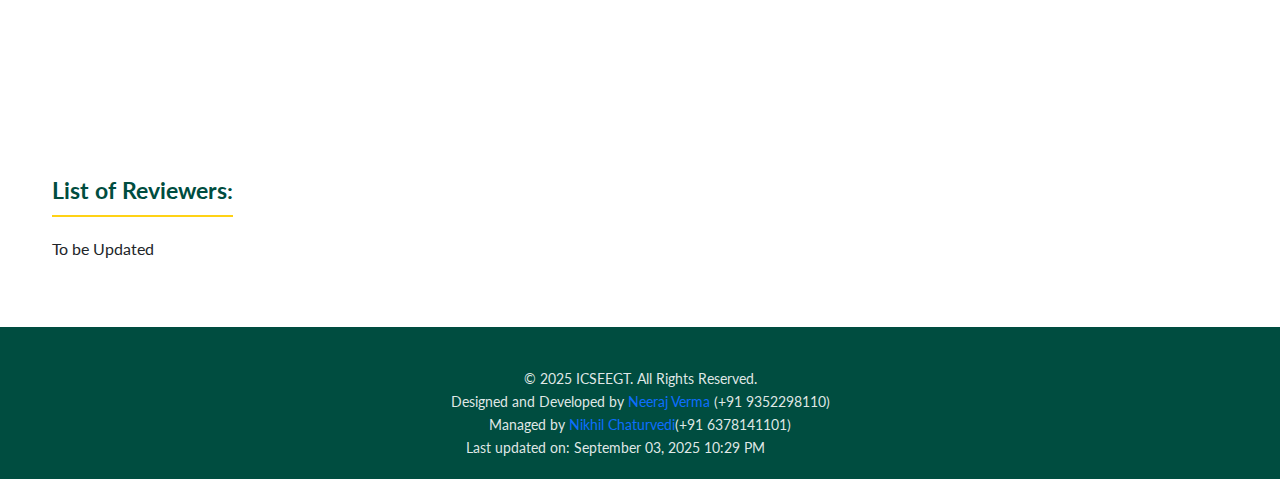
<file: speakers.html>
<!DOCTYPE html>
<html lang="en">

<head>
    <title>Our Speakers - ICSEEGT 2025</title>
    <meta charset="utf-8">
    <meta name="title" content="Our Speakers - ICSEEGT 2025">
    <meta name="description"
        content="Join ICSEEGT 2025 in Jaipur to explore innovations in sustainable energy, environment, and green technologies.">
    <meta name="viewport" content="width=device-width, initial-scale=1.0">

    <meta property="og:type" content="website">
    <meta property="og:url" content="https://icseegt.poornima.org/speakers.html">
    <meta property="og:title" content="Our Speakers - ICSEEGT 2025">
    <meta property="og:description"
        content="Join ICSEEGT 2025 in Jaipur to explore innovations in sustainable energy, environment, and green technologies.">
    <meta property="og:image" content="https://icseegt.poornima.org/assets/images/og-banner.jpg">

    <meta property="twitter:card" content="summary_large_image">
    <meta property="twitter:url" content="https://icseegt.poornima.org/speakers.html">
    <meta property="twitter:title" content="Our Speakers - ICSEEGT 2025">
    <meta property="twitter:description"
        content="Join ICSEEGT 2025 in Jaipur to explore innovations in sustainable energy, environment, and green technologies.">
    <meta property="twitter:image" content="https://icseegt.poornima.org/assets/images/og-banner.jpg">

    <link rel="icon" href="/assets/icons/favicon.png" type="image/png">
    <link rel="stylesheet" href="https://cdn.jsdelivr.net/npm/swiper@11/swiper-bundle.min.css" />
    <link href="https://cdn.jsdelivr.net/npm/bootstrap-icons@1.10.5/font/bootstrap-icons.css" rel="stylesheet">
    <link rel="stylesheet" href="/assets/styles/bootstrap.min.css">
    <link rel="stylesheet" href="/assets/styles/common.css">
    <link rel="stylesheet" href="/assets/styles/navbar.css">
    <link rel="stylesheet" href="/assets/styles/footer.css">
    <link rel="stylesheet" href="/assets/styles/swiper.css">
    <link rel="stylesheet" href="/assets/styles/style.css">
</head>

<body>
    <div class="full-w" id="main-header" style="background-color: white;"></div>
    <main>
        <section class="hero">
            <div class="hero-slider full-w" style="position: relative;">
                <div class="swiper mySwiper">
                    <div class="swiper-wrapper">
                        <div class="swiper-slide">
                            <img src="assets\images\hero1.webp" alt="Hero" />
                        </div>
                        <div class="swiper-slide">
                            <img src="assets\images\windmill.png" alt="Hero" />
                        </div>
                        <div class="swiper-slide">
                            <img src="assets\images\hero3.png" alt="Hero" />
                        </div>
                        <div class="swiper-slide">
                            <img src="/assets/images/hero4.jpg" alt="Hero" />
                        </div>
                    </div>
                    <div class="swiper-pagination"></div>
                    <div class="swiper-button-prev"></div>
                    <div class="swiper-button-next"></div>
                </div>
            </div>
        </section>
        <section class="main d-flex justify-content-evenly full-w">
            <div class="content column">
                <h3 class="section-title">Call for Technical Experts</h3>
                <p>ICSEEGT 2025 is a premier global platform for presenting and engaging with the most cutting-edge
                    research outcomes and innovative developments shaping the future of education, engineering, and
                    technology. The conference attracts visionary academics, industrial leaders, and startup innovators
                    from around the world-individuals with the expertise and insight to foster meaningful intellectual
                    dialogue and collaboration. This forum has emerged as a global meeting point for educators,
                    researchers, social entrepreneurs, and startups, encouraging impactful networking, deep reflection,
                    and the generation of transformative ideas.</p>
                <p><strong>Participation as a speaker or reviewer is open to all</strong>. We welcome scholars, industry
                    experts, and early-career researchers to contribute to the dialogue and share their insights with a
                    global audience.</p>
                <p>To express your interest in participating as a speaker or Reviewer at ICSEEGT 2025, please fill out
                    the form below:</p>
                <p><strong>Link:</strong> <a
                        href="https://tinyurl.com/icseegt2025-M">https://tinyurl.com/icseegt2025-M</a></p>
                <h3 class="section-title mt-4">Chief Guest:</h3>
                <p>To be Updated</p>
                <h3 class="section-title mt-4">Guest of Honors:</h3>
                <p>To be Updated</p>
                <h3 class="section-title mt-4">Session Chairs:</h3>
                <div class="sponsorship-table fade-in-comp">
                    <table>
                        <thead>
                            <tr>
                                <th>S. No</th>
                                <th>Name</th>
                                <th>Research / Expertise Area</th>
                                <th>Affiliated Department and Institute<br>with full address</th>
                                <th> Profile Link</th>

                            </tr>
                        </thead>
                        <tbody>
                            <tr>
                                <td>1</td>
                                <td>Dr. Dipendu Bhunia, Professor & Head</td>
                                <td>Sustainable Construction Materials</td>
                                <td>Department of Civil Engineering, Birla Institute of Technology & Science,
                                    Pilani–333031, Rajasthan, India</td>
                                <td><a
                                        href="https://www.bits-pilani.ac.in/pilani/dipendu-bhunia/">https://www.bits-pilani.ac.in/pilani/dipendu-bhunia/</a>
                                </td>
                            </tr>
                            <tr>
                                <td>2</td>
                                <td>Dr. Narala Gangadhara Reddy</td>
                                <td>Earth Construction Materials, Sustainability in Civil Engineering, Carbon Capture,
                                    Sequestration and Storage</td>
                                <td>School of Building & Civil Engineering (SBCE), College of Engineering & TVET, Fiji
                                    National University, P.O. Box 3722, Samabula, Suva, Fiji</td>
                                <td><a
                                        href=" https://www.fnu.ac.fj/engineering-science-technology/research-office/supervisor/dr-narala-gangadhara-reddy/">https://www.fnu.ac.fj/engineering-science-technology/research-office/supervisor/dr-narala-gangadhara-reddy/
                                </td>
                            </tr>
                            <tr>
                                <td>3</td>
                                <td>Dr. Rupak Kishor, Assistant Professor</td>
                                <td>Advanced Separation Technology, Environmental Pollution Control, Separations with
                                    Chemical Reaction, Molecular-based Membrane Separation, Nanomaterials</td>
                                <td>Department of Chemical Engineering, Maulana Azad National Institute of Technology
                                    (MANIT), Bhopal, Madhya Pradesh, India</td>
                                <td><a
                                        href="https://cse.manit.ac.in/content/chemical-engineering-0">https://cse.manit.ac.in/content/chemical-engineering-0</a>
                                </td>
                            </tr>
                            <tr>
                                <td>4</td>
                                <td>Dr. Yashwant Koli, Assistant Professor</td>
                                <td>Mechanical Behaviour of Materials, Materials Science, Material Testing, Material
                                    Science and Technology</td>
                                <td>Department of Mechanical Engineering, Malaviya National Institute of Technology
                                    (MNIT), Jaipur-302017, Rajasthan, India</td>
                                <td><a href="https://mnit.ac.in/dept_mech/profile?fid=RqSN ">https://mnit.ac.in/dept_mech/profile?fid=RqSN
                                    </a></td>
                            </tr>
                            <tr>
                                <td>5</td>
                                <td>Dr. Rajeev Parmar, Assistant Professor</td>
                                <td>Solid Waste Management</td>
                                <td>Department of Chemical Engineering, Maulana Azad National Institute of Technology
                                    (MANIT), Bhopal, Madhya Pradesh, India</td>
                                <td><a href="https://cse.manit.ac.in/content/dr-rajeev-parmar ">https://cse.manit.ac.in/content/dr-rajeev-parmar
                                    </a></td>
                            </tr>
                            <tr>

                        </tbody>
                    </table>
                </div>
                <h3 class="section-title mt-4">Keynote Speakers:</h3>
                <div class="sponsorship-table fade-in-comp">
                    <table>
                        <thead>
                            <tr>
                                <th>S. No</th>
                                <th>Name</th>
                                <th>Research / Expertise Area</th>
                                <th>Affiliated Department and Institute<br>with full address</th>
                                <th> Profile Link</th>

                            </tr>
                        </thead>
                        <tbody>
                            <tr>
                                <td>1</td>
                                <td>Prof. S. A. Sherif, Professor</td>
                                <td>Thermal System Design and Optimization, Refrigeration and Cryogenics, HVAC, Solar
                                    and Hydrogen Energy</td>
                                <td>Department of Mechanical and Aerospace Engineering, University of Florida, USA </td>
                                <td><a
                                        href="https://mae.ufl.edu/people/name/s-a-sherif/">https://mae.ufl.edu/people/name/s-a-sherif/</a>
                                </td>
                            </tr>
                            <tr>
                                <td>2</td>
                                <td>Prof. Charisma F. Choudhury, Professor</td>
                                <td>Behaviour Modelling and Discrete Choice Analysis; Transport Modelling using Big Data
                                    Sources; Transportation in Developing Countries; Traffic Microsimulation</td>
                                <td>Institute for Transport Studies and School of Civil Engineering, University of Leeds
                                    (UoL), UK</td>
                                <td><a
                                        href="https://environment.leeds.ac.uk/transport/staff/924/professor-charisma-choudhury">https://environment.leeds.ac.uk/transport/staff/924/professor-charisma-choudhury</a>
                                </td>
                            </tr>
                            <tr>
                                <td>3</td>
                                <td>Dr. Prahlad Jat, Associate Professor</td>
                                <td>Sustainable Water Resource Management, Ecological & Environmental Risk Assessment,
                                    Geo-Spatial Analytics</td>
                                <td>Institute for Environmental and Spatial Analysis, University of North Georgia,
                                    Gainesville Campus, 3820 Mundy Mill Rd, Oakwood, Georgia – 30566, USA</td>
                                <td><a
                                        href=" https://ung.edu/institute-environmental-spatial-analysis/faculty-staff-bio/prahlad-jat.php">https://ung.edu/institute-environmental-spatial-analysis/faculty-staff-bio/prahlad-jat.php</a>
                                </td>
                            </tr>
                            <tr>
                                <td>4</td>
                                <td>Prof. Ir. Dr. Chee-Ming Chan,Professor</td>
                                <td>Environmental Management System, Life Cycle Assessment and Management, Product
                                    Category Rules in LCA, Life Cycle Impact Assessment, Environmental Reporting and
                                    Data Management
                                </td>
                                <td>Department of Civil Engineering Technology, Faculty of Engineering Technology,
                                    Universiti Tun Hussein Onn Malaysia

                                </td>
                                <td><a href="https://scholar.google.com/citations?user=5N2ipEAAAAAJ&hl=en">https://icc.uthm.edu.my/about/prof-dr-chan-chee-ming</a>
                                </td>
                            </tr>
                            <tr>
                                <td>5</td>
                                <td>Dr. T. Bangar Raju, Dean</td>
                                <td>Renewable Energy, Quantitative & Qualitative Research, Strategic Management</td>
                                <td>School of Maritime Management, Indian Maritime University, Chennai, India</td>
                                <td><a
                                        href=" https://www.imu.edu.in/imunew/deans_of_schools">https://www.imu.edu.in/imunew/deans_of_schools</a>
                                </td>
                            </tr>
                            <tr>
                                <td>6</td>
                                <td>Prof. Ujjal Ghosh, Professor</td>
                                <td>Industrial Wastewater Treatment, CO₂ Capture and Utilization, Hydrogen Production
                                </td>
                                <td>Haldia Institute of Technology / ORB CleanTech Inc, 83 Shyama Prasad Mukherjee Road,
                                    5th Floor, Kolkata, India</td>
                                <td><a
                                        href=" https://umexpert.um.edu.my/sumiani">https://www.linkedin.com/in/ughosh/?originalSubdomain=in</a>
                                </td>
                            </tr>
                            <tr>
                                <td>7</td>
                                <td>Dr. Vikram Kumar, Scientist (Hydrology)</td>
                                <td>Catchment Hydrology, Rainfall–Runoff, Soil–Water Nexus, Water Resource Planning,
                                    Watershed Management</td>
                                <td>Planning and Development Department, Government of Bihar, Patna, India</td>
                                <td><a
                                        href="https://scholar.google.com/citations?user=_Q7BEuUAAAAJ&hl=en">https://scholar.google.com/citations?user=_Q7BEuUAAAAJ&hl=en</a>
                                </td>
                            </tr>
                            <tr>
                                <td>8</td>
                                <td>Dr. Abhishek Mittal, Senior Principal Scientist</td>
                                <td>Bituminous Materials, Pavement Reliability Analysis</td>
                                <td>Academy of Scientific and Innovative Research (AcSIR), CSIR-Central Road Research
                                    Institute (CSIR-CRRI), Mathura Road, New Delhi-110025, India</td>
                                <td><a href="https://crridom.gov.in/node/548">https://crridom.gov.in/node/548</a></td>
                            </tr>
                        </tbody>
                    </table>
                </div>
                <h3 class="section-title mt-4">List of Reviewers:</h3>
                <p>To be Updated</p>
            </div>
            <div class="aside column" id="main-aside">
            </div>
        </section>
    </main>
    <!-- Footer Section -->
    <footer class="footer-area section-padding column" id="main-footer">
    </footer>
    <script src="https://cdn.jsdelivr.net/npm/swiper@11/swiper-bundle.min.js"></script>
    <script src="/assets/js/bootstrap.min.js"></script>
    <script src="/assets/js/swiper.js"></script>
    <script type="module" src="/assets/js/script.js"></script>
</body>

</html>
</file>
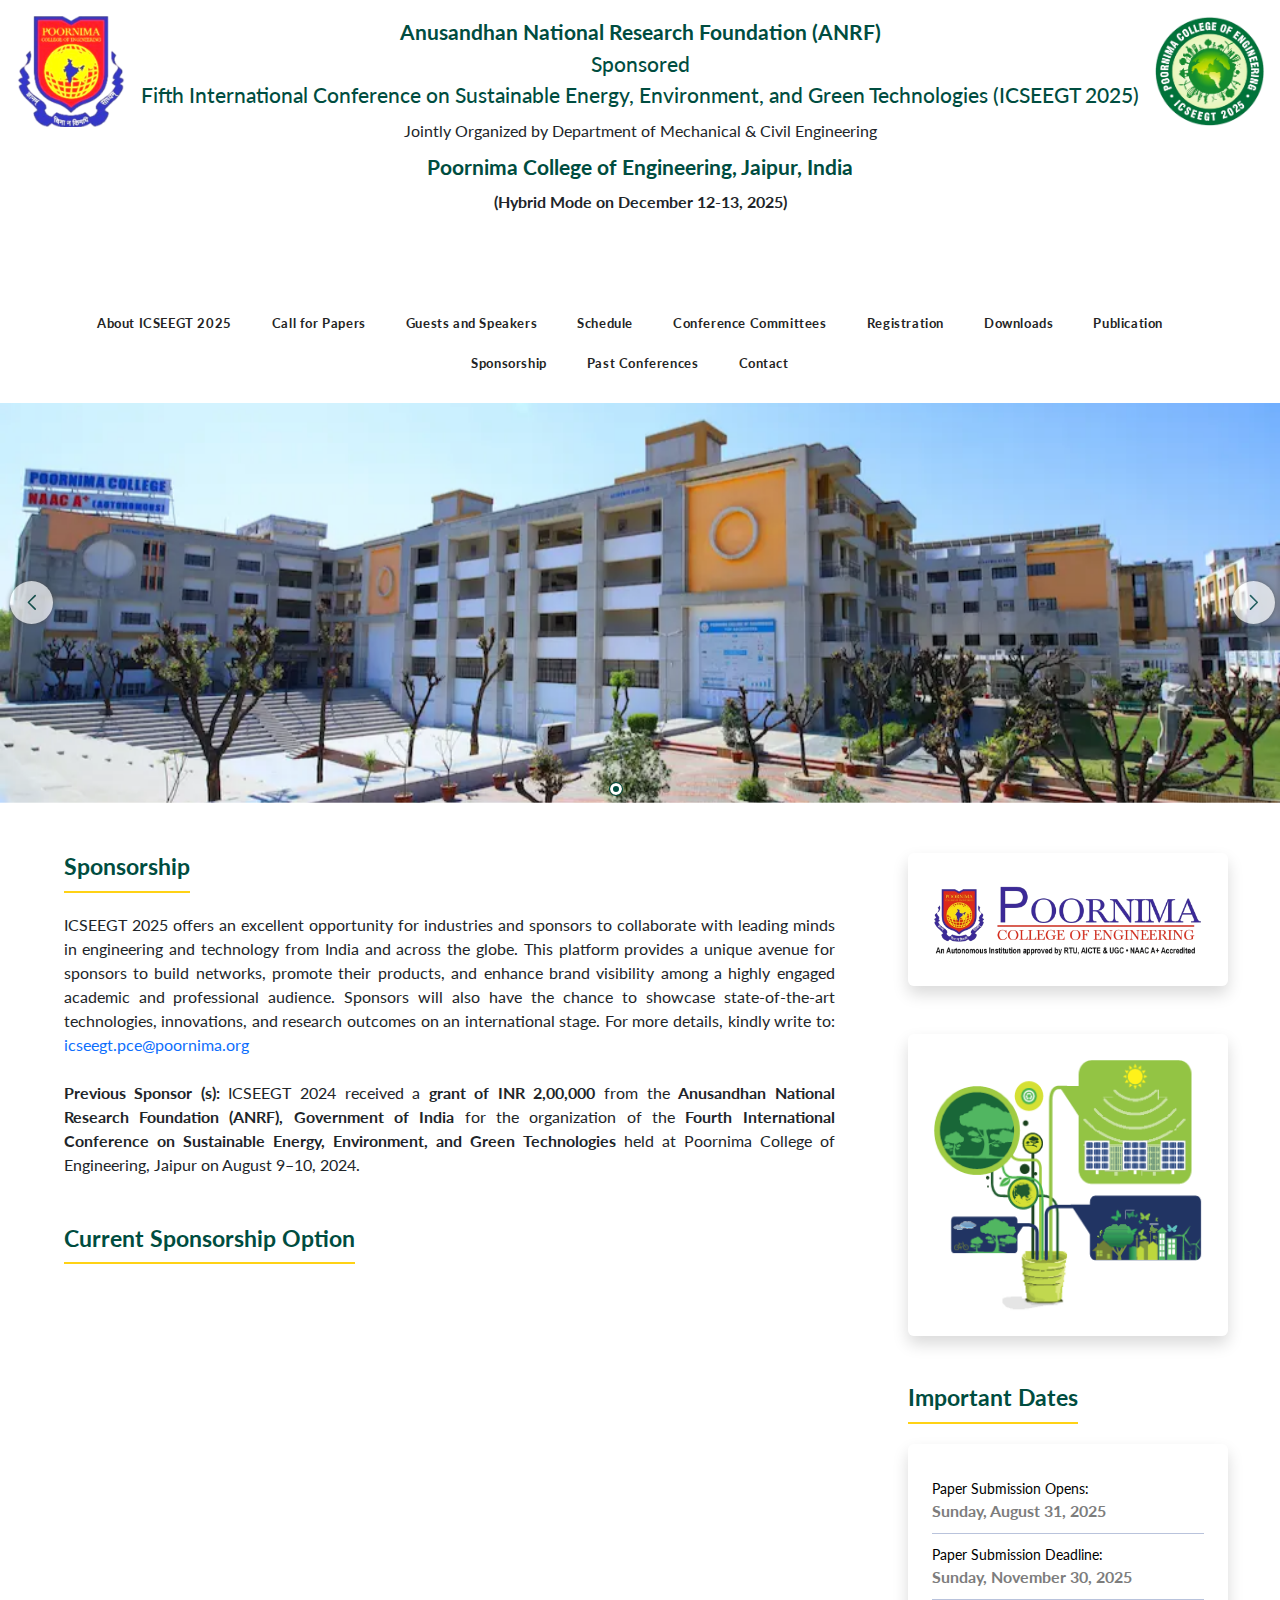
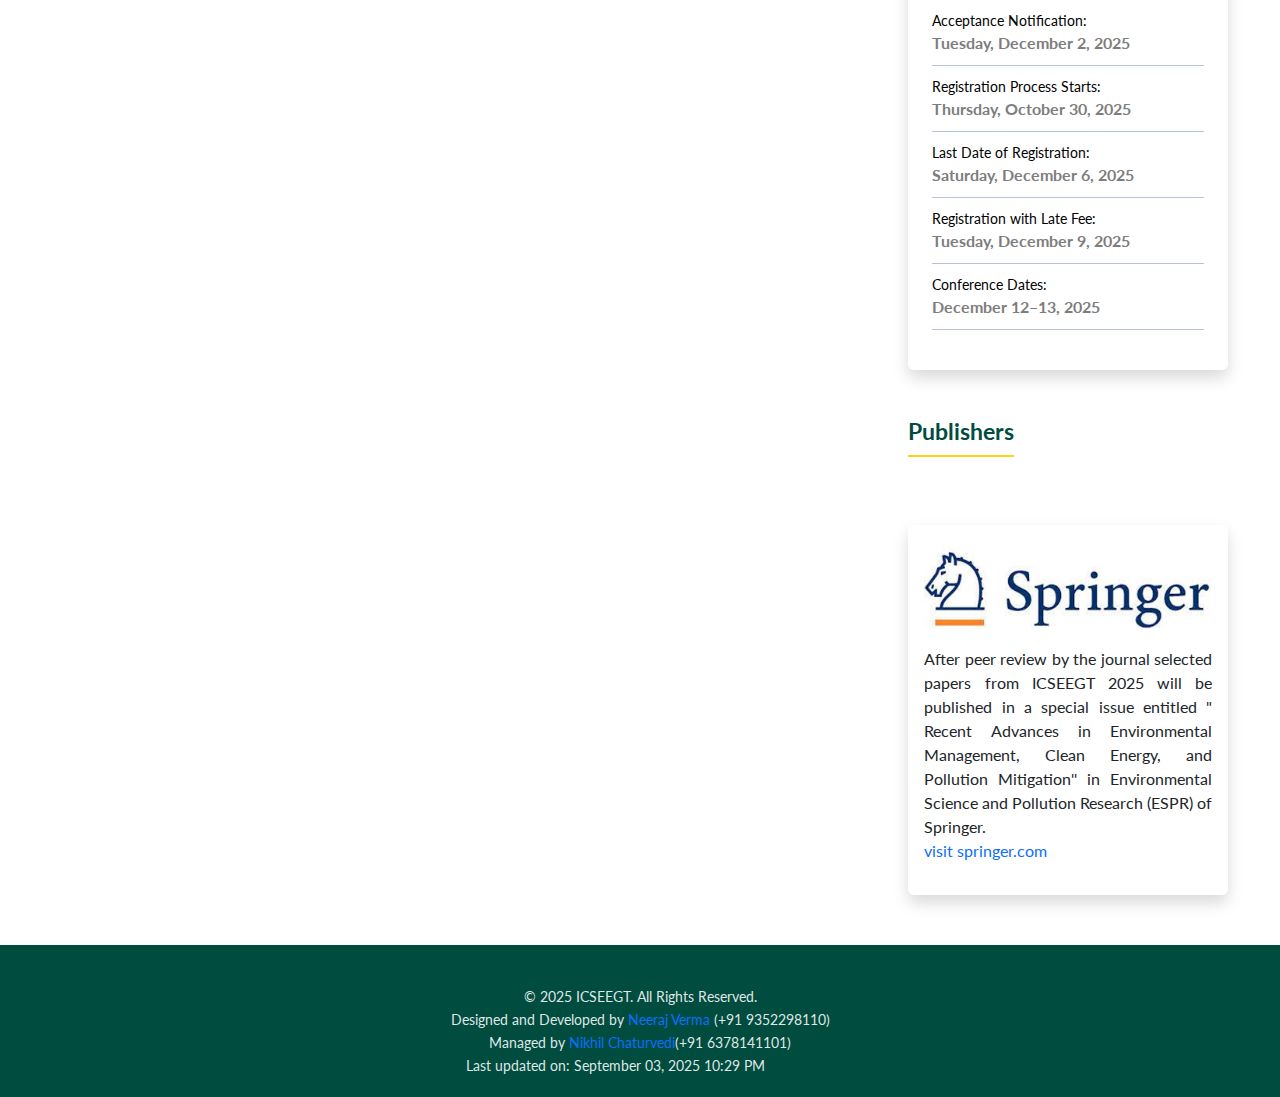
<file: sponsorship.html>
<!DOCTYPE html>
<html lang="en">

<head>
    <title>Sponsorship - ICSEEGT 2025</title>
    <meta charset="utf-8">
    <meta name="title" content="Sponsorship - ICSEEGT 2025">
    <meta name="description" content="Join ICSEEGT 2025 in Jaipur to explore innovations in sustainable energy, environment, and green technologies.">
    <meta name="viewport" content="width=device-width, initial-scale=1.0">

    <meta property="og:type" content="website">
    <meta property="og:url" content="https://icseegt.poornima.org/sponsorship.html">
    <meta property="og:title" content="Sponsorship - ICSEEGT 2025">
    <meta property="og:description" content="Join ICSEEGT 2025 in Jaipur to explore innovations in sustainable energy, environment, and green technologies.">
    <meta property="og:image" content="https://icseegt.poornima.org/assets/images/og-banner.jpg">

    <meta property="twitter:card" content="summary_large_image">
    <meta property="twitter:url" content="https://icseegt.poornima.org/sponsorship.html">
    <meta property="twitter:title" content="Sponsorship - ICSEEGT 2025">
    <meta property="twitter:description" content="Join ICSEEGT 2025 in Jaipur to explore innovations in sustainable energy, environment, and green technologies.">
    <meta property="twitter:image" content="https://icseegt.poornima.org/assets/images/og-banner.jpg">

    <link rel="icon" href="/assets/icons/favicon.png" type="image/png">
    <link rel="stylesheet" href="https://cdn.jsdelivr.net/npm/swiper@11/swiper-bundle.min.css" />
    <link href="https://cdn.jsdelivr.net/npm/bootstrap-icons@1.10.5/font/bootstrap-icons.css" rel="stylesheet">
    <link rel="stylesheet" href="/assets/styles/bootstrap.min.css">
    <link rel="stylesheet" href="/assets/styles/common.css">
    <link rel="stylesheet" href="/assets/styles/navbar.css">
    <link rel="stylesheet" href="/assets/styles/footer.css">
    <link rel="stylesheet" href="/assets/styles/swiper.css">
    <link rel="stylesheet" href="/assets/styles/style.css">
</head>

<body>
    <div class="full-w" id="main-header" style="background-color: white;"></div>
    <main>
        <section class="hero">
            <div class="hero-slider full-w" style="position: relative;">
                <div class="swiper mySwiper">
                    <div class="swiper-wrapper">
                         <div class="swiper-slide">
              <img src="assets\images\hero1.webp" alt="Hero" />
            </div>
            <div class="swiper-slide">
              <img src="assets\images\windmill.png" alt="Hero" />
            </div>
            <div class="swiper-slide">
              <img src="assets\images\hero3.png" alt="Hero" />
            </div>
            <div class="swiper-slide">
              <img src="/assets/images/hero4.jpg" alt="Hero" />
            </div>
                    </div>
                    <div class="swiper-pagination"></div>
                    <div class="swiper-button-prev"></div>
                    <div class="swiper-button-next"></div>
                </div>
            </div>
        </section>
        <section class="main d-flex justify-content-evenly full-w">
            <div class="content column">
                <section id="sponsorship" class="sponsorship-section">
                    <div class="container">
                        <h2 class="section-title">Sponsorship</h2>
                        <p class="pub-intro">ICSEEGT 2025 offers an excellent opportunity for industries and sponsors to collaborate with leading minds in engineering and technology from India and across the globe. This platform provides a unique avenue for sponsors to build networks, promote their products, and enhance brand visibility among a highly engaged academic and professional audience. Sponsors will also have the chance to showcase state-of-the-art technologies, innovations, and research outcomes on an international stage. For more details, kindly write to: <a href="mailto:icseegt.pce@poornima.org">icseegt.pce@poornima.org</a>
                        <br/><br/><strong>Previous Sponsor (s):</strong> ICSEEGT 2024 received a <strong>grant of INR 2,00,000</strong> from the <strong>Anusandhan National Research Foundation (ANRF), Government of India</strong> for the organization of the <strong>Fourth International Conference on Sustainable Energy, Environment, and Green Technologies</strong> held at Poornima College of Engineering, Jaipur on August 9–10, 2024.</p>

                        <h3 class="section-title mt-5">Current Sponsorship Option</h3>
                        <div class="sponsorship-table fade-in-comp">
                            <table>
                                <thead>
                                    <tr>
                                        <th>Facilities</th>
                                        <th>Platinum<br>₹1,50,000</th>
                                        <th>Diamond<br>₹1,00,000</th>
                                        <th>Gold<br>₹75,000</th>
                                        <th>Silver<br>₹50,000</th>
                                    </tr>
                                </thead>
                                <tbody>
                                    <tr>
                                        <td>Official Logo on Website, Banners, Brochure</td>
                                        <td>✔</td>
                                        <td>✔</td>
                                        <td>✔</td>
                                        <td>✔</td>
                                    </tr>
                                    <tr>
                                        <td>Space for banner/standee installation</td>
                                        <td>✔</td>
                                        <td>✔</td>
                                        <td>✔</td>
                                        <td>✔</td>
                                    </tr>
                                    <tr>
                                        <td>Product advertisement on conference website</td>
                                        <td>✔</td>
                                        <td>✔</td>
                                        <td>✔</td>
                                        <td>✔</td>
                                    </tr>
                                    <tr>
                                        <td>Acknowledgment in each session</td>
                                        <td>✔</td>
                                        <td>✔</td>
                                        <td>✔</td>
                                        <td>✔</td>
                                    </tr>
                                    <tr>
                                        <td>Advertisement in kit, souvenir, proceedings</td>
                                        <td>✔</td>
                                        <td>✔</td>
                                        <td>✔</td>
                                        <td>—</td>
                                    </tr>
                                    <tr>
                                        <td>Complementary event registrations</td>
                                        <td>4</td>
                                        <td>3</td>
                                        <td>2</td>
                                        <td>1</td>
                                    </tr>
                                    <tr>
                                        <td>Separate space for product display</td>
                                        <td>✔</td>
                                        <td>✔</td>
                                        <td>—</td>
                                        <td>—</td>
                                    </tr>
                                    <tr>
                                        <td>Presentation in inaugural or technical session</td>
                                        <td>✔</td>
                                        <td>—</td>
                                        <td>—</td>
                                        <td>—</td>
                                    </tr>
                                    <tr>
                                        <td>Ad in conference abstract publication</td>
                                        <td>✔</td>
                                        <td>—</td>
                                        <td>—</td>
                                        <td>—</td>
                                    </tr>
                                </tbody>
                            </table>
                            
      <div class="full-w mt-2 column shadow rounded-2 p-3 date-ctnr">
          <img src="assets\images\sponsor.jpg" alt="publishers" class="full-w">
        </div>
         <p class="table-scroll">Scroll left if not visible. <img src="/assets/icons/next.svg" alt="scroll"
          style="height: 14px; margin-left: 10px;"></p>
       </div>
       </div>
                </section>
            </div>
            <div class="aside column" id="main-aside">
            </div>
        </section>
    </main>
    <!-- Footer Section -->
    <footer class="footer-area section-padding column" id="main-footer">
    </footer>
    <script src="https://cdn.jsdelivr.net/npm/swiper@11/swiper-bundle.min.js"></script>
    <script src="/assets/js/bootstrap.min.js"></script>
    <script src="/assets/js/swiper.js"></script>
    <script type="module" src="/assets/js/script.js"></script>
</body>

</html>
</file>
<file: assets/styles/common.css>
/* 
Author: Neeraj Verma
LinkedIn: https://www.linkedin.com/in/neerajvermagps/
Updated on: 28-06-2025
*/

@import url("https://fonts.googleapis.com/css?family=Playfair Display");
@import url("https://fonts.googleapis.com/css?family=Lato");
@import url("https://fonts.googleapis.com/css?family=Alexandria");
@import url("https://fonts.googleapis.com/css?family=Advent Pro");
@import url("https://fonts.googleapis.com/css?family=Outfit");
@import url("https://fonts.googleapis.com/css?family=Atkinson Hyperlegible");

body,
html {
  width: 100%;
  height: 100%;
  margin: 0;
  padding: 0;
  scroll-behavior: smooth;
  user-select: none;
  -webkit-user-select: none;
  background-color: var(--bg-color-light);
  font-family: var(--ThemeFont);
}

* {
  box-sizing: border-box;
}

:root {
  --main-theme-color: #004D40;
  --theme-yellow: #ffd215;
  --primary-font-color: black;
  --secondary-font-color: #242424;
  --tertiary-font-color: #424242;
  --bg-color-dark: #0c121d;
  --bg-color-light: #ffffff;
  --ThemeFont: "Lato";
  --PrimaryFont: "Playfair Display";
  --SecondaryFont: "Outfit";
  --TertiaryFont: "Atkinson Hyperlegible";
  --bar-bg: #e0f2f1;
  --bar-fill: #004D40;
}

img {
  -webkit-user-drag: none;
}

.center {
  display: flex;
  align-items: center;
  justify-content: center;
}

.full-h {
  height: 100%;
}

.full-w {
  width: 100%;
}

.full-hw {
  width: 100%;
  height: 100%;
}

a {
  text-decoration: none;
  width: fit-content;
}

.column {
  display: flex;
  flex-direction: column;
}

.c-row {
  display: flex;
  flex-direction: row;
}

.no-overflow {
  overflow: hidden;
}

.absolute_00 {
  position: absolute;
  top: 0;
  left: 0;
}

.fixed_00 {
  position: fixed;
  top: 0;
  left: 0;
}

.w-90 {
  width: 90%;
}

.comfont {
  font-family: var(--TertiaryFont);
  letter-spacing: 1px;
  font-weight: bold;
}

.comicon {
  height: 11px;
  margin-right: 5px;
}

/* Buttons */
.combtn {
  margin: 10px;
  padding: 10px 15px;
  outline: none;
  font-size: 13px;
  font-family: var(--TertiaryFont);
  letter-spacing: 0.8px;
  cursor: pointer;
  transition: 0.4s;
}

.combtn:disabled, .combtn-disabled {
  opacity: 0.8;
  cursor: not-allowed;
}

.combtn img {
  width: 20px;
  margin-right: 6px;
  transition: 0.4s;
}

.combtn:hover img {
  filter: invert(1);
}

.inline-button {
  background-color: transparent;
  border: 1px solid rgb(138, 138, 138);
  color: rgb(208, 208, 208);
  margin: 0;
  margin-top: 5px;
  padding: 5px 8px;
  border-radius: 3px;
}

.inline-button:hover {
  background-color: white;
  color: black;
  font-weight: bold;
}

.white-border-transparent {
  border: 2px solid white;
  background: transparent;
  color: white;
}

.white-border-transparent:hover {
  background: white;
  color: black;
}

.white-border-white {
  border: 2px solid white;
  background: white;
  color: black;
}

.white-border-white:hover {
  background: transparent;
  color: white;
}

.black-border-black {
  border: 2px solid var(--main-theme-color);
  background: var(--main-theme-color);
  color: white;
}

.black-border-black:hover {
  background: transparent;
  color: var(--main-theme-color);
}

.black-border-transparent {
  border: 2px solid var(--main-theme-color);
  background: transparent;
  color: var(--main-theme-color);
}

.black-border-transparent:hover {
  background: var(--main-theme-color);
  color: white;
}

.smr-btn {
  padding: 10px;
  width: 40px;
  height: 40px;
  background-color: var(--main-theme-color);
  border: 1.5px solid var(--main-theme-color);
  transition: 0.3s;
}

.smr-btn img {
  height: 100%;
  width: 100%;
  filter: invert(1);
}

.smr-btn:hover {
  filter: contrast(1.2);
}

/* Animations */
.fadein-effect {
  animation: fadesin 1s;
}

@keyframes fadesin {
  from {
    opacity: 0;
  }

  to {
    opacity: 100;
  }
}

.fade-in-comp {
  opacity: 0;
  transition: opacity 1s ease-out;
}

.fade-in-comp.active {
  opacity: 1;
}

/* Font files */
.playfair {
  font-family: var(--PrimaryFont);
}

.lato {
  font-family: var(--SecondaryFont);
}

.atkinson {
  font-family: var(--TertiaryFont);
}

.outfit {
  font-family: var(--ThemeFont);
}
</file>
<file: assets/styles/navbar.css>
/* 
Author: Neeraj Verma
LinkedIn: https://www.linkedin.com/in/neerajvermagps/
Updated on: 28-06-2025
*/

.main-header {
  height: fit-content;
  display: flex;
  flex-direction: column;
  align-items: center;
  gap: 10px;
  padding: 20px;
  overflow: hidden;
  color: var(--secondary-font-color);
  position: relative;
  background: var(--theme-green);
  top: 0;
  left: 0;
  z-index: 2000;
  transition: 0.5s;
}

.logo {
  width: 200px;
  font-size: 25px;
  display: none;
  font-weight: bold;
}

.main-nav {
  margin-right: 20px;
  overflow: hidden;
}

.main-nav ul {
  list-style-type: none;
  margin: 0;
  flex-wrap: wrap;
  padding: 0;
}

.main-nav ul a {
  padding: 10px 15px;
  height: 70%;
  width: fit-content;
  font-weight: bold;
  color: var(--secondary-font-color);
  font-size: 13px;
  margin: 0 5px;
  cursor: pointer;
  transition: 0.4s;
  letter-spacing: 0.6px;
}

.nrm-btn {
  color: black;
}

.nrm-btn:hover {
  background-color: whitesmoke;
  color: black;
}

.nav-btn {
  font-weight: bold;
  background-color: black;
  color: white;
  border-radius: 6px;
  outline: 3px solid var(--themeLight);
  border: 1px solid var(--themeLight);
}

.nav-btn:hover {
  background-color: aliceblue;
  color: black;
  outline: 3px solid #12024082;
  border: 1px solid black;
}

.menu-nav {
  width: 100%;
  height: 60px;
  margin: 0 15px;
  display: none;
}

.menu-nav-ico {
  height: 21px;
  width: 32px;
  border-radius: 3px;
  justify-content: space-evenly;
  transition: 0.3s;
}

.menu-line {
  width: 60%;
  height: 2px;
  background-color: var(--secondary-font-color);
  transition: 0.3s;
}

.mniborder {
  border: 1px solid white;
}

.animateMenu:nth-child(1) {
  transform: rotate(45deg) translate(7px, 11px);
  transform-origin: right;
}

.animateMenu:nth-child(2) {
  width: 0;
}

.animateMenu:nth-child(3) {
  transform: rotate(-45deg) translate(1px, 3px);
  transform-origin: left;
}

@media only screen and (max-width: 850px) {
  .main-header {
    height: 60px;
    flex-direction: column;
    justify-content: space-between;
    background-image: none;
    gap: 0px;
    padding: 0px;
    border-bottom: none;
    transition: 0.3s;
  }

  .logo {
    height: 100%;
    display: flex;
  }

  .mhbg {
    border-bottom: 2px solid rgb(0, 0, 0);
  }

  .animate-logo-img {
    filter: invert(1);
  }

  .main-nav {
    margin-right: 0;
    height: 0px;
    position: relative;
    width: 100%;
    display: flex;
    justify-content: center;
    transition: 0.3s;
  }

  .nav-height {
    padding-top: 30px;
    padding-bottom: 30px;
    height: 500px;
  }

  .header-height {
    height: 560px;
  }

  .main-nav ul {
    flex-direction: column;
    padding: 0;
    width: 95%;
    flex-wrap: nowrap;
  }

  .main-nav ul a {
    width: 100%;
    padding: 0 15px;
    font-size: 13px;
    letter-spacing: 1px;
    font-weight: normal;
    margin: 0;
    justify-content: start;
  }

  .menu-nav {
    display: flex;
    margin: 0;
  }

  .nrm-btn {
    background-color: transparent;
  }

  .nrm-btn:hover {
    background-color: rgba(255, 255, 255, 0.276);
    border-radius: 7px;
  }

  .nav-btn {
    background-color: aliceblue;
    color: black;
    outline: 3px solid #12024082;
    border: 1px solid black;
  }

  .nav-btn:hover {
    background-color: black;
    color: white;
    outline: 3px solid aliceblue;
    border: 1px solid var(--themeLight);
  }
}
</file>
<file: assets/styles/footer.css>
/* 
Author: Neeraj Verma
LinkedIn: https://www.linkedin.com/in/neerajvermagps/
Updated on: 28-06-2025
*/

.section-padding {
  padding: 40px 0 20px 0;
}

footer {
  display: block;

  ul li,
  ol li {
    list-style: none;
  }

  ul,
  ol {
    list-style: outside none none;
    margin: 0;
    padding: 0;
  }
}

.footer-area {
    background: var(--main-theme-color);

    h3 {
        font-size: 20px;
        color: #fff;
        font-weight: 700;
        padding-bottom: 10px;
        letter-spacing: 0.5px;
    }

    p {
        font-size: 14px;
        color: #ffffffe0;
        line-height: 23px;
        margin: 0;
        padding-right: 50px;
    }

    ul li a {
        color: #fff;
        font-size: 16px;
        line-height: 30px;
        font-weight: 400;
    }

    ul li a:hover {
        color: var(--theme-yellow);
    }

    .footer-social li {
        display: inline-block;

        img {
            height: 65%;
            filter: invert(1);
            transition: 0.3s;
        }

        a {
            background: #fff;
            width: 35px;
            height: 35px;
            border-radius: 4px;
            margin-right: 5px;
            transition: all 0.3s ease-in-out 0s;
        }

        a:hover {
            img {
                filter: invert(0);
            }
        }

        .facebook:hover {
            background: #3b5998;
        }

        .twitter:hover {
            background: #00aced;
        }

        .linkedin:hover {
            background: #fb3958;
        }

        .google-plus:hover {
            background: #d34836;
        }
    }
}

.footer-col {
    width: 90%;
    max-width: 250px;
}

.widget {
    margin-top: 10px;

    .widget-title {
        margin-bottom: 20px;
        font-size: 18px;
        color: #fff;
    }
}

#copyright {
    background: #0b0b0b;
    text-align: center;

    p {
        line-height: 42px;
        color: #fff;
        margin: 0;
    }

    p a {
        color: #fff;
    }

    p a:hover {
        color: var(--theme-yellow);
    }
}

.form-control {
    font-size: 14px;
    padding: 12px 20px;
    box-shadow: none;
    color: #848484;
    background: #f7f7f7;
    border: none;
    border-bottom: 1.5px solid black;
    border-radius: 0;
    resize: none;
    transition: all 500ms ease;
}

@media (max-width: 450px) {
  .footer-area h3 {
    margin-top: 20px;
  }
}
</file>
<file: assets/styles/style.css>
/* 
Author: Neeraj Verma
LinkedIn: https://www.linkedin.com/in/neerajvermagps/
Updated on: 07-07-2025
*/

::-webkit-scrollbar {
  display: none;
}

ul,
ol,
dl {
  padding-left: 20px;
}

/* Section Commons */
.section-title {
  border-bottom: 2px solid var(--theme-yellow);
  padding-bottom: 10px;
  text-align: start;
  font-size: 23px;
  width: fit-content;
  margin-bottom: 20px;
  font-weight: bold;
  color: var(--main-theme-color);
}

.sub-section-title {
  font-size: 20px;
  font-weight: bold;
  color: var(--main-theme-color);
  margin: 0;
  margin-bottom: 15px;
}

.section-subtitle {
  text-align: center;
  font-size: 16px;
  color: #4a5568;
  margin-bottom: 50px;
}

/* Header */
header {
  gap: 10px;
  h1 {
    color: var(--main-theme-color);
  }
}

.logo-left-l,
.logo-right-l {
  width: 110px;
  img {
    object-fit: cover;
    width: 100%;
  }
}

.logo-left-s,
.logo-right-s {
  display: none;
  img {
    object-fit: cover;
    height: 100%;
  }
}

.header-text {
  width: calc(100% - 230px);
}

.tth-1 {
  font-size: 21px;
  line-height: 1.5;
}

/* Hero */
.hero-slider {
  height: 400px;
}

/* Main */
.main {
  flex-direction: row;
  p {
    text-align: justify;
  }
  li {
    text-align: justify;
  }
}

/* Main Content */
.content {
  width: calc(100% - 405px);
  padding: 50px 30px;
  padding-left: 50px;
}

.themed-accordion .accordion-button {
  color: var(--main-theme-color);
  font-weight: 600;
  font-size: 1.05rem;
}

.themed-accordion .accordion-button:not(.collapsed) {
  background-color: var(--main-theme-color);
  color: white;
}
.themed-accordion .accordion-body {
  background-color: #f8f9fa;
  color: var(--primary-font-color);
  font-size: 0.95rem;
  line-height: 1.6;
  padding: 1.2rem;
}

.accordion-button:focus {
  box-shadow: none;
  border-color: var(--main-theme-color);
}

.accordion-body img {
  width: 100%;
  height: 300px;
  margin-bottom: 20px;
  border-radius: 6px;
  object-fit: cover;
}

.aside {
  width: 400px;
  padding: 50px 30px;
  padding-right: 50px;
}

.date-ctnr {
  width: 100%;
  background: rgba(255, 255, 255, 0.42);
  height: fit-content;
}

.dates li {
  display: flex;
  flex-direction: column;
  width: 100%;
  border-bottom: 1px solid #b9c3dc;
  padding: 10px 0;
}

.date-title {
  font-size: 14px;
  color: #000000;
}

.date-desc {
  font-size: 16px;
  font-weight: bold;
  color: #7d7d7d;
}

/* Tracks */
.cfp-section {
  padding: 60px 20px;
  color: #333;
}

.cfp-intro {
  max-width: 800px;
  margin: 0 auto 60px;
  text-align: justify;
  font-size: 1.1rem;
}

.cfp-topics {
  gap: 20px;
  flex-wrap: wrap;
}
.cfp-actions {
  text-align: center;
  margin-top: 40px;
}
.track-card {
  background: var(--bg-color-light);
  border: 1px solid #1e97839a;
  border-radius: 5px;
  margin-bottom: 15px;
  max-width: 300px;
  width: 100%;
  padding: 20px;
  box-shadow: 0 0 12px 3px #e7e7e7;
  transition: opacity 1s ease, box-shadow 0.3s ease;
  overflow: hidden;
}

.track-card:hover {
  box-shadow: 0 2px 3px 5px #e7e7e7;
}

.track-card h3 {
  margin-top: 0;
  color: black;
  font-size: 18px;
  line-height: 30px;
}

.topic-list {
  list-style: none;
  margin-left: 0;
  padding-left: 0;
  max-height: 150px;
  overflow: hidden;
  transition: max-height 0.5s ease;
}

.topic-list.expanded {
  max-height: 1000px;
}

.topic-list li {
  display: flex;
  margin-bottom: 5px;
  color: #00000095;
  font-size: 15px;
  opacity: 1;
  transition: opacity 0.3s ease;
}

.topic-list li::before {
  content: ">";
  font-family: Advent Pro;
  display: flex;
  width: 14px;
}

.topic-list li.more {
  display: none;
}

.topic-list.expanded li.more {
  display: flex;
}

.track-number {
  color: #00000068;
  font-weight: bold;
  font-size: 24px;
  letter-spacing: 1px;
  font-family: "Alexandria";
}

.view-more-btn {
  margin-left: 0;
  margin-top: 10px;
  padding: 8px 14px;
  border-radius: 3px;
  img {
    width: 12px;
    margin-right: 0px;
    margin-left: 5px;
  }
}

/* Registration */
.reg-boxes {
  display: flex;
  flex-wrap: wrap;
  justify-content: center;
  gap: 25px;
}

.reg-box {
  background-image: linear-gradient(45deg, #004d4026, transparent);
  border: 1px solid #cde4f7;
  border-radius: 10px;
  padding: 25px 20px;
  width: 250px;
  box-shadow: 0 4px 10px rgba(0, 0, 0, 0.05);
  transition: opacity 1s ease, transform 0.3s ease;
  small {
    font-size: 13px;
    font-weight: normal;
  }
}

.reg-box:hover {
  transform: translateY(-5px);
}

.reg-box h4 {
  color: #747474;
  font-size: 1.1rem;
  margin-bottom: 15px;
  min-height: 60px;
}

.reg-box p {
  margin: 0;
  font-size: 1.2rem;
  font-weight: bold;
}

.fee-inr {
  display: block;
  color: #2e7d32;
  margin-bottom: 5px;
}

.fee-usd {
  color: #1976d2;
}

.reg-note {
  margin-top: 40px;
  background: #20863882;
;
  color: #020a02;
  border: 1px solid #208638d2;
  border-radius: 5px;
  padding: 15px 20px;
  max-width: 800px;
  margin-left: auto;
  margin-right: auto;
  font-size: 0.95rem;
  text-align: left;
}

.bank-card {
  background-color: #ffffff;
  max-width: 700px;
  margin: 0 auto;
  padding: 15px 30px;
  border-radius: 10px;
  border: 1px solid #cce0f5;
  box-shadow: 0 4px 10px rgba(0, 0, 0, 0.05);
  text-align: left;
}

.bank-top-row {
  display: flex;
  flex-direction: row;
  gap: 25px;
}
.bank-col {
  width: 50%;
}
.bank-row {
  display: flex;
  justify-content: space-between;
  padding: 10px 0;
  border-bottom: 1px dashed #d5e5f5;
}

.bank-row:last-child {
  border-bottom: none;
}

.label {
  font-weight: 600;
  color: #004D40;
}

.value {
  color: #222;
  font-weight: 500;
  text-align: right;
}

/* Committee */
.conference-committees {
  max-width: 1000px;
  margin: auto;
}

.committee-block {
  background: #1e97831e;
  margin-bottom: 20px;
  padding: 20px 15px;
  border-radius: 5px;
}

.committee-block h3 {
  border-left: 2px solid #004080;
  color: #004080;
  padding-left: 10px;
  margin-bottom: 15px;
  font-size: 20px;
}

.committee-block p {
  margin: 10px 0 0 15px;
  display: flex;
  flex-direction: column;
}

.committee-pair {
  display: flex;
  gap: 20px;
}

.committee-group {
  width: 48%;
}

.cb-name {
  font-size: 17px;
  color: #000000;
}

.cb-des {
  font-size: 14px;
  color: #000000af;
}

/* Past Coneferences */
.conference-card,
.journal-card {
  background-color: #ffffff;
  border: 2px solid var(--main-theme-color);
  transition: 0.3s ease;
  box-shadow: 0 8px 24px rgba(0, 77, 64, 0.15);
}

.conference-card:hover,
.journal-card:hover {
  background-color: #1e97831e;
}

.conf-year {
  font-size: 1.4rem;
  font-weight: bold;
  color: var(--main-theme-color);
}

.conf-date {
  font-size: 0.9rem;
  color: var(--tertiary-font-color);
  display: block;
  margin-top: 2px;
}

.conf-content p {
  margin-top: 1rem;
  color: var(--main-theme-color);
  line-height: 1.6;
}

.ul-bullets {
  margin-top: 1rem;
  padding-left: 0;
  list-style: none;
}

.ul-bullets li {
  margin-bottom: 0.5rem;
  position: relative;
  left: 0;
  text-align: start;
  transition: 0.3s;
  a {
    color: var(--main-theme-color);
  }
}

.ul-bullets li::before {
  content: " ";
  display: inline-block;
  vertical-align: text-bottom;
  width: 16px;
  height: 17px;
  margin-right: 8px;
  background-image: url("/assets/icons/bullet.svg");
  background-position: center;
  background-repeat: no-repeat;
  background-size: contain;
  transition: 0.3s;
}

.ul-bullets li:hover {
  a {
    text-decoration: underline;
  }
  left: 7px;
}

.conf-preview {
  position: relative;
}

.read-more-btn {
  padding: 2px 13px;
  border-radius: 24px;
  margin-left: 0;
  cursor: pointer;
  transition: all 0.3s ease;
}

/* Publication */
.publication-section a {
  color: var(--main-theme-color);
  transition: 0.3s;
}

.publication-section a:hover {
  text-decoration: underline;
}

.two-col {
  padding-left: 0;
}

.two-col li {
  display: flex;
  flex-direction: column;
  font-size: 15px;
  width: 100%;
  padding: 5px 0;
}

.two-col-head {
  font-weight: bold;
  color: #000000;
}

.two-col-data {
  text-align: start;
}

.journal-card {
  margin-top: 0px;
}

.a-external a::after {
  content: " ";
  display: inline-block;
  vertical-align: text-bottom;
  width: 16px;
  height: 17px;
  margin-left: 8px;
  background-image: url("/assets/icons/link.svg");
  background-position: center;
  background-repeat: no-repeat;
  background-size: contain;
  transition: 0.3s;
}

/* Sponsorship */
.sponsorship-table {
  overflow-x: auto;
  padding: 5px;
  padding-bottom: 20px;
}

.sponsorship-table table {
  width: 100%;
  border-collapse: collapse;
  font-size: 0.85rem;
  box-shadow: 0 6px 9px rgba(0, 77, 64, 0.15);
  background: white;
  border: 1px solid #cce5f8;
  border-radius: 8px;
  overflow: hidden;
}

.sponsorship-table thead {
  background: #004d40;
  color: white;
}

.sponsorship-table thead tr:hover {
  background-color: #004d40;
}

.sponsorship-table th,
.sponsorship-table td {
  padding: 12px 15px;
  text-align: center;
  border-bottom: 1px solid #e6f0f8;
}

.sponsorship-table td:first-child {
  text-align: left;
}

.sponsorship-table tr:nth-child(even) {
  background-color: #f9f9f9;
}

.sponsorship-table tr:hover {
  background-color: #004d4024;
}

.table-scroll {
  padding: 15px 10px;
  font-family: var(--ThemeFont);
  display: none;
}

/* Contacts */
.hotel-bars {
  max-width: 600px;
  margin: auto;
}
.hotel-bar {
  margin: 0.6rem 0;
}
.hotel-info {
  display: flex;
  justify-content: space-between;
  font-weight: 600;
  color: var(--ThemeFont, #242424);
}
.bar {
  height: 12px;
  background: var(--bar-bg);
  border-radius: 6px;
  overflow: hidden;
  position: relative;
}
.bar::after {
  content: '';
  position: absolute;
  height: 100%;
  width: calc(var(--distance) / 5 * 100%);
  background: var(--bar-fill);
  transition: width 1s ease;
}
.tabs {
  display: flex;
  overflow-x: auto;
  gap: 5px;
}
.tab-btn {
  min-width: 110px;
}
.tab-btn {
  background: #b2dfdb70;
  border: none;
  padding: 0.5rem 1rem;
  margin: 0;
  font-size: 14px;
  cursor: pointer;
  transition: 0.3s;
  img {
    height: 15px;
    margin-right: 5px;
  }
}
.tab-btn.active,
.tab-btn:hover {
  background: var(--main-theme-color);
  color: #fff;
  img {
    filter: grayscale(1) invert(1) brightness(1.5);
  }
}
.panel {
  background: #b2dfdbad;
  border-top: 1px solid var(--main-theme-color);
  padding: 20px;
  color: var(--tertiary-font-color, #242424);
}

/* Contacts */
.contact-card {
  background-color: #f7f9f9;
}

.reach-map {
  width: 100%;
  height: 400px;
  border: 1.5px solid #2c5282;
  border-radius: 5px;
}

.reach-us {
  margin-top: 60px;
}

/* Downloads */
.downloads-grid {
  display: flex;
  flex-wrap: wrap;
  justify-content: center;
  gap: 25px;
}

/* .past {
 
  background-color: #ffffff;
  border: 2px solid var(--main-theme-color);
  transition: 0.3s ease;
  box-shadow: 0 8px 24px rgba(0, 77, 64, 0.15);
} */

.download-item {
  background: #ffffff;
  border: 1px solid #004d4050;
  padding: 10px;
  padding-left: 20px;
  border-radius: 10px;
  justify-content: space-between;
  box-shadow: 0 4px 10px rgba(0,0,0,0.05);
  text-align: center;
  button, a {
    width: 145px;
  }
}

.download-item h4 {
  width: calc(100% - 160px);
  font-size: 16px;
  text-align: start;
  color: #004D40;
  margin-bottom: 0;
}

/* Marquee */
.marquee-container {
  overflow: hidden;
  white-space: nowrap;
  padding: 10px 0;
}

.marquee-content {
  display: inline-block;
  padding-left: 100%;
  font-size: 14px;
  animation: scroll-left 40s linear infinite;
  font-weight: 600;
  color: var(--main-theme-color);
}

.marquee-content:hover {
  animation-play-state: paused;
}

.marquee a {
  color: #004080;
  text-decoration: underline;
  margin: 0 20px;
}

@keyframes scroll-left {
  0% {
    transform: translateX(0%);
  }
  100% {
    transform: translateX(-100%);
  }
}

@media screen and (max-width: 950px) {
  .committee-blocks {
    display: grid;
    grid-template-columns: 1fr 1fr;
    gap: 20px;
  }

  .committee-pair {
    flex-direction: column;
    gap: 0;
  }

  .committee-group {
    width: 100%;
  }
  .committee-block h3 {
    font-size: 17px;
  }
  .table-scroll {
    display: block;
  }
  .bank-top-row {
    gap: 0;
    flex-direction: column;
  }
  .bank-col {
    width: 100%;
    border-bottom: 1px dashed #d5e5f5;
  }
}

@media screen and (max-width: 800px) {
  .logo-left-l,
  .logo-right-l {
    display: none;
  }

  .logo-left-s,
  .logo-right-s {
    display: block;
    width: auto;
    height: 80px;
  }

  .header-text {
    width: 100%;
  }
  .tth-1 {
    font-size: 17px;
  }
  .tth-2 {
    gap: 10px;
  }
  .hero-slider {
    height: 300px;
  }

  .main {
    flex-direction: column;
  }

  .content {
    width: 100%;
    padding: 50px 30px;
  }

  .aside {
    width: 70%;
    margin: auto;
    padding: 50px 30px;
    padding-top: 0;
  }

  .publication-section h2 {
    font-size: 1.2rem;
  }

  .pub-box {
    padding: 20px;
  }

  .pub-box h3 {
    font-size: 1.05rem;
  }
  .contacts,
  .downloads-grid {
    flex-direction: column;
    align-items: center;
  }

  .download-item {
    width: min(90%, 260px);
    flex-direction: column;
    padding: 20px;
  }

  .download-item h4 {
    width: 100%;
    text-align: center;
    font-size: 15px;
    margin-bottom: 15px;
  }
  .bank-top-row {
    gap: 0;
    flex-direction: column;
  }
  .bank-col {
    width: 100%;
    border-bottom: 1px dashed #d5e5f5;
  }
}

@media (max-width: 650px) {
  .accordion-body img {
    height: 200px;
  }
  .themed-accordion .accordion-button {
    font-size: 14px;
  }
  .aside {
    width: 100%;
  }
  .countdown-blocks {
    gap: 16px;
  }

  .time-block {
    padding: 10px 15px;
    min-width: 90px;
  }

  .time-value {
    font-size: 22px;
  }

  .time-label {
    font-size: 13px;
  }
  .section-title {
    font-size: 1.5rem;
  }

  .cfp-intro {
    font-size: 1rem;
  }

  .track-card h3 {
    font-size: 1rem;
  }

  .committee-patrons-b {
    flex-direction: column;
  }
  .bank-top-row {
    gap: 25px;
    flex-direction: row;
  }
  .bank-col {
    width: 50%;
    border-bottom: none;
  }
  .bank-row {
    flex-direction: column;
    align-items: flex-start;
    padding: 10px 0;
  }

  .value {
    margin-top: 5px;
    text-align: start !important;
  }
}

@media (max-width: 450px) {
  .hero-content {
    h1 {
      font-size: 35px;
    }
  }

  .countdown-blocks {
    max-width: 300px;
    flex-wrap: wrap;
  }

  .countdown-description {
    font-size: 15px;
  }

  .bank-top-row {
    gap: 0;
    flex-direction: column;
  }
  .bank-col {
    width: 100%;
    border-bottom: 1px dashed #d5e5f5;
  }

  .bank-row {
    flex-direction: column;
  }
}
</file>
